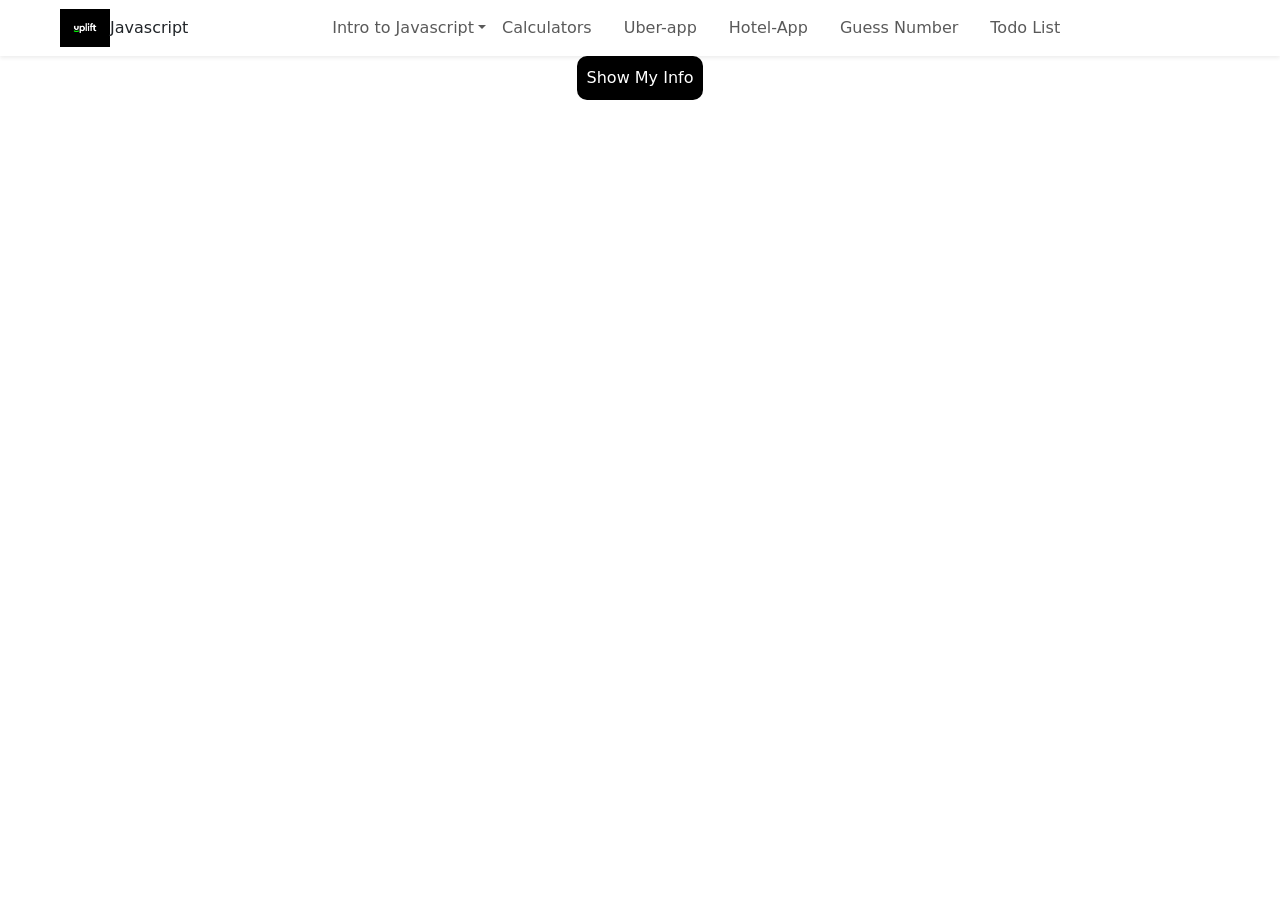
<file: index.html>
<!DOCTYPE html>
<html lang="en">

<head>
  <meta charset="UTF-8">
  <meta name="viewport" content="width=device-width, initial-scale=1.0">
  <title>My JavaScript Assignment</title>
  <link rel="stylesheet" href="style.css">
  <link href="https://cdn.jsdelivr.net/npm/bootstrap@5.3.0/dist/css/bootstrap.min.css" rel="stylesheet">
</head>

<body>
  <nav id="mainNavbar" class="navbar navbar-expand-lg bg-white shadow-sm fixed-top">
        <div class="container-fluid mx-5">
           <a href="index.html"> <img src="logo.jpeg" alt="logo" width="50" class="navbar-icon"></a>
        Javascript
      </a>
            <!-- Mobile Menu Toggler -->
            <button class="navbar-toggler d-lg-none" type="button" data-bs-toggle="offcanvas"
                data-bs-target="#mobileMenu">
                <span class="navbar-toggler-icon"></span>
            </button>

            <!-- Desktop Links -->
            <div class="collapse navbar-collapse d-lg-flex justify-content-center ms-auto align-items-center"
                id="navbarSupportedContent">
                <ul class="navbar-nav flex-row">
                    <li class="nav-item dropdown">
                        <a class="nav-link dropdown-toggle" href="#" data-bs-toggle="dropdown" id="navbarDropdown"
                            role="button">Intro to Javascript</a>
                        <ul class="dropdown-menu">
                            <li class="nav-item"><a class="dropdown-item" href="history.html">History of Javascript</a>
                            </li>
                            <li class="nav-item"><a class="dropdown-item" href="variable.html">Variables</a></li>
                            <!-- <li class="nav-item"><a class="dropdown-item" href="day4.html">Greetings</a></li> -->
                        </ul>
                    </li>
                    <!-- <li class="nav-item dropdown me-3">
                        <a class="nav-link dropdown-toggle" href="#" data-bs-toggle="dropdown" id="navbarDropdown"
                            role="button">Control Flow & Logic</a>
                        <ul class="dropdown-menu">
                            <li class="nav-item"><a class="dropdown-item" href="#">History of Javascript</a></li> -->
                            <!-- <li class="nav-item"><a class="dropdown-item" href="day5.html">Age & Grade Checker</a></li>
                            <li class="nav-item"><a class="dropdown-item" href="day12.html">Loops</a></li>
                        </ul>
                    </li> -->
                    
                    <li class="nav-item  me-3">
                        <a class="nav-link " href="calculator.html"  id="navbarDropdown">Calculators</a>
                        <ul class="dropdown-menu">
                            <!-- <li class="nav-item"><a class="dropdown-item" href="calculator.html">Simple Calculator-1</a></li> -->
                            <!-- <li class="nav-item"><a class="dropdown-item" href="invest.html"> Investment calculator
                                    Calculator</a></li>
                            <li class="nav-item"><a class="dropdown-item" href="loancal.html">Loan-Calculaor</a></li> -->
                        </ul>
                    </li>
                    <li class="nav-item dropdown me-3">
                      <a class="nav-link" href="uberapp.html">Uber-app</a>
                        <!-- <a class="nav-link dropdown-toggle" href="#" data-bs-toggle="dropdown" id="navbarDropdown"
                            role="button">Projects</a> -->
                        <ul class="dropdown-menu">
                            <!-- <li class="nav-item"><a class="dropdown-item" href="uberapp.html">Uber-app</a></li> -->
                            <!-- <li class="nav-item"><a class="dropdown-item" href="accomodation.html">Hotel-App</a></li>
                            <li class="nav-item"><a class="dropdown-item" href="gues.html">Guess Number</a></li> -->
                            <!-- <li class="nav-item"><a class="dropdown-item" href="To-dolist.html">To-do List App</a></li> -->
                        </ul>
                    </li>
                    <li class="nav-item dropdown me-3">
                      <a class="nav-link" href="accomodation.html">Hotel-App</a>
                        <!-- <a class="nav-link dropdown-toggle" href="#" data-bs-toggle="dropdown" id="navbarDropdown"
                            role="button">Projects</a> -->
                        <ul class="dropdown-menu">
                            <!-- <li class="nav-item"><a class="dropdown-item" href="uberapp.html">Uber-app</a></li> -->
                            <!-- <li class="nav-item"><a class="dropdown-item" href="accomodation.html">Hotel-App</a></li>
                            <li class="nav-item"><a class="dropdown-item" href="gues.html">Guess Number</a></li> -->
                            <!-- <li class="nav-item"><a class="dropdown-item" href="To-dolist.html">To-do List App</a></li> -->
                        </ul>
                    </li>
                     <li class="nav-item dropdown me-3">
                      <a class="nav-link" href="gues.html">Guess Number</a>
                        <!-- <a class="nav-link dropdown-toggle" href="#" data-bs-toggle="dropdown" id="navbarDropdown"
                            role="button">Projects</a> -->
                        <ul class="dropdown-menu">
                            <!-- <li class="nav-item"><a class="dropdown-item" href="uberapp.html">Uber-app</a></li> -->
                            <!-- <li class="nav-item"><a class="dropdown-item" href="accomodation.html">Hotel-App</a></li>
                            <li class="nav-item"><a class="dropdown-item" href="gues.html">Guess Number</a></li> -->
                            <!-- <li class="nav-item"><a class="dropdown-item" href="To-dolist.html">To-do List App</a></li> -->
                        </ul>
                    </li>
                    <li class="nav-item  me-3">
                        <a class="nav-link " href="todo.html"  id="navbarDropdown">Todo List</a>
                        <ul class="dropdown-menu">
                            <!-- <li class="nav-item"><a class="dropdown-item" href="calculator.html">Simple Calculator-1</a></li> -->
                            <!-- <li class="nav-item"><a class="dropdown-item" href="invest.html"> Investment calculator
                                    Calculator</a></li>
                            <li class="nav-item"><a class="dropdown-item" href="loancal.html">Loan-Calculaor</a></li> -->
                        </ul>
                    </li>
                    
                    <!-- <li class="nav-item dropdown me-3">
                        <a class="nav-link dropdown-toggle" href="#" data-bs-toggle="dropdown" id="navbarDropdown"
                            role="button">Others</a>
                        <ul class="dropdown-menu">
                            <li class="nav-item"><a class="dropdown-item" href="day14.html">Form-Validations</a></li>
                            <li class="nav-item"><a class="dropdown-item" href="colorGenerator.html">Interactive
                                    Generator</a></li>
                            <li class="nav-item"><a class="dropdown-item"
                                    href="destructuring.html">Array-Destructuring-Task</a></li>
                            <li class="nav-item"><a class="dropdown-item" href="day11.html">Guess
                                    My-Number-Game</a></li>
                            <li class="nav-item"><a class="dropdown-item" href="countDown.html">CountDown</a></li>
                        </ul>
                    </li> -->
                </ul>
            </div>
        </div>
    </nav>

    <!-- Offcanvas for Mobile -->
    <div class="offcanvas offcanvas-end text-bg-dark" tabindex="-1" id="mobileMenu">
        <div class="offcanvas-header">
            <h5 class="offcanvas-title">Menu</h5>
            <button type="button" class="btn-close btn-close-white" data-bs-dismiss="offcanvas"></button>
        </div>
        <div class="offcanvas-body">
            <ul class="navbar-nav">
                <li class="nav-item dropdown">
                    <a class="nav-link dropdown-toggle" href="#" data-bs-toggle="dropdown" id="navbarDropdown"
                        role="button">Intro to Javascript</a>
                    <ul class="dropdown-menu">
                        <li class="nav-item"><a class="dropdown-item" href="history.html">History of Javascript</a></li>
                        <li class="nav-item"><a class="dropdown-item" href="variable.html">Variables</a></li>
                        <!-- <li class="nav-item"><a class="dropdown-item" href="day4.html">Greetings</a></li> -->
                    </ul>
                </li>
                <!-- <li class="nav-item dropdown me-3">
                    <a class="nav-link dropdown-toggle" href="#" data-bs-toggle="dropdown" id="navbarDropdown"
                        role="button">Control Flow & Logic</a>
                    <ul class="dropdown-menu">
                        <li class="nav-item"><a class="dropdown-item" href="history.html">History of Javascript</a></li>
                        <li class="nav-item"><a class="dropdown-item" href="day5.html">Age & Grade Checker</a></li>
                        <li class="nav-item"><a class="dropdown-item" href="day12.html">Loops</a></li>
                    </ul>
                </li> -->
                <li class="nav-item dropdown me-3">
                    <a class="nav-linke" href="calculator.html">Calculators</a>
                    <ul class="dropdown-menu">
                        <!-- <li class="nav-item"><a class="dropdown-item" href="calculator.html">Simple Calculator-1</a></li> -->
                        <!-- <li class="nav-item"><a class="dropdown-item" href="invest.html"> Investment
                                Calculator</a></li>
                        <li class="nav-item"><a class="dropdown-item" href="loancal.html">Loan-Calculaor</a></li> -->
                    </ul>
                </li>
                <li class="nav-item dropdown me-3">
                  <a class="nav-link" href="uberapp.html">Uber-app</a>
                    <!-- <a class="nav-link dropdown-toggle" href="#" data-bs-toggle="dropdown" id="navbarDropdown"
                        role="button">Projects</a> -->
                    <ul class="dropdown-menu">
                        <li class="nav-item"><a class="dropdown-item" href="uberapp.html">Uber-app</a></li>
                        <li class="nav-item"><a class="dropdown-item" href="accomodation.html">Hotel-App</a></li>
                        <li class="nav-item"><a class="dropdown-item" href="gues.html">Guess Number</a></li>
                        <!-- <li class="nav-item"><a class="dropdown-item" href="To-dolist.html">To-do List App</a></li> -->
                    </ul>
                </li>
                 <li class="nav-item dropdown me-3">
                  <a class="nav-link" href="accomodation.html">Hotel-App</a>
                    <!-- <a class="nav-link dropdown-toggle" href="#" data-bs-toggle="dropdown" id="navbarDropdown"
                        role="button">Projects</a> -->
                    <ul class="dropdown-menu">
                        <li class="nav-item"><a class="dropdown-item" href="uberapp.html">Uber-app</a></li>
                        <li class="nav-item"><a class="dropdown-item" href="accomodation.html">Hotel-App</a></li>
                        <li class="nav-item"><a class="dropdown-item" href="gues.html">Guess Number</a></li>
                        <!-- <li class="nav-item"><a class="dropdown-item" href="To-dolist.html">To-do List App</a></li> -->
                    </ul>
                </li>
                <li class="nav-item dropdown me-3">
                  <a class="nav-link" href="gues.html">Guess Number</a>
                    <!-- <a class="nav-link dropdown-toggle" href="#" data-bs-toggle="dropdown" id="navbarDropdown"
                        role="button">Projects</a> -->
                    <ul class="dropdown-menu">
                        <li class="nav-item"><a class="dropdown-item" href="uberapp.html">Uber-app</a></li>
                        <li class="nav-item"><a class="dropdown-item" href="accomodation.html">Hotel-App</a></li>
                        <li class="nav-item"><a class="dropdown-item" href="gues.html">Guess Number</a></li>
                        <!-- <li class="nav-item"><a class="dropdown-item" href="To-dolist.html">To-do List App</a></li> -->
                    </ul>
                </li>
                <!-- <li class="nav-item dropdown me-3">
                    <a class="nav-link dropdown-toggle" href="#" data-bs-toggle="dropdown" id="navbarDropdown"
                        role="button">Others</a>
                    <ul class="dropdown-menu">
                        <li class="nav-item"><a class="dropdown-item" href="day14.html">Form-Validations</a></li>
                        <li class="nav-item"><a class="dropdown-item" href="colorGenerator.html">Interactive
                                Generator</a></li>
                        <li class="nav-item"><a class="dropdown-item"
                                href="destructuring.html">Array-Destructuring-Task</a></li>
                        <li class="nav-item"><a class="dropdown-item" href="day11.html">Guess My-Number-Game</a>
                        </li>
                        <li class="nav-item"><a class="dropdown-item" href="countDown.html">CountDown</a></li>
                    </ul>
                </li> -->
                  <li class="nav-item dropdown me-3">
                  <a class="nav-link" href="todo.html">Todo list</a>
                    <!-- <a class="nav-link dropdown-toggle" href="#" data-bs-toggle="dropdown" id="navbarDropdown"
                        role="button">Projects</a> -->
                    <ul class="dropdown-menu">
                        <li class="nav-item"><a class="dropdown-item" href="uberapp.html">Uber-app</a></li>
                        <li class="nav-item"><a class="dropdown-item" href="accomodation.html">Hotel-App</a></li>
                        <li class="nav-item"><a class="dropdown-item" href="gues.html">Guess Number</a></li>
                        <!-- <li class="nav-item"><a class="dropdown-item" href="To-dolist.html">To-do List App</a></li> -->
                    </ul>
                </li>
            </ul>
        </div>
    </div>

  <!-- Main Content -->

  <h1 class="Welcome">Welcome to Abdulbaset’s Page </h1>
  <div class="content">
    <button id="showBtn" class="bu">Show My Info</button>

    <div id="info" style="display: none;">
      <p id="gree"></p>
      <p id="thanks">Thank you for coming to my page!</p>
      <p id="location">Location: Ibadan, Nigeria 🇳🇬</p>
      <p>This page was created by <strong>Abdulbaset Onaolapo (Possible)</strong>.</p>
    </div>
  </div>

  <script>
    let mygreet = document.getElementById("gree")
    let weekday = ['sunday', 'Monday', 'Tuesday', 'Wednesday', 'Thursday', 'Frayday', 'Saturday']
    for (let i = 0; i < weekday.length; i++) {
      console.log(`Day ${i + 1}: ${weekday[i]}`)
    }

    let myhour = new Date().getHours()
    let day = new Date().getDay()

    let mysession;

    if (myhour < 12) {
      mysession = 'Morning'
    } else if (myhour < 16) {
      mysession = 'Afternoon'
    } else {
      mysession = 'evening'
    }

    if (day == 0) {
       mygreet.textContent =(`Good ${mysession}, Happy sunday`)
    } else if (day == 5) {
       mygreet.textContent =(`Good ${mysession}, TGIF`)
    } else if (day == 6) {
       mygreet.textContent =(`Good ${mysession}, Today is Saturday`)
    } else if (day >= 1 && day <= 4) {
       mygreet.textContent = (`Good ${mysession}, Today is ${weekday[day]}, Get up and work!`)
    }

  </script>
  <script src="script.js"></script>
  <script src="https://cdn.jsdelivr.net/npm/bootstrap@5.3.0/dist/js/bootstrap.bundle.min.js"></script>
</body>

</html>
</file>
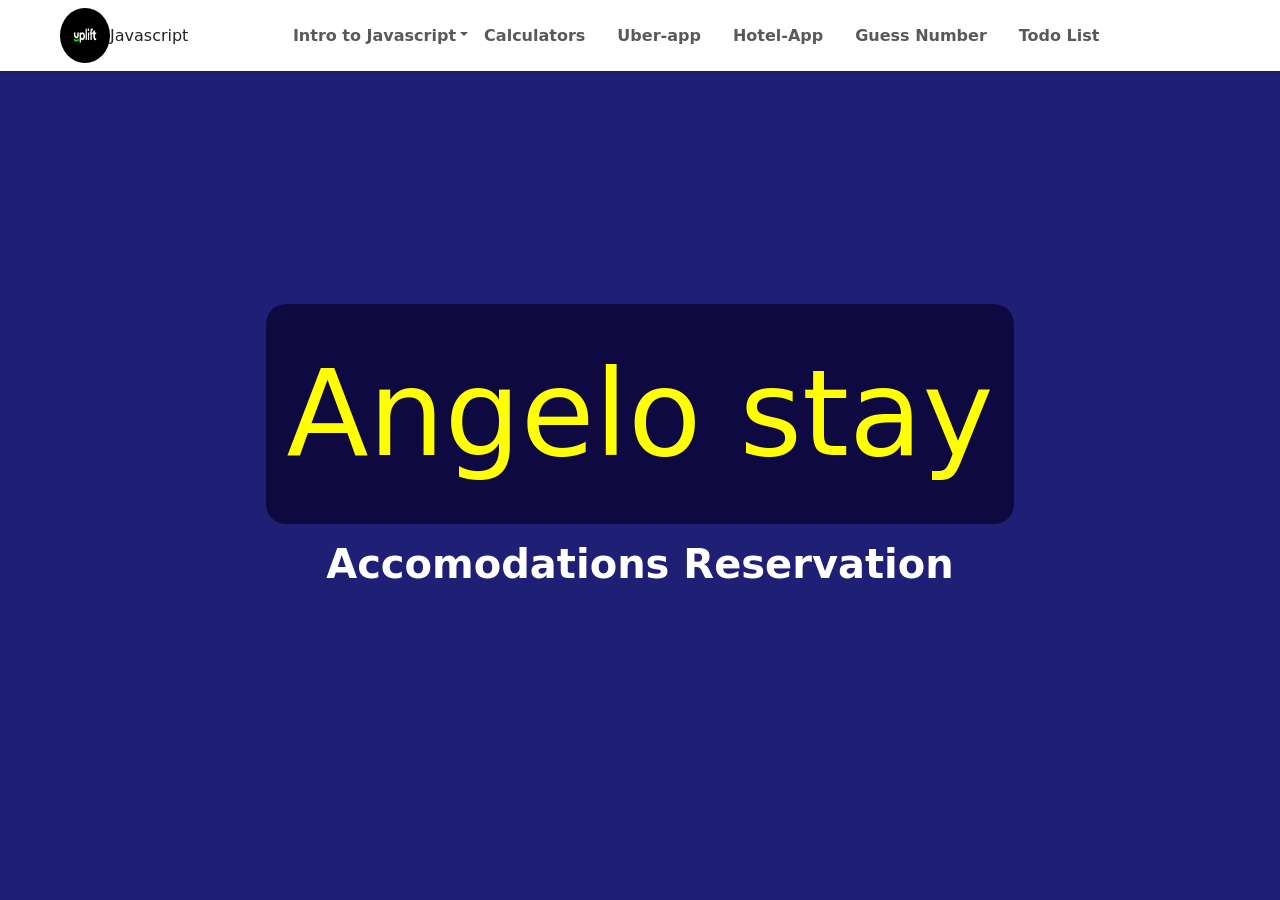
<file: accomodation.html>
<!DOCTYPE html>
<html lang="en">

<head>
    <meta charset="UTF-8">
    <meta name="viewport" content="width=device-width, initial-scale=1.0">
    <title>Hotel App</title>
    <link rel="stylesheet" href="hotel.css">
    <link href="https://cdn.jsdelivr.net/npm/bootstrap@5.3.2/dist/css/bootstrap.min.css" rel="stylesheet" />
    <link rel="stylesheet" href="https://cdn.jsdelivr.net/npm/bootstrap-icons@1.11.3/font/bootstrap-icons.css">
    <link rel="icon" href="1730746869006.jpg" type="image/jpg" />
</head>

<body id="all">
      <nav id="mainNavbar" class="navbar navbar-expand-lg bg-white shadow-sm fixed-top">
        <div class="container-fluid mx-5">
           <a href="index.html"> <img src="logo.jpeg" alt="logo" width="50" class="navbar-icon"></a>
        Javascript
      </a>
            <!-- Mobile Menu Toggler -->
            <button class="navbar-toggler d-lg-none" type="button" data-bs-toggle="offcanvas"
                data-bs-target="#mobileMenu">
                <span class="navbar-toggler-icon"></span>
            </button>

            <!-- Desktop Links -->
            <div class="collapse navbar-collapse d-lg-flex justify-content-center ms-auto align-items-center"
                id="navbarSupportedContent">
                <ul class="navbar-nav flex-row">
                    <li class="nav-item dropdown">
                        <a class="nav-link dropdown-toggle" href="#" data-bs-toggle="dropdown" id="navbarDropdown"
                            role="button">Intro to Javascript</a>
                        <ul class="dropdown-menu">
                            <li class="nav-item"><a class="dropdown-item" href="history.html">History of Javascript</a>
                            </li>
                            <li class="nav-item"><a class="dropdown-item" href="variable.html">Variables</a></li>
                            <!-- <li class="nav-item"><a class="dropdown-item" href="day4.html">Greetings</a></li> -->
                        </ul>
                    </li>
                    <!-- <li class="nav-item dropdown me-3">
                        <a class="nav-link dropdown-toggle" href="#" data-bs-toggle="dropdown" id="navbarDropdown"
                            role="button">Control Flow & Logic</a>
                        <ul class="dropdown-menu">
                            <li class="nav-item"><a class="dropdown-item" href="#">History of Javascript</a></li> -->
                            <!-- <li class="nav-item"><a class="dropdown-item" href="day5.html">Age & Grade Checker</a></li>
                            <li class="nav-item"><a class="dropdown-item" href="day12.html">Loops</a></li>
                        </ul>
                    </li> -->
                    
                    <li class="nav-item  me-3">
                        <a class="nav-link " href="calculator.html"  id="navbarDropdown">Calculators</a>
                        <ul class="dropdown-menu">
                            <!-- <li class="nav-item"><a class="dropdown-item" href="calculator.html">Simple Calculator-1</a></li> -->
                            <!-- <li class="nav-item"><a class="dropdown-item" href="invest.html"> Investment calculator
                                    Calculator</a></li>
                            <li class="nav-item"><a class="dropdown-item" href="loancal.html">Loan-Calculaor</a></li> -->
                        </ul>
                    </li>
                    <li class="nav-item dropdown me-3">
                      <a class="nav-link" href="uberapp.html">Uber-app</a>
                        <!-- <a class="nav-link dropdown-toggle" href="#" data-bs-toggle="dropdown" id="navbarDropdown"
                            role="button">Projects</a> -->
                        <ul class="dropdown-menu">
                            <!-- <li class="nav-item"><a class="dropdown-item" href="uberapp.html">Uber-app</a></li> -->
                            <!-- <li class="nav-item"><a class="dropdown-item" href="accomodation.html">Hotel-App</a></li>
                            <li class="nav-item"><a class="dropdown-item" href="gues.html">Guess Number</a></li> -->
                            <!-- <li class="nav-item"><a class="dropdown-item" href="To-dolist.html">To-do List App</a></li> -->
                        </ul>
                    </li>
                    <li class="nav-item dropdown me-3">
                      <a class="nav-link" href="accomodation.html">Hotel-App</a>
                        <!-- <a class="nav-link dropdown-toggle" href="#" data-bs-toggle="dropdown" id="navbarDropdown"
                            role="button">Projects</a> -->
                        <ul class="dropdown-menu">
                            <!-- <li class="nav-item"><a class="dropdown-item" href="uberapp.html">Uber-app</a></li> -->
                            <!-- <li class="nav-item"><a class="dropdown-item" href="accomodation.html">Hotel-App</a></li>
                            <li class="nav-item"><a class="dropdown-item" href="gues.html">Guess Number</a></li> -->
                            <!-- <li class="nav-item"><a class="dropdown-item" href="To-dolist.html">To-do List App</a></li> -->
                        </ul>
                    </li>
                     <li class="nav-item dropdown me-3">
                      <a class="nav-link" href="gues.html">Guess Number</a>
                        <!-- <a class="nav-link dropdown-toggle" href="#" data-bs-toggle="dropdown" id="navbarDropdown"
                            role="button">Projects</a> -->
                        <ul class="dropdown-menu">
                            <!-- <li class="nav-item"><a class="dropdown-item" href="uberapp.html">Uber-app</a></li> -->
                            <!-- <li class="nav-item"><a class="dropdown-item" href="accomodation.html">Hotel-App</a></li>
                            <li class="nav-item"><a class="dropdown-item" href="gues.html">Guess Number</a></li> -->
                            <!-- <li class="nav-item"><a class="dropdown-item" href="To-dolist.html">To-do List App</a></li> -->
                        </ul>
                    </li>
                    <li class="nav-item  me-3">
                        <a class="nav-link " href="todo.html"  id="navbarDropdown">Todo List</a>
                        <ul class="dropdown-menu">
                            <!-- <li class="nav-item"><a class="dropdown-item" href="calculator.html">Simple Calculator-1</a></li> -->
                            <!-- <li class="nav-item"><a class="dropdown-item" href="invest.html"> Investment calculator
                                    Calculator</a></li>
                            <li class="nav-item"><a class="dropdown-item" href="loancal.html">Loan-Calculaor</a></li> -->
                        </ul>
                    </li>
                    
                    <!-- <li class="nav-item dropdown me-3">
                        <a class="nav-link dropdown-toggle" href="#" data-bs-toggle="dropdown" id="navbarDropdown"
                            role="button">Others</a>
                        <ul class="dropdown-menu">
                            <li class="nav-item"><a class="dropdown-item" href="day14.html">Form-Validations</a></li>
                            <li class="nav-item"><a class="dropdown-item" href="colorGenerator.html">Interactive
                                    Generator</a></li>
                            <li class="nav-item"><a class="dropdown-item"
                                    href="destructuring.html">Array-Destructuring-Task</a></li>
                            <li class="nav-item"><a class="dropdown-item" href="day11.html">Guess
                                    My-Number-Game</a></li>
                            <li class="nav-item"><a class="dropdown-item" href="countDown.html">CountDown</a></li>
                        </ul>
                    </li> -->
                </ul>
            </div>
        </div>
    </nav>

    <!-- Offcanvas for Mobile -->
    <div class="offcanvas offcanvas-end text-bg-dark" tabindex="-1" id="mobileMenu">
        <div class="offcanvas-header">
            <h5 class="offcanvas-title">Menu</h5>
            <button type="button" class="btn-close btn-close-white" data-bs-dismiss="offcanvas"></button>
        </div>
        <div class="offcanvas-body">
            <ul class="navbar-nav">
                <li class="nav-item dropdown">
                    <a class="nav-link dropdown-toggle" href="#" data-bs-toggle="dropdown" id="navbarDropdown"
                        role="button">Intro to Javascript</a>
                    <ul class="dropdown-menu">
                        <li class="nav-item"><a class="dropdown-item" href="history.html">History of Javascript</a></li>
                        <li class="nav-item"><a class="dropdown-item" href="variable.html">Variables</a></li>
                        <!-- <li class="nav-item"><a class="dropdown-item" href="day4.html">Greetings</a></li> -->
                    </ul>
                </li>
                <!-- <li class="nav-item dropdown me-3">
                    <a class="nav-link dropdown-toggle" href="#" data-bs-toggle="dropdown" id="navbarDropdown"
                        role="button">Control Flow & Logic</a>
                    <ul class="dropdown-menu">
                        <li class="nav-item"><a class="dropdown-item" href="history.html">History of Javascript</a></li>
                        <li class="nav-item"><a class="dropdown-item" href="day5.html">Age & Grade Checker</a></li>
                        <li class="nav-item"><a class="dropdown-item" href="day12.html">Loops</a></li>
                    </ul>
                </li> -->
                <li class="nav-item dropdown me-3">
                    <a class="nav-linke" href="calculator.html">Calculators</a>
                    <ul class="dropdown-menu">
                        <!-- <li class="nav-item"><a class="dropdown-item" href="calculator.html">Simple Calculator-1</a></li> -->
                        <!-- <li class="nav-item"><a class="dropdown-item" href="invest.html"> Investment
                                Calculator</a></li>
                        <li class="nav-item"><a class="dropdown-item" href="loancal.html">Loan-Calculaor</a></li> -->
                    </ul>
                </li>
                <li class="nav-item dropdown me-3">
                  <a class="nav-link" href="uberapp.html">Uber-app</a>
                    <!-- <a class="nav-link dropdown-toggle" href="#" data-bs-toggle="dropdown" id="navbarDropdown"
                        role="button">Projects</a> -->
                    <ul class="dropdown-menu">
                        <li class="nav-item"><a class="dropdown-item" href="uberapp.html">Uber-app</a></li>
                        <li class="nav-item"><a class="dropdown-item" href="accomodation.html">Hotel-App</a></li>
                        <li class="nav-item"><a class="dropdown-item" href="gues.html">Guess Number</a></li>
                        <!-- <li class="nav-item"><a class="dropdown-item" href="To-dolist.html">To-do List App</a></li> -->
                    </ul>
                </li>
                 <li class="nav-item dropdown me-3">
                  <a class="nav-link" href="accomodation.html">Hotel-App</a>
                    <!-- <a class="nav-link dropdown-toggle" href="#" data-bs-toggle="dropdown" id="navbarDropdown"
                        role="button">Projects</a> -->
                    <ul class="dropdown-menu">
                        <li class="nav-item"><a class="dropdown-item" href="uberapp.html">Uber-app</a></li>
                        <li class="nav-item"><a class="dropdown-item" href="accomodation.html">Hotel-App</a></li>
                        <li class="nav-item"><a class="dropdown-item" href="gues.html">Guess Number</a></li>
                        <!-- <li class="nav-item"><a class="dropdown-item" href="To-dolist.html">To-do List App</a></li> -->
                    </ul>
                </li>
                <li class="nav-item dropdown me-3">
                  <a class="nav-link" href="gues.html">Guess Number</a>
                    <!-- <a class="nav-link dropdown-toggle" href="#" data-bs-toggle="dropdown" id="navbarDropdown"
                        role="button">Projects</a> -->
                    <ul class="dropdown-menu">
                        <li class="nav-item"><a class="dropdown-item" href="uberapp.html">Uber-app</a></li>
                        <li class="nav-item"><a class="dropdown-item" href="accomodation.html">Hotel-App</a></li>
                        <li class="nav-item"><a class="dropdown-item" href="gues.html">Guess Number</a></li>
                        <!-- <li class="nav-item"><a class="dropdown-item" href="To-dolist.html">To-do List App</a></li> -->
                    </ul>
                </li>
                <!-- <li class="nav-item dropdown me-3">
                    <a class="nav-link dropdown-toggle" href="#" data-bs-toggle="dropdown" id="navbarDropdown"
                        role="button">Others</a>
                    <ul class="dropdown-menu">
                        <li class="nav-item"><a class="dropdown-item" href="day14.html">Form-Validations</a></li>
                        <li class="nav-item"><a class="dropdown-item" href="colorGenerator.html">Interactive
                                Generator</a></li>
                        <li class="nav-item"><a class="dropdown-item"
                                href="destructuring.html">Array-Destructuring-Task</a></li>
                        <li class="nav-item"><a class="dropdown-item" href="day11.html">Guess My-Number-Game</a>
                        </li>
                        <li class="nav-item"><a class="dropdown-item" href="countDown.html">CountDown</a></li>
                    </ul>
                </li> -->
                  <li class="nav-item dropdown me-3">
                  <a class="nav-link" href="todo.html">Todo list</a>
                    <!-- <a class="nav-link dropdown-toggle" href="#" data-bs-toggle="dropdown" id="navbarDropdown"
                        role="button">Projects</a> -->
                    <ul class="dropdown-menu">
                        <li class="nav-item"><a class="dropdown-item" href="uberapp.html">Uber-app</a></li>
                        <li class="nav-item"><a class="dropdown-item" href="accomodation.html">Hotel-App</a></li>
                        <li class="nav-item"><a class="dropdown-item" href="gues.html">Guess Number</a></li>
                        <!-- <li class="nav-item"><a class="dropdown-item" href="To-dolist.html">To-do List App</a></li> -->
                    </ul>
                </li>
            </ul>
        </div>
    </div>

    <div id="firstHoteldiv">
        <div class="d-flex flex-column justify-content-center align-items-center">
            <p class="firstHotel mb-3 text-center">Angelo stay</p>
            <h1 class="text-center fw-bold">Accomodations Reservation</h1>
        </div>
    </div>
    <div id="loading1">
        <div id="allForm">
            <p class="text-center text-warning fw-bold">loading...</p>
            <div class="bg-white loading1C" style="width: 100%; max-width: 300px; height: 40px; border-radius: 10px;">
                <div style="background-color: yellow;width: 100%; max-width: 100px; height: 40px; border-radius: 10px;">
                </div>
            </div>
        </div>
    </div>
    <div id="loading2">
        <div id="allForm">
            <p class="text-center text-warning fw-bold">Please Wait</p>
            <div class="bg-white loading2C" style="width: 100%; max-width: 300px; height: 40px; border-radius: 10px;">
                <div
                    style="background-color: yellow; width: 100%; max-width: 200px; height: 40px; border-radius: 10px;">
                </div>
            </div>
        </div>
    </div>
    <div id="loading3">
        <div id="allForm">
            <p class="text-center text-warning fw-bold">Complete</p>
            <div class="bg-white loading3C" style="width: 100%; max-width: 300px; height: 40px; border-radius: 10px;">
                <div
                    style="background-color: yellow; width: 100%; max-width: 300px; height: 40px; border-radius: 10px;">
                </div>
            </div>
        </div>
    </div>
    <div id="hotelForm" class="container">
        <div class="mt-3">
            <h1 class="text-center fw-bold" style="color: yellow; margin-top: 180px;">WELCOME</h1>
            <div class="d-flex justify-content-center">
                <p class="provide text-center mt-3" style="font-weight: 800;">provide your name</p>
            </div>
            <label for="" style="color: yellow; font-weight: 800;" class="mx-5">First name</label><br>
            <div class="mx-5 mt-4">
                <input type="text" id="firstName"><br>
                <p id="error1" style="color: yellow;"></p>
            </div>
            <label for="" class="mt-3 mx-5" style="color: yellow; font-weight: 800;">Last name</label><br>
            <div class="mx-5 mt-4">
                <input type="text" id="lastName">
                <p id="error2" style="color: yellow;"></p>
            </div>
            <div class="text-center">
                <button
                    style="background-color: yellow; color: black; font-weight: 800; border: none; padding: 10px 20px;"
                    class=" rounded mt-5" id="next">
                    Next
                </button>
            </div>
        </div>
    </div>
    <div id="typeOfAccomodation" style="margin: auto;">
        <div class="d-flex flex-column justify-content-center align-items-center fhc">
            <p id="userName" class="text-center mt-4 mb-4"></p>
            <div class="type mt-5">
                <div class="d-flex flex-column justify-content-center align-items-center p-4">
                    <h4 class="text-center mb-4" style="font-weight: 800;">Type of Accomodation</h4>
                    <button id="freeAcc">
                        Free Accomodation
                    </button><br>
                    <button id="hotelAcc">
                        Hotel Accomodation
                    </button>
                </div>
            </div>
            <button id="accBack" class="rounded mt-4">
                back
            </button>
        </div>
    </div>
    <div id="forFree">
        <div class="d-flex flex-column justify-content-center align-items-center">
            <p class="mx-5" id="forFreeC"></p>
            <button id="returnToHome">
                back
            </button>
        </div>
    </div>
    <div id="forHotel" style="margin: auto;">
        <div class="d-flex flex-column justify-content-center align-items-center fhc">
            <p id="forHotelContent1" class="mt-4 text-center"></p>
            <div class="forHotelContent2 mt-5">
                <p style="font-size: 28px;" class="text-center">How long Will You be Staying with Us?</p>
                <p>please let us know the duration of your stay so we can serve you better</p>
                <div id="forHotelContent3">
                    <input type="date" id="duration" class="mx-3 my-3 rounded date">
                    <button id="dateButton">choose</button>
                </div>
                <p id="myPara" class="text-center rounded"></p>
            </div>
            <div class="text-center mt-5 gap-3">
                <button id="daysNext" class="rounded">
                    Next
                </button>
                <button id="daysBack" class="rounded">
                    Back
                </button>
            </div>
        </div>
    </div>
    <div id="typeOfRoom" style="margin: auto;">
        <div class="d-flex flex-column justify-content-center align-items-center tor" style="margin-top: 50px;">
            <p id="userNameRoom" class="text-center rounded mt-3"></p>
            <div class="allRoom rounded mt-3 d-flex flex-column justify-content-center align-items-center gap-3">
                <p class="mt-1 mb-3 pt-1" style="font-size:20px;">Select Room Type</p>
                <button class="rounded mx-auto" id="Standard">Standard-#12,000</button>
                <button class="rounded mx-auto" id="Emerald">Emerald-#24,000</button>
                <button class="rounded mx-auto" id="Supreme">Supreme-#48,000</button>
                <button class="rounded mx-auto" id="Presidential">Presidential-#96,000</button>
            </div>
            <p style="color: yellow; font-size: 28px; font-weight: 800; margin-top: 20px;" id="daysMany"></p>
            <div class="howMany rounded">
                <p id="howDays" class="text-center mt-3"></p>
            </div>
            <button id="roomBack" class="mt-3 rounded">
                back
            </button>
        </div>
    </div>
    <div id="StandardRoom" style="margin: auto;">
        <div class="text-center d-flex flex-column justify-content-center align-items-center strc">
            <div id="StandardRoomC" style="color: yellow;">

            </div>
            <div class="mt-3">
                <button id="cancel" class="mx-3">
                    Cancel
                </button>
                <button id="Continue" class="mx-3">
                    Continue
                </button>
            </div>
        </div>

    </div>
    <div id="ContinueSt" style="margin: auto;">
        <div class="continuecontent d-flex flex-column justify-content-center align-items-center">

            <p id="ContinueStContent" style="color: yellow; font-weight: 700;" class="mx-3 text-center">

            </p>
        </div>
    </div>
    <div id="EmeraldRoom" style="margin: auto;">
        <div class="text-center d-flex flex-column justify-content-center align-items-center erc">

            <div id="EmeraldRoomC" style="color: yellow;">

            </div>
            <div class="mt-3">
                <button id="cancelEmerald" class="mx-3">
                    Cancel
                </button>
                <button id="ContinueEmerald" class="mx-3">
                    Continue
                </button>
            </div>
        </div>

    </div>
    <div id="ContinueEmeraldC" style="margin: auto;">
        <div class="Emeraldcontent d-flex flex-column justify-content-center align-items-center">
            <p id="ContinueEmeraldContent" style="color: yellow; font-weight: 700;" class="mx-3 text-center">

            </p>
        </div>
    </div>
    <div id="SupremeRoom" style="margin: auto;">
        <div class="text-center d-flex flex-column justify-content-center align-items-center src">
            <div id="SupremeRoomC" style="color: yellow;">

            </div>
            <div class="mt-3">
                <button id="cancelSupreme" class="mx-3">
                    Cancel
                </button>
                <button id="continueSupreme" class="mx-3">
                    Continue
                </button>
            </div>
        </div>
    </div>

    <div id="ContinueSupremeC" style="margin: auto;">
        <div class="Supremecontent d-flex flex-column justify-content-center align-items-center">
            <p id="ContinueSupremeContent" style="color: yellow; font-weight: 700;" class="mx-3 text-center">

            </p>
        </div>
    </div>
    <div id="PresidentialRoom" style="margin: auto;">
        <div class="text-center d-flex flex-column justify-content-center align-items-center prc">
            <div id="PresidentialRoomC" style="color: yellow;" class="mx-3 text-center">

            </div>
            <div class="mt-3">
                <button id="cancelPresidential" class="mx-3">
                    Cancel
                </button>
                <button id="continuePresidential" class="mx-3">
                    Continue
                </button>
            </div>
        </div>
    </div>

    <div id="ContinuePresidentialC" style="margin: auto;">
        <div class="Presidentialcontent d-flex flex-column justify-content-center align-items-center">
            <p id="ContinuePresidentialContent" style="color: yellow; font-weight: 700;" class="mx-3 text-center">

            </p>
        </div>
    </div>
</body>
<script src="hotel.js"></script>
<script src="https://cdn.jsdelivr.net/npm/bootstrap@5.3.7/dist/js/bootstrap.bundle.min.js"
    integrity="sha384-ndDqU0Gzau9qJ1lfW4pNLlhNTkCfHzAVBReH9diLvGRem5+R9g2FzA8ZGN954O5Q"
    crossorigin="anonymous"></script>

</html>
</file>
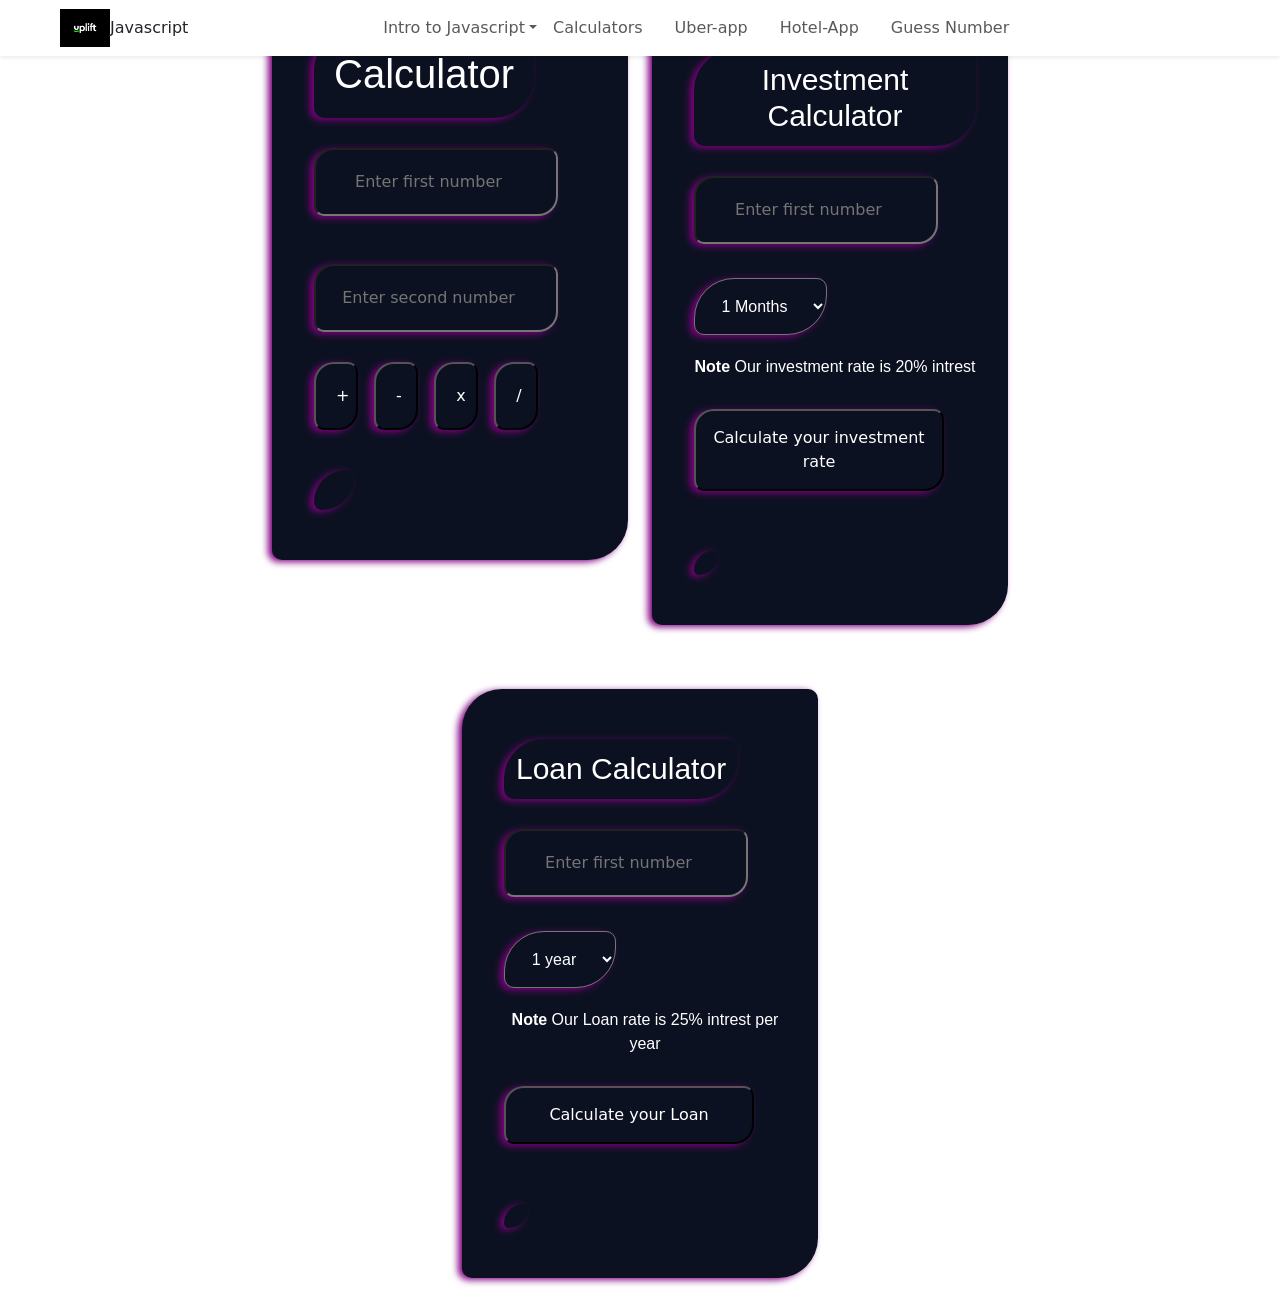
<file: calculator.html>
<!DOCTYPE html>
<html lang="en">

<head>
    <meta charset="UTF-8">
    <meta name="viewport" content="width=device-width, initial-scale=1.0">
    <title>calculator</title>
    <link rel="stylesheet" href="stle.css">
    <link href="https://cdn.jsdelivr.net/npm/bootstrap@5.3.8/dist/css/bootstrap.min.css" rel="stylesheet"
        integrity="sha384-sRIl4kxILFvY47J16cr9ZwB07vP4J8+LH7qKQnuqkuIAvNWLzeN8tE5YBujZqJLB" crossorigin="anonymous">
          <link href="https://cdn.jsdelivr.net/npm/bootstrap@5.3.2/dist/css/bootstrap.min.css" rel="stylesheet" />
    <link rel="stylesheet" href="https://cdn.jsdelivr.net/npm/bootstrap-icons@1.11.3/font/bootstrap-icons.css">
    <link rel="icon" href="1730746869006.jpg" type="image/jpg" />
</head>

<body>
      <nav id="mainNavbar" class="navbar navbar-expand-lg bg-white shadow-sm fixed-top">
        <div class="container-fluid mx-5">
           <a href="index.html"> <img src="logo.jpeg" alt="logo" width="50" class="navbar-icon"></a>
        Javascript
      </a>
            <!-- Mobile Menu Toggler -->
            <button class="navbar-toggler d-lg-none" type="button" data-bs-toggle="offcanvas"
                data-bs-target="#mobileMenu">
                <span class="navbar-toggler-icon"></span>
            </button>

            <!-- Desktop Links -->
            <div class="collapse navbar-collapse d-lg-flex justify-content-center ms-auto align-items-center"
                id="navbarSupportedContent">
                <ul class="navbar-nav flex-row">
                    <li class="nav-item dropdown">
                        <a class="nav-link dropdown-toggle" href="#" data-bs-toggle="dropdown" id="navbarDropdown"
                            role="button">Intro to Javascript</a>
                        <ul class="dropdown-menu">
                            <li class="nav-item"><a class="dropdown-item" href="history.html">History of Javascript</a>
                            </li>
                            <li class="nav-item"><a class="dropdown-item" href="variable.html">Variables</a></li>
                            <!-- <li class="nav-item"><a class="dropdown-item" href="day4.html">Greetings</a></li> -->
                        </ul>
                    </li>
                    <!-- <li class="nav-item dropdown me-3">
                        <a class="nav-link dropdown-toggle" href="#" data-bs-toggle="dropdown" id="navbarDropdown"
                            role="button">Control Flow & Logic</a>
                        <ul class="dropdown-menu">
                            <li class="nav-item"><a class="dropdown-item" href="#">History of Javascript</a></li> -->
                            <!-- <li class="nav-item"><a class="dropdown-item" href="day5.html">Age & Grade Checker</a></li>
                            <li class="nav-item"><a class="dropdown-item" href="day12.html">Loops</a></li>
                        </ul>
                    </li> -->
                    
                    <li class="nav-item  me-3">
                        <a class="nav-link " href="calculator.html"  id="navbarDropdown">Calculators</a>
                        <ul class="dropdown-menu">
                            <!-- <li class="nav-item"><a class="dropdown-item" href="calculator.html">Simple Calculator-1</a></li> -->
                            <!-- <li class="nav-item"><a class="dropdown-item" href="invest.html"> Investment calculator
                                    Calculator</a></li>
                            <li class="nav-item"><a class="dropdown-item" href="loancal.html">Loan-Calculaor</a></li> -->
                        </ul>
                    </li>
                    <li class="nav-item dropdown me-3">
                      <a class="nav-link" href="uberapp.html">Uber-app</a>
                        <!-- <a class="nav-link dropdown-toggle" href="#" data-bs-toggle="dropdown" id="navbarDropdown"
                            role="button">Projects</a> -->
                        <ul class="dropdown-menu">
                            <!-- <li class="nav-item"><a class="dropdown-item" href="uberapp.html">Uber-app</a></li> -->
                            <!-- <li class="nav-item"><a class="dropdown-item" href="accomodation.html">Hotel-App</a></li>
                            <li class="nav-item"><a class="dropdown-item" href="gues.html">Guess Number</a></li> -->
                            <!-- <li class="nav-item"><a class="dropdown-item" href="To-dolist.html">To-do List App</a></li> -->
                        </ul>
                    </li>
                    <li class="nav-item dropdown me-3">
                      <a class="nav-link" href="accomodation.html">Hotel-App</a>
                        <!-- <a class="nav-link dropdown-toggle" href="#" data-bs-toggle="dropdown" id="navbarDropdown"
                            role="button">Projects</a> -->
                        <ul class="dropdown-menu">
                            <!-- <li class="nav-item"><a class="dropdown-item" href="uberapp.html">Uber-app</a></li> -->
                            <!-- <li class="nav-item"><a class="dropdown-item" href="accomodation.html">Hotel-App</a></li>
                            <li class="nav-item"><a class="dropdown-item" href="gues.html">Guess Number</a></li> -->
                            <!-- <li class="nav-item"><a class="dropdown-item" href="To-dolist.html">To-do List App</a></li> -->
                        </ul>
                    </li>
                     <li class="nav-item dropdown me-3">
                      <a class="nav-link" href="gues.html">Guess Number</a>
                        <!-- <a class="nav-link dropdown-toggle" href="#" data-bs-toggle="dropdown" id="navbarDropdown"
                            role="button">Projects</a> -->
                        <ul class="dropdown-menu">
                            <!-- <li class="nav-item"><a class="dropdown-item" href="uberapp.html">Uber-app</a></li> -->
                            <!-- <li class="nav-item"><a class="dropdown-item" href="accomodation.html">Hotel-App</a></li>
                            <li class="nav-item"><a class="dropdown-item" href="gues.html">Guess Number</a></li> -->
                            <!-- <li class="nav-item"><a class="dropdown-item" href="To-dolist.html">To-do List App</a></li> -->
                        </ul>
                    </li>
                    
                    <!-- <li class="nav-item dropdown me-3">
                        <a class="nav-link dropdown-toggle" href="#" data-bs-toggle="dropdown" id="navbarDropdown"
                            role="button">Others</a>
                        <ul class="dropdown-menu">
                            <li class="nav-item"><a class="dropdown-item" href="day14.html">Form-Validations</a></li>
                            <li class="nav-item"><a class="dropdown-item" href="colorGenerator.html">Interactive
                                    Generator</a></li>
                            <li class="nav-item"><a class="dropdown-item"
                                    href="destructuring.html">Array-Destructuring-Task</a></li>
                            <li class="nav-item"><a class="dropdown-item" href="day11.html">Guess
                                    My-Number-Game</a></li>
                            <li class="nav-item"><a class="dropdown-item" href="countDown.html">CountDown</a></li>
                        </ul>
                    </li> -->
                </ul>
            </div>
        </div>
    </nav>

    <!-- Offcanvas for Mobile -->
    <div class="offcanvas offcanvas-end text-bg-dark" tabindex="-1" id="mobileMenu">
        <div class="offcanvas-header">
            <h5 class="offcanvas-title">Menu</h5>
            <button type="button" class="btn-close btn-close-white" data-bs-dismiss="offcanvas"></button>
        </div>
        <div class="offcanvas-body">
            <ul class="navbar-nav">
                <li class="nav-item dropdown">
                    <a class="nav-link dropdown-toggle" href="#" data-bs-toggle="dropdown" id="navbarDropdown"
                        role="button">Intro to Javascript</a>
                    <ul class="dropdown-menu">
                        <li class="nav-item"><a class="dropdown-item" href="history.html">History of Javascript</a></li>
                        <li class="nav-item"><a class="dropdown-item" href="variable.html">Variables</a></li>
                        <!-- <li class="nav-item"><a class="dropdown-item" href="day4.html">Greetings</a></li> -->
                    </ul>
                </li>
                <!-- <li class="nav-item dropdown me-3">
                    <a class="nav-link dropdown-toggle" href="#" data-bs-toggle="dropdown" id="navbarDropdown"
                        role="button">Control Flow & Logic</a>
                    <ul class="dropdown-menu">
                        <li class="nav-item"><a class="dropdown-item" href="history.html">History of Javascript</a></li>
                        <li class="nav-item"><a class="dropdown-item" href="day5.html">Age & Grade Checker</a></li>
                        <li class="nav-item"><a class="dropdown-item" href="day12.html">Loops</a></li>
                    </ul>
                </li> -->
                <li class="nav-item dropdown me-3">
                    <a class="nav-linke" href="calculator.html">Calculators</a>
                    <ul class="dropdown-menu">
                        <!-- <li class="nav-item"><a class="dropdown-item" href="calculator.html">Simple Calculator-1</a></li> -->
                        <!-- <li class="nav-item"><a class="dropdown-item" href="invest.html"> Investment
                                Calculator</a></li>
                        <li class="nav-item"><a class="dropdown-item" href="loancal.html">Loan-Calculaor</a></li> -->
                    </ul>
                </li>
                <li class="nav-item dropdown me-3">
                  <a class="nav-link" href="uberapp.html">Uber-app</a>
                    <!-- <a class="nav-link dropdown-toggle" href="#" data-bs-toggle="dropdown" id="navbarDropdown"
                        role="button">Projects</a> -->
                    <ul class="dropdown-menu">
                        <li class="nav-item"><a class="dropdown-item" href="uberapp.html">Uber-app</a></li>
                        <li class="nav-item"><a class="dropdown-item" href="accomodation.html">Hotel-App</a></li>
                        <li class="nav-item"><a class="dropdown-item" href="gues.html">Guess Number</a></li>
                        <!-- <li class="nav-item"><a class="dropdown-item" href="To-dolist.html">To-do List App</a></li> -->
                    </ul>
                </li>
                 <li class="nav-item dropdown me-3">
                  <a class="nav-link" href="accomodation.html">Hotel-App</a>
                    <!-- <a class="nav-link dropdown-toggle" href="#" data-bs-toggle="dropdown" id="navbarDropdown"
                        role="button">Projects</a> -->
                    <ul class="dropdown-menu">
                        <li class="nav-item"><a class="dropdown-item" href="uberapp.html">Uber-app</a></li>
                        <li class="nav-item"><a class="dropdown-item" href="accomodation.html">Hotel-App</a></li>
                        <li class="nav-item"><a class="dropdown-item" href="gues.html">Guess Number</a></li>
                        <!-- <li class="nav-item"><a class="dropdown-item" href="To-dolist.html">To-do List App</a></li> -->
                    </ul>
                </li>
                <li class="nav-item dropdown me-3">
                  <a class="nav-link" href="gues.html">Guess Number</a>
                    <!-- <a class="nav-link dropdown-toggle" href="#" data-bs-toggle="dropdown" id="navbarDropdown"
                        role="button">Projects</a> -->
                    <ul class="dropdown-menu">
                        <li class="nav-item"><a class="dropdown-item" href="uberapp.html">Uber-app</a></li>
                        <li class="nav-item"><a class="dropdown-item" href="accomodation.html">Hotel-App</a></li>
                        <li class="nav-item"><a class="dropdown-item" href="gues.html">Guess Number</a></li>
                        <!-- <li class="nav-item"><a class="dropdown-item" href="To-dolist.html">To-do List App</a></li> -->
                    </ul>
                </li>
                <!-- <li class="nav-item dropdown me-3">
                    <a class="nav-link dropdown-toggle" href="#" data-bs-toggle="dropdown" id="navbarDropdown"
                        role="button">Others</a>
                    <ul class="dropdown-menu">
                        <li class="nav-item"><a class="dropdown-item" href="day14.html">Form-Validations</a></li>
                        <li class="nav-item"><a class="dropdown-item" href="colorGenerator.html">Interactive
                                Generator</a></li>
                        <li class="nav-item"><a class="dropdown-item"
                                href="destructuring.html">Array-Destructuring-Task</a></li>
                        <li class="nav-item"><a class="dropdown-item" href="day11.html">Guess My-Number-Game</a>
                        </li>
                        <li class="nav-item"><a class="dropdown-item" href="countDown.html">CountDown</a></li>
                    </ul>
                </li> -->
            </ul>
        </div>
    </div>









    <div class="container">
        <div class="row justify-content-md-center">

            <div class="col-12 col-md-4 mb-3">
                <div class="back container">
                    <h1>Calculator</h1>
                    <input id="firstno" type="number" placeholder="Enter first number"><br><br>
                    <span id="symbol" class="logo"></span><br>
                    <input id="secondno" type="number" placeholder="Enter second number"><br>
                    <button class="plus" value="plus">+</button>
                    <button class="plus" value="sub">-</button>
                    <button class="plus" value="mut">x</button>
                    <button class="plus" value="div">/</button>
                    <h1 id="myresult"></h1>
                </div>
            </div>

            <div class="col-12 col-md-4 mb-3">
                <div class="container sec">
                    <h1>Investment Calculator</h1>
                    <input id="investAmount" type="number" placeholder="Enter first number"><br><br>

                    <select id="investYears">
                        <option value="1">1 Months</option>
                        <option value="2">2 Months</option>
                        <option value="3">3 Months</option>
                        <option value="4">4 Months</option>
                        <option value="5">5 Months</option>
                        <option value="6">6 Months</option>
                        <option value="7">7 Months</option>
                        <option value="8">8 Months</option>
                        <option value="9">9 Months</option>
                        <option value="10">10 Months</option>
                        <option value="11">11 Months</option>
                        <option value="12">12 Months</option>
                    </select>

                    <p><b>Note</b> Our investment rate is 20% intrest</p>
                    <button onclick="calculateInvestment()">Calculate your investment rate</button>
                    <h1 id="investResult"></h1>
                </div>
            </div>

        </div>
    </div>

    <br><br>

    <div class="container">
        <div class="row justify-content-md-center">

            <div class="col-12 col-md-4 mb-3">
                <div class="container sec">
                    <h1>Loan Calculator</h1>
                    <input id="loanAmount" type="number" placeholder="Enter first number"><br><br>

                    <select id="loanYears">
                        <option value="1">1 year</option>
                        <option value="2">2 year</option>
                        <option value="3">3 year</option>
                        <option value="4">4 year</option>
                        <option value="5">5 year</option>
                        <option value="6">6 year</option>
                        <option value="7">7 year</option>
                        <option value="8">8 year</option>
                        <option value="9">9 year</option>
                        <option value="10">10 year</option>
                        <option value="11">11 year</option>
                        <option value="12">12 year</option>
                    </select>

                    <p><b>Note</b> Our Loan rate is 25% intrest per year</p>
                    <button onclick="loan()">Calculate your Loan</button>
                    <h1 id="loanResult"></h1>
                </div>
            </div>
<!-- 
            <div class="col-md-auto">
                Variable width content
            </div>

            <div class="col-12 col-md-4 mb-3">
                3 of 3
            </div>

        </div> -->

        <!-- <div class="row">
            <div class="col-12 col-md">
                1 of 3
            </div>

            <div class="col-md-auto">
                Variable width content
            </div>

            <div class="col-12 col-md-2">
                3 of 3
            </div>
        </div> -->
    </div>

    <script src="cal.js"></script>
    <script src="https://cdn.jsdelivr.net/npm/bootstrap@5.3.7/dist/js/bootstrap.bundle.min.js"
    integrity="sha384-ndDqU0Gzau9qJ1lfW4pNLlhNTkCfHzAVBReH9diLvGRem5+R9g2FzA8ZGN954O5Q"
    crossorigin="anonymous"></script>


</body>

</html>
</file>
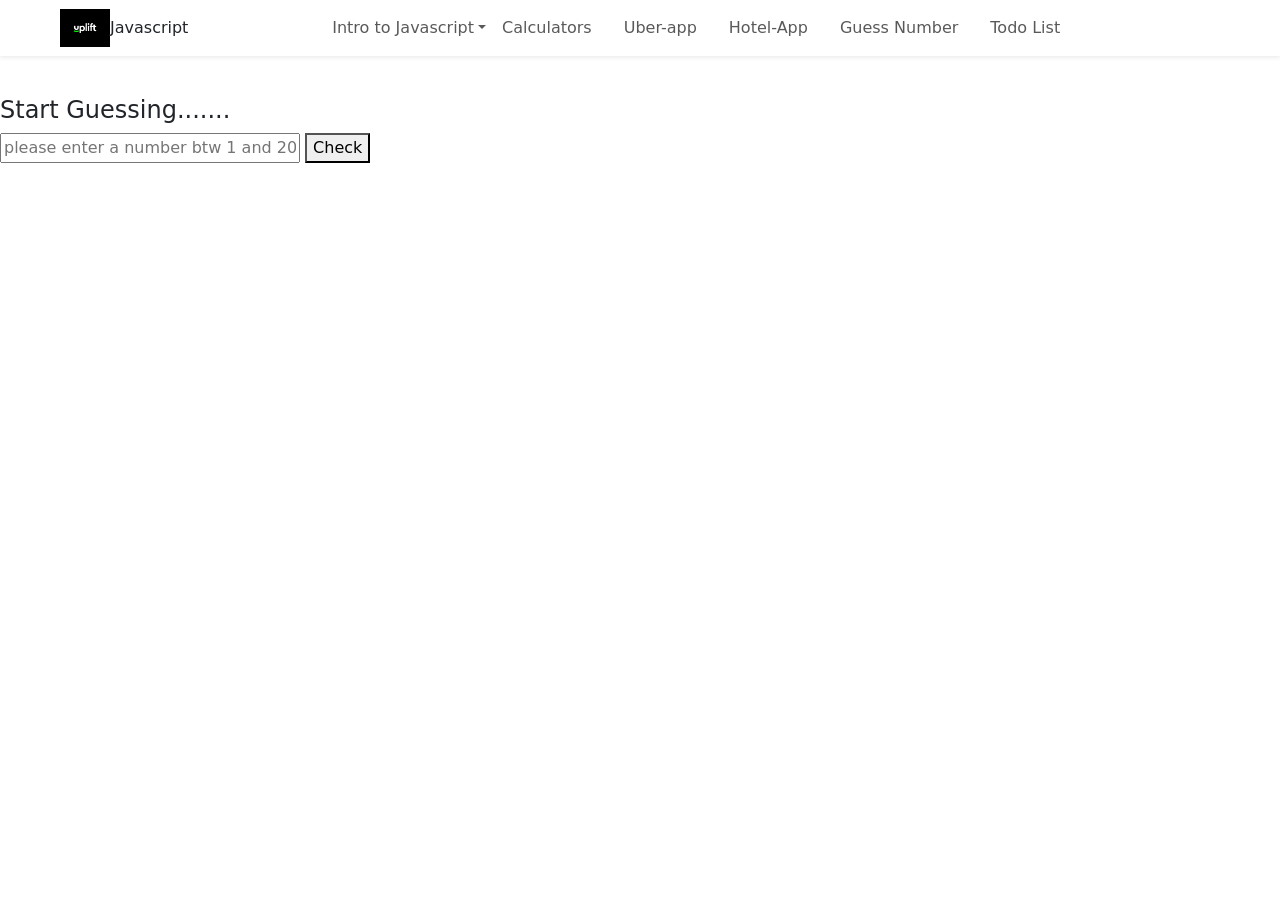
<file: gues.html>
<!DOCTYPE html>
<html lang="en">
<head>
    <meta charset="UTF-8">
    <meta name="viewport" content="width=device-width, initial-scale=1.0">
    <title>Guess</title>
        <link rel="stylesheet" href="stle.css">
    <link href="https://cdn.jsdelivr.net/npm/bootstrap@5.3.8/dist/css/bootstrap.min.css" rel="stylesheet"
        integrity="sha384-sRIl4kxILFvY47J16cr9ZwB07vP4J8+LH7qKQnuqkuIAvNWLzeN8tE5YBujZqJLB" crossorigin="anonymous">
          <link href="https://cdn.jsdelivr.net/npm/bootstrap@5.3.2/dist/css/bootstrap.min.css" rel="stylesheet" />
    <link rel="stylesheet" href="https://cdn.jsdelivr.net/npm/bootstrap-icons@1.11.3/font/bootstrap-icons.css">
    <link rel="icon" href="1730746869006.jpg" type="image/jpg" />
</head>
<body>
     <nav id="mainNavbar" class="navbar navbar-expand-lg bg-white shadow-sm fixed-top">
        <div class="container-fluid mx-5">
           <a href="index.html"> <img src="logo.jpeg" alt="logo" width="50" class="navbar-icon"></a>
        Javascript
      </a>
            <!-- Mobile Menu Toggler -->
            <button class="navbar-toggler d-lg-none" type="button" data-bs-toggle="offcanvas"
                data-bs-target="#mobileMenu">
                <span class="navbar-toggler-icon"></span>
            </button>

            <!-- Desktop Links -->
            <div class="collapse navbar-collapse d-lg-flex justify-content-center ms-auto align-items-center"
                id="navbarSupportedContent">
                <ul class="navbar-nav flex-row">
                    <li class="nav-item dropdown">
                        <a class="nav-link dropdown-toggle" href="#" data-bs-toggle="dropdown" id="navbarDropdown"
                            role="button">Intro to Javascript</a>
                        <ul class="dropdown-menu">
                            <li class="nav-item"><a class="dropdown-item" href="history.html">History of Javascript</a>
                            </li>
                            <li class="nav-item"><a class="dropdown-item" href="variable.html">Variables</a></li>
                            <!-- <li class="nav-item"><a class="dropdown-item" href="day4.html">Greetings</a></li> -->
                        </ul>
                    </li>
                    <!-- <li class="nav-item dropdown me-3">
                        <a class="nav-link dropdown-toggle" href="#" data-bs-toggle="dropdown" id="navbarDropdown"
                            role="button">Control Flow & Logic</a>
                        <ul class="dropdown-menu">
                            <li class="nav-item"><a class="dropdown-item" href="#">History of Javascript</a></li> -->
                            <!-- <li class="nav-item"><a class="dropdown-item" href="day5.html">Age & Grade Checker</a></li>
                            <li class="nav-item"><a class="dropdown-item" href="day12.html">Loops</a></li>
                        </ul>
                    </li> -->
                    
                    <li class="nav-item  me-3">
                        <a class="nav-link " href="calculator.html"  id="navbarDropdown">Calculators</a>
                        <ul class="dropdown-menu">
                            <!-- <li class="nav-item"><a class="dropdown-item" href="calculator.html">Simple Calculator-1</a></li> -->
                            <!-- <li class="nav-item"><a class="dropdown-item" href="invest.html"> Investment calculator
                                    Calculator</a></li>
                            <li class="nav-item"><a class="dropdown-item" href="loancal.html">Loan-Calculaor</a></li> -->
                        </ul>
                    </li>
                    <li class="nav-item dropdown me-3">
                      <a class="nav-link" href="uberapp.html">Uber-app</a>
                        <!-- <a class="nav-link dropdown-toggle" href="#" data-bs-toggle="dropdown" id="navbarDropdown"
                            role="button">Projects</a> -->
                        <ul class="dropdown-menu">
                            <!-- <li class="nav-item"><a class="dropdown-item" href="uberapp.html">Uber-app</a></li> -->
                            <!-- <li class="nav-item"><a class="dropdown-item" href="accomodation.html">Hotel-App</a></li>
                            <li class="nav-item"><a class="dropdown-item" href="gues.html">Guess Number</a></li> -->
                            <!-- <li class="nav-item"><a class="dropdown-item" href="To-dolist.html">To-do List App</a></li> -->
                        </ul>
                    </li>
                    <li class="nav-item dropdown me-3">
                      <a class="nav-link" href="accomodation.html">Hotel-App</a>
                        <!-- <a class="nav-link dropdown-toggle" href="#" data-bs-toggle="dropdown" id="navbarDropdown"
                            role="button">Projects</a> -->
                        <ul class="dropdown-menu">
                            <!-- <li class="nav-item"><a class="dropdown-item" href="uberapp.html">Uber-app</a></li> -->
                            <!-- <li class="nav-item"><a class="dropdown-item" href="accomodation.html">Hotel-App</a></li>
                            <li class="nav-item"><a class="dropdown-item" href="gues.html">Guess Number</a></li> -->
                            <!-- <li class="nav-item"><a class="dropdown-item" href="To-dolist.html">To-do List App</a></li> -->
                        </ul>
                    </li>
                     <li class="nav-item dropdown me-3">
                      <a class="nav-link" href="gues.html">Guess Number</a>
                        <!-- <a class="nav-link dropdown-toggle" href="#" data-bs-toggle="dropdown" id="navbarDropdown"
                            role="button">Projects</a> -->
                        <ul class="dropdown-menu">
                            <!-- <li class="nav-item"><a class="dropdown-item" href="uberapp.html">Uber-app</a></li> -->
                            <!-- <li class="nav-item"><a class="dropdown-item" href="accomodation.html">Hotel-App</a></li>
                            <li class="nav-item"><a class="dropdown-item" href="gues.html">Guess Number</a></li> -->
                            <!-- <li class="nav-item"><a class="dropdown-item" href="To-dolist.html">To-do List App</a></li> -->
                        </ul>
                    </li>
                    <li class="nav-item  me-3">
                        <a class="nav-link " href="todo.html"  id="navbarDropdown">Todo List</a>
                        <ul class="dropdown-menu">
                            <!-- <li class="nav-item"><a class="dropdown-item" href="calculator.html">Simple Calculator-1</a></li> -->
                            <!-- <li class="nav-item"><a class="dropdown-item" href="invest.html"> Investment calculator
                                    Calculator</a></li>
                            <li class="nav-item"><a class="dropdown-item" href="loancal.html">Loan-Calculaor</a></li> -->
                        </ul>
                    </li>
                    
                    <!-- <li class="nav-item dropdown me-3">
                        <a class="nav-link dropdown-toggle" href="#" data-bs-toggle="dropdown" id="navbarDropdown"
                            role="button">Others</a>
                        <ul class="dropdown-menu">
                            <li class="nav-item"><a class="dropdown-item" href="day14.html">Form-Validations</a></li>
                            <li class="nav-item"><a class="dropdown-item" href="colorGenerator.html">Interactive
                                    Generator</a></li>
                            <li class="nav-item"><a class="dropdown-item"
                                    href="destructuring.html">Array-Destructuring-Task</a></li>
                            <li class="nav-item"><a class="dropdown-item" href="day11.html">Guess
                                    My-Number-Game</a></li>
                            <li class="nav-item"><a class="dropdown-item" href="countDown.html">CountDown</a></li>
                        </ul>
                    </li> -->
                </ul>
            </div>
        </div>
    </nav>

    <!-- Offcanvas for Mobile -->
    <div class="offcanvas offcanvas-end text-bg-dark" tabindex="-1" id="mobileMenu">
        <div class="offcanvas-header">
            <h5 class="offcanvas-title">Menu</h5>
            <button type="button" class="btn-close btn-close-white" data-bs-dismiss="offcanvas"></button>
        </div>
        <div class="offcanvas-body">
            <ul class="navbar-nav">
                <li class="nav-item dropdown">
                    <a class="nav-link dropdown-toggle" href="#" data-bs-toggle="dropdown" id="navbarDropdown"
                        role="button">Intro to Javascript</a>
                    <ul class="dropdown-menu">
                        <li class="nav-item"><a class="dropdown-item" href="history.html">History of Javascript</a></li>
                        <li class="nav-item"><a class="dropdown-item" href="variable.html">Variables</a></li>
                        <!-- <li class="nav-item"><a class="dropdown-item" href="day4.html">Greetings</a></li> -->
                    </ul>
                </li>
                <!-- <li class="nav-item dropdown me-3">
                    <a class="nav-link dropdown-toggle" href="#" data-bs-toggle="dropdown" id="navbarDropdown"
                        role="button">Control Flow & Logic</a>
                    <ul class="dropdown-menu">
                        <li class="nav-item"><a class="dropdown-item" href="history.html">History of Javascript</a></li>
                        <li class="nav-item"><a class="dropdown-item" href="day5.html">Age & Grade Checker</a></li>
                        <li class="nav-item"><a class="dropdown-item" href="day12.html">Loops</a></li>
                    </ul>
                </li> -->
                <li class="nav-item dropdown me-3">
                    <a class="nav-linke" href="calculator.html">Calculators</a>
                    <ul class="dropdown-menu">
                        <!-- <li class="nav-item"><a class="dropdown-item" href="calculator.html">Simple Calculator-1</a></li> -->
                        <!-- <li class="nav-item"><a class="dropdown-item" href="invest.html"> Investment
                                Calculator</a></li>
                        <li class="nav-item"><a class="dropdown-item" href="loancal.html">Loan-Calculaor</a></li> -->
                    </ul>
                </li>
                <li class="nav-item dropdown me-3">
                  <a class="nav-link" href="uberapp.html">Uber-app</a>
                    <!-- <a class="nav-link dropdown-toggle" href="#" data-bs-toggle="dropdown" id="navbarDropdown"
                        role="button">Projects</a> -->
                    <ul class="dropdown-menu">
                        <li class="nav-item"><a class="dropdown-item" href="uberapp.html">Uber-app</a></li>
                        <li class="nav-item"><a class="dropdown-item" href="accomodation.html">Hotel-App</a></li>
                        <li class="nav-item"><a class="dropdown-item" href="gues.html">Guess Number</a></li>
                        <!-- <li class="nav-item"><a class="dropdown-item" href="To-dolist.html">To-do List App</a></li> -->
                    </ul>
                </li>
                 <li class="nav-item dropdown me-3">
                  <a class="nav-link" href="accomodation.html">Hotel-App</a>
                    <!-- <a class="nav-link dropdown-toggle" href="#" data-bs-toggle="dropdown" id="navbarDropdown"
                        role="button">Projects</a> -->
                    <ul class="dropdown-menu">
                        <li class="nav-item"><a class="dropdown-item" href="uberapp.html">Uber-app</a></li>
                        <li class="nav-item"><a class="dropdown-item" href="accomodation.html">Hotel-App</a></li>
                        <li class="nav-item"><a class="dropdown-item" href="gues.html">Guess Number</a></li>
                        <!-- <li class="nav-item"><a class="dropdown-item" href="To-dolist.html">To-do List App</a></li> -->
                    </ul>
                </li>
                <li class="nav-item dropdown me-3">
                  <a class="nav-link" href="gues.html">Guess Number</a>
                    <!-- <a class="nav-link dropdown-toggle" href="#" data-bs-toggle="dropdown" id="navbarDropdown"
                        role="button">Projects</a> -->
                    <ul class="dropdown-menu">
                        <li class="nav-item"><a class="dropdown-item" href="uberapp.html">Uber-app</a></li>
                        <li class="nav-item"><a class="dropdown-item" href="accomodation.html">Hotel-App</a></li>
                        <li class="nav-item"><a class="dropdown-item" href="gues.html">Guess Number</a></li>
                        <!-- <li class="nav-item"><a class="dropdown-item" href="To-dolist.html">To-do List App</a></li> -->
                    </ul>
                </li>
                <!-- <li class="nav-item dropdown me-3">
                    <a class="nav-link dropdown-toggle" href="#" data-bs-toggle="dropdown" id="navbarDropdown"
                        role="button">Others</a>
                    <ul class="dropdown-menu">
                        <li class="nav-item"><a class="dropdown-item" href="day14.html">Form-Validations</a></li>
                        <li class="nav-item"><a class="dropdown-item" href="colorGenerator.html">Interactive
                                Generator</a></li>
                        <li class="nav-item"><a class="dropdown-item"
                                href="destructuring.html">Array-Destructuring-Task</a></li>
                        <li class="nav-item"><a class="dropdown-item" href="day11.html">Guess My-Number-Game</a>
                        </li>
                        <li class="nav-item"><a class="dropdown-item" href="countDown.html">CountDown</a></li>
                    </ul>
                </li> -->
                  <li class="nav-item dropdown me-3">
                  <a class="nav-link" href="todo.html">Todo list</a>
                    <!-- <a class="nav-link dropdown-toggle" href="#" data-bs-toggle="dropdown" id="navbarDropdown"
                        role="button">Projects</a> -->
                    <ul class="dropdown-menu">
                        <li class="nav-item"><a class="dropdown-item" href="uberapp.html">Uber-app</a></li>
                        <li class="nav-item"><a class="dropdown-item" href="accomodation.html">Hotel-App</a></li>
                        <li class="nav-item"><a class="dropdown-item" href="gues.html">Guess Number</a></li>
                        <!-- <li class="nav-item"><a class="dropdown-item" href="To-dolist.html">To-do List App</a></li> -->
                    </ul>
                </li>
            </ul>
        </div>
    </div>















    <br><br><br><br>


    <h4 id="Startguesing">Start Guessing.......</h4>
    <input id="mygues" placeholder="please enter a number btw 1 and 20" style="width: 300px;">
    <button id="myguesbtn">Check</button>
    <h3 id="result"></h3>
    <h2 id="myscore"></h2>
    <h1 id="myhighestscore"></h1>


    <script>
























        let mygues =document.getElementById("mygues").value;
        let myguesbtn =document.getElementById("myguesbtn");
        let result =document.getElementById("result");
        let myscore = document.getElementById("myscore")
        let mysecritnumber = Math.trunc((Math.random()*20)+1)
        console.log(mysecritnumber)
        let score = 20
        let highestcore=0
        
        function delet(){
            score =score -4
            document.getElementById("mygues").value=''
            document.getElementById("mygues").focus
            if(score==0){
                result.innerHTML=`GAME OVER. THE number was ${mysecritnumber}`
                let body = document.querySelector('body')
                result.style.color='white'
                body.style.background='red'
                document.getElementById("mygues").disabled='disabled'
            }
            
        }
        

        
        function guessegine(){
            let mygues= Number(document.getElementById('mygues').value)
            if(mygues==''){
                result.innerHTML='you have to type a number'
                result.style.color='red'
                delet()
            }
            else if(mygues<1 || mygues>20){
                result.innerHTML='your number should not more than 20 or less than 1'
                result.style.color='red'
                delet()
            }
            else if(isNaN(mygues)){
                result.innerHTML='YOu have to input a number '
                result.style.color='red'
                delet()
            }
            else if(mygues<mysecritnumber){
                result.innerHTML='your result is too low'
                result.style.color='blue'
                delet()
            }
            else if(mygues>mysecritnumber){
                result.innerHTML='your result is too high'
                result.style.color='gold'
                delet()
            }
            else{
                result.innerHTML=`correct the number is ${mysecritnumber}`
                let body = document.querySelector('body')
                myscore.innerHTML=`You got ${score}`
                body.style.color='white'
                body.style.background='green'
            }
            if(score>highestcore){
                                     
            }
        }
        myguesbtn.addEventListener('click',guessegine)

        let a = prompt(`what is your name`)
        let username= a && `visitor`
        console.log(`welcome ${username}`)



        let r=0;
        let name = r ?? `guest`;
        console.log(name);
        let namee = r || `guest`;
        console.log(namee  )
    </script>
     <script src="https://cdn.jsdelivr.net/npm/bootstrap@5.3.7/dist/js/bootstrap.bundle.min.js"
    integrity="sha384-ndDqU0Gzau9qJ1lfW4pNLlhNTkCfHzAVBReH9diLvGRem5+R9g2FzA8ZGN954O5Q"
    crossorigin="anonymous"></script>

</body>
</html>
</file>
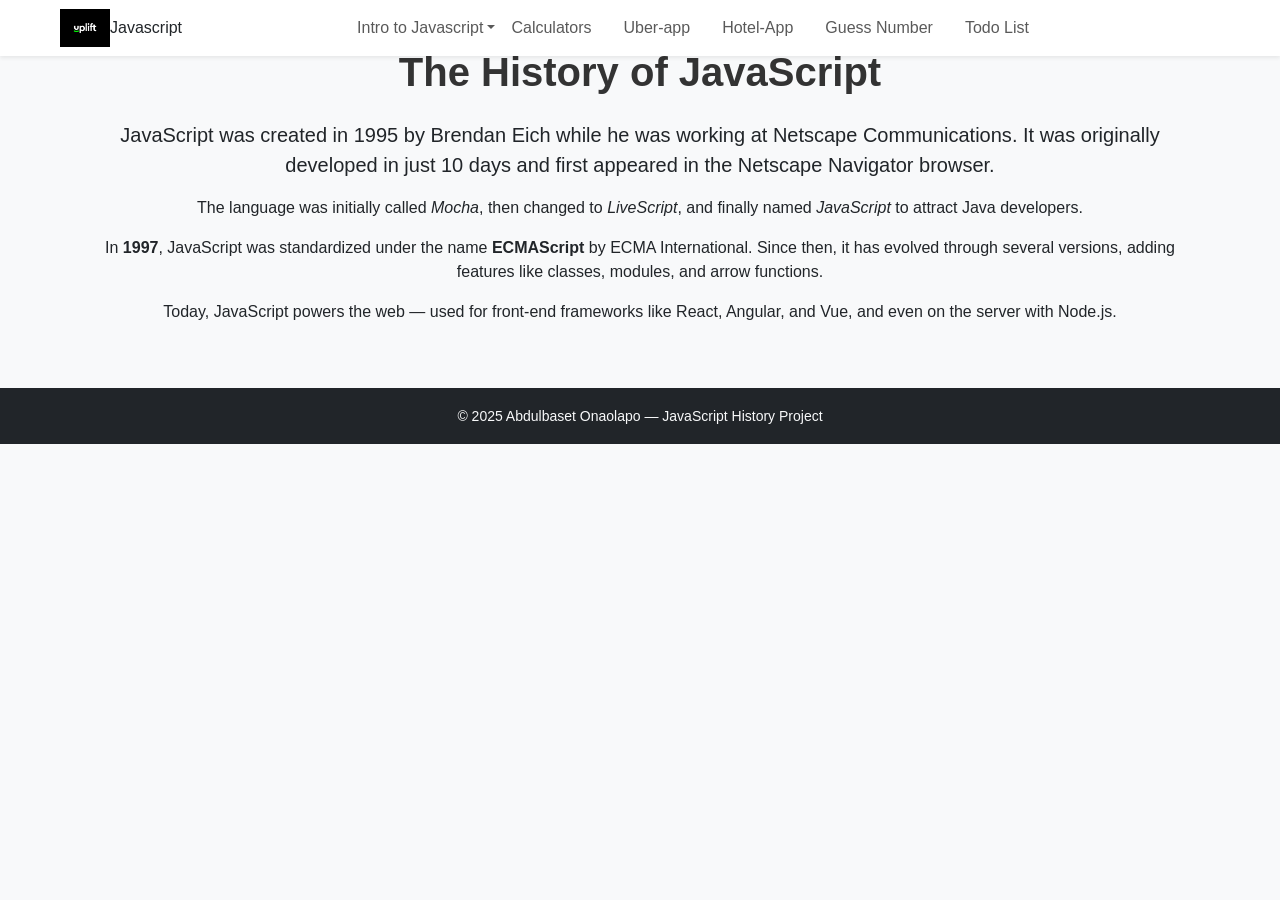
<file: history.html>
<!DOCTYPE html>
<html lang="en">
<head>
  <meta charset="UTF-8">
  <meta name="viewport" content="width=device-width, initial-scale=1.0">
  <title>JavaScript History</title>
  <link href="https://cdn.jsdelivr.net/npm/bootstrap@5.3.3/dist/css/bootstrap.min.css" rel="stylesheet">
  <link rel="stylesheet" href="style.css">
</head>
<body>
  <!-- Navbar -->
   <nav id="mainNavbar" class="navbar navbar-expand-lg bg-white shadow-sm fixed-top">
        <div class="container-fluid mx-5">
           <a href="index.html"> <img src="logo.jpeg" alt="logo" width="50" class="navbar-icon"></a>
        Javascript
      </a>
            <!-- Mobile Menu Toggler -->
            <button class="navbar-toggler d-lg-none" type="button" data-bs-toggle="offcanvas"
                data-bs-target="#mobileMenu">
                <span class="navbar-toggler-icon"></span>
            </button>

            <!-- Desktop Links -->
            <div class="collapse navbar-collapse d-lg-flex justify-content-center ms-auto align-items-center"
                id="navbarSupportedContent">
                <ul class="navbar-nav flex-row">
                    <li class="nav-item dropdown">
                        <a class="nav-link dropdown-toggle" href="#" data-bs-toggle="dropdown" id="navbarDropdown"
                            role="button">Intro to Javascript</a>
                        <ul class="dropdown-menu">
                            <li class="nav-item"><a class="dropdown-item" href="history.html">History of Javascript</a>
                            </li>
                            <li class="nav-item"><a class="dropdown-item" href="variable.html">Variables</a></li>
                            <!-- <li class="nav-item"><a class="dropdown-item" href="day4.html">Greetings</a></li> -->
                        </ul>
                    </li>
                    <!-- <li class="nav-item dropdown me-3">
                        <a class="nav-link dropdown-toggle" href="#" data-bs-toggle="dropdown" id="navbarDropdown"
                            role="button">Control Flow & Logic</a>
                        <ul class="dropdown-menu">
                            <li class="nav-item"><a class="dropdown-item" href="#">History of Javascript</a></li> -->
                            <!-- <li class="nav-item"><a class="dropdown-item" href="day5.html">Age & Grade Checker</a></li>
                            <li class="nav-item"><a class="dropdown-item" href="day12.html">Loops</a></li>
                        </ul>
                    </li> -->
                    
                    <li class="nav-item  me-3">
                        <a class="nav-link " href="calculator.html"  id="navbarDropdown">Calculators</a>
                        <ul class="dropdown-menu">
                            <!-- <li class="nav-item"><a class="dropdown-item" href="calculator.html">Simple Calculator-1</a></li> -->
                            <!-- <li class="nav-item"><a class="dropdown-item" href="invest.html"> Investment calculator
                                    Calculator</a></li>
                            <li class="nav-item"><a class="dropdown-item" href="loancal.html">Loan-Calculaor</a></li> -->
                        </ul>
                    </li>
                    <li class="nav-item dropdown me-3">
                      <a class="nav-link" href="uberapp.html">Uber-app</a>
                        <!-- <a class="nav-link dropdown-toggle" href="#" data-bs-toggle="dropdown" id="navbarDropdown"
                            role="button">Projects</a> -->
                        <ul class="dropdown-menu">
                            <!-- <li class="nav-item"><a class="dropdown-item" href="uberapp.html">Uber-app</a></li> -->
                            <!-- <li class="nav-item"><a class="dropdown-item" href="accomodation.html">Hotel-App</a></li>
                            <li class="nav-item"><a class="dropdown-item" href="gues.html">Guess Number</a></li> -->
                            <!-- <li class="nav-item"><a class="dropdown-item" href="To-dolist.html">To-do List App</a></li> -->
                        </ul>
                    </li>
                    <li class="nav-item dropdown me-3">
                      <a class="nav-link" href="accomodation.html">Hotel-App</a>
                        <!-- <a class="nav-link dropdown-toggle" href="#" data-bs-toggle="dropdown" id="navbarDropdown"
                            role="button">Projects</a> -->
                        <ul class="dropdown-menu">
                            <!-- <li class="nav-item"><a class="dropdown-item" href="uberapp.html">Uber-app</a></li> -->
                            <!-- <li class="nav-item"><a class="dropdown-item" href="accomodation.html">Hotel-App</a></li>
                            <li class="nav-item"><a class="dropdown-item" href="gues.html">Guess Number</a></li> -->
                            <!-- <li class="nav-item"><a class="dropdown-item" href="To-dolist.html">To-do List App</a></li> -->
                        </ul>
                    </li>
                     <li class="nav-item dropdown me-3">
                      <a class="nav-link" href="gues.html">Guess Number</a>
                        <!-- <a class="nav-link dropdown-toggle" href="#" data-bs-toggle="dropdown" id="navbarDropdown"
                            role="button">Projects</a> -->
                        <ul class="dropdown-menu">
                            <!-- <li class="nav-item"><a class="dropdown-item" href="uberapp.html">Uber-app</a></li> -->
                            <!-- <li class="nav-item"><a class="dropdown-item" href="accomodation.html">Hotel-App</a></li>
                            <li class="nav-item"><a class="dropdown-item" href="gues.html">Guess Number</a></li> -->
                            <!-- <li class="nav-item"><a class="dropdown-item" href="To-dolist.html">To-do List App</a></li> -->
                        </ul>
                    </li>
                    <li class="nav-item  me-3">
                        <a class="nav-link " href="todo.html"  id="navbarDropdown">Todo List</a>
                        <ul class="dropdown-menu">
                            <!-- <li class="nav-item"><a class="dropdown-item" href="calculator.html">Simple Calculator-1</a></li> -->
                            <!-- <li class="nav-item"><a class="dropdown-item" href="invest.html"> Investment calculator
                                    Calculator</a></li>
                            <li class="nav-item"><a class="dropdown-item" href="loancal.html">Loan-Calculaor</a></li> -->
                        </ul>
                    </li>
                    
                    <!-- <li class="nav-item dropdown me-3">
                        <a class="nav-link dropdown-toggle" href="#" data-bs-toggle="dropdown" id="navbarDropdown"
                            role="button">Others</a>
                        <ul class="dropdown-menu">
                            <li class="nav-item"><a class="dropdown-item" href="day14.html">Form-Validations</a></li>
                            <li class="nav-item"><a class="dropdown-item" href="colorGenerator.html">Interactive
                                    Generator</a></li>
                            <li class="nav-item"><a class="dropdown-item"
                                    href="destructuring.html">Array-Destructuring-Task</a></li>
                            <li class="nav-item"><a class="dropdown-item" href="day11.html">Guess
                                    My-Number-Game</a></li>
                            <li class="nav-item"><a class="dropdown-item" href="countDown.html">CountDown</a></li>
                        </ul>
                    </li> -->
                </ul>
            </div>
        </div>
    </nav>

    <!-- Offcanvas for Mobile -->
    <div class="offcanvas offcanvas-end text-bg-dark" tabindex="-1" id="mobileMenu">
        <div class="offcanvas-header">
            <h5 class="offcanvas-title">Menu</h5>
            <button type="button" class="btn-close btn-close-white" data-bs-dismiss="offcanvas"></button>
        </div>
        <div class="offcanvas-body">
            <ul class="navbar-nav">
                <li class="nav-item dropdown">
                    <a class="nav-link dropdown-toggle" href="#" data-bs-toggle="dropdown" id="navbarDropdown"
                        role="button">Intro to Javascript</a>
                    <ul class="dropdown-menu">
                        <li class="nav-item"><a class="dropdown-item" href="history.html">History of Javascript</a></li>
                        <li class="nav-item"><a class="dropdown-item" href="variable.html">Variables</a></li>
                        <!-- <li class="nav-item"><a class="dropdown-item" href="day4.html">Greetings</a></li> -->
                    </ul>
                </li>
                <!-- <li class="nav-item dropdown me-3">
                    <a class="nav-link dropdown-toggle" href="#" data-bs-toggle="dropdown" id="navbarDropdown"
                        role="button">Control Flow & Logic</a>
                    <ul class="dropdown-menu">
                        <li class="nav-item"><a class="dropdown-item" href="history.html">History of Javascript</a></li>
                        <li class="nav-item"><a class="dropdown-item" href="day5.html">Age & Grade Checker</a></li>
                        <li class="nav-item"><a class="dropdown-item" href="day12.html">Loops</a></li>
                    </ul>
                </li> -->
                <li class="nav-item dropdown me-3">
                    <a class="nav-linke" href="calculator.html">Calculators</a>
                    <ul class="dropdown-menu">
                        <!-- <li class="nav-item"><a class="dropdown-item" href="calculator.html">Simple Calculator-1</a></li> -->
                        <!-- <li class="nav-item"><a class="dropdown-item" href="invest.html"> Investment
                                Calculator</a></li>
                        <li class="nav-item"><a class="dropdown-item" href="loancal.html">Loan-Calculaor</a></li> -->
                    </ul>
                </li>
                <li class="nav-item dropdown me-3">
                  <a class="nav-link" href="uberapp.html">Uber-app</a>
                    <!-- <a class="nav-link dropdown-toggle" href="#" data-bs-toggle="dropdown" id="navbarDropdown"
                        role="button">Projects</a> -->
                    <ul class="dropdown-menu">
                        <li class="nav-item"><a class="dropdown-item" href="uberapp.html">Uber-app</a></li>
                        <li class="nav-item"><a class="dropdown-item" href="accomodation.html">Hotel-App</a></li>
                        <li class="nav-item"><a class="dropdown-item" href="gues.html">Guess Number</a></li>
                        <!-- <li class="nav-item"><a class="dropdown-item" href="To-dolist.html">To-do List App</a></li> -->
                    </ul>
                </li>
                 <li class="nav-item dropdown me-3">
                  <a class="nav-link" href="accomodation.html">Hotel-App</a>
                    <!-- <a class="nav-link dropdown-toggle" href="#" data-bs-toggle="dropdown" id="navbarDropdown"
                        role="button">Projects</a> -->
                    <ul class="dropdown-menu">
                        <li class="nav-item"><a class="dropdown-item" href="uberapp.html">Uber-app</a></li>
                        <li class="nav-item"><a class="dropdown-item" href="accomodation.html">Hotel-App</a></li>
                        <li class="nav-item"><a class="dropdown-item" href="gues.html">Guess Number</a></li>
                        <!-- <li class="nav-item"><a class="dropdown-item" href="To-dolist.html">To-do List App</a></li> -->
                    </ul>
                </li>
                <li class="nav-item dropdown me-3">
                  <a class="nav-link" href="gues.html">Guess Number</a>
                    <!-- <a class="nav-link dropdown-toggle" href="#" data-bs-toggle="dropdown" id="navbarDropdown"
                        role="button">Projects</a> -->
                    <ul class="dropdown-menu">
                        <li class="nav-item"><a class="dropdown-item" href="uberapp.html">Uber-app</a></li>
                        <li class="nav-item"><a class="dropdown-item" href="accomodation.html">Hotel-App</a></li>
                        <li class="nav-item"><a class="dropdown-item" href="gues.html">Guess Number</a></li>
                        <!-- <li class="nav-item"><a class="dropdown-item" href="To-dolist.html">To-do List App</a></li> -->
                    </ul>
                </li>
                <!-- <li class="nav-item dropdown me-3">
                    <a class="nav-link dropdown-toggle" href="#" data-bs-toggle="dropdown" id="navbarDropdown"
                        role="button">Others</a>
                    <ul class="dropdown-menu">
                        <li class="nav-item"><a class="dropdown-item" href="day14.html">Form-Validations</a></li>
                        <li class="nav-item"><a class="dropdown-item" href="colorGenerator.html">Interactive
                                Generator</a></li>
                        <li class="nav-item"><a class="dropdown-item"
                                href="destructuring.html">Array-Destructuring-Task</a></li>
                        <li class="nav-item"><a class="dropdown-item" href="day11.html">Guess My-Number-Game</a>
                        </li>
                        <li class="nav-item"><a class="dropdown-item" href="countDown.html">CountDown</a></li>
                    </ul>
                </li> -->
                  <li class="nav-item dropdown me-3">
                  <a class="nav-link" href="todo.html">Todo list</a>
                    <!-- <a class="nav-link dropdown-toggle" href="#" data-bs-toggle="dropdown" id="navbarDropdown"
                        role="button">Projects</a> -->
                    <ul class="dropdown-menu">
                        <li class="nav-item"><a class="dropdown-item" href="uberapp.html">Uber-app</a></li>
                        <li class="nav-item"><a class="dropdown-item" href="accomodation.html">Hotel-App</a></li>
                        <li class="nav-item"><a class="dropdown-item" href="gues.html">Guess Number</a></li>
                        <!-- <li class="nav-item"><a class="dropdown-item" href="To-dolist.html">To-do List App</a></li> -->
                    </ul>
                </li>
            </ul>
        </div>
    </div>


  <!-- Content Section -->
  <section class="history-section py-5">
    <div class="container text-center">
      <h1 class="fw-bold mb-4">The History of JavaScript</h1>
      <p class="lead">
        JavaScript was created in <strong>1995</strong> by <strong>Brendan Eich</strong> while he was working at <strong>Netscape Communications</strong>. 
        It was originally developed in just 10 days and first appeared in the Netscape Navigator browser.
      </p>
      <p>
        The language was initially called <em>Mocha</em>, then changed to <em>LiveScript</em>, and finally named <em>JavaScript</em> to attract Java developers.
      </p>
      <p>
        In <strong>1997</strong>, JavaScript was standardized under the name <strong>ECMAScript</strong> by ECMA International. 
        Since then, it has evolved through several versions, adding features like classes, modules, and arrow functions.
      </p>
      <p>
        Today, JavaScript powers the web — used for front-end frameworks like React, Angular, and Vue, and even on the server with Node.js.
      </p>
    </div>
  </section>

    <footer class="bg-dark text-light text-center py-3">
    <small>© 2025 Abdulbaset Onaolapo — JavaScript History Project</small>
  </footer>

  <!-- ✅ Bootstrap JS bundle (needed for navbar toggle) -->
  <script src="https://cdn.jsdelivr.net/npm/bootstrap@5.3.3/dist/js/bootstrap.bundle.min.js"></script>
</body>
</html>
</file>
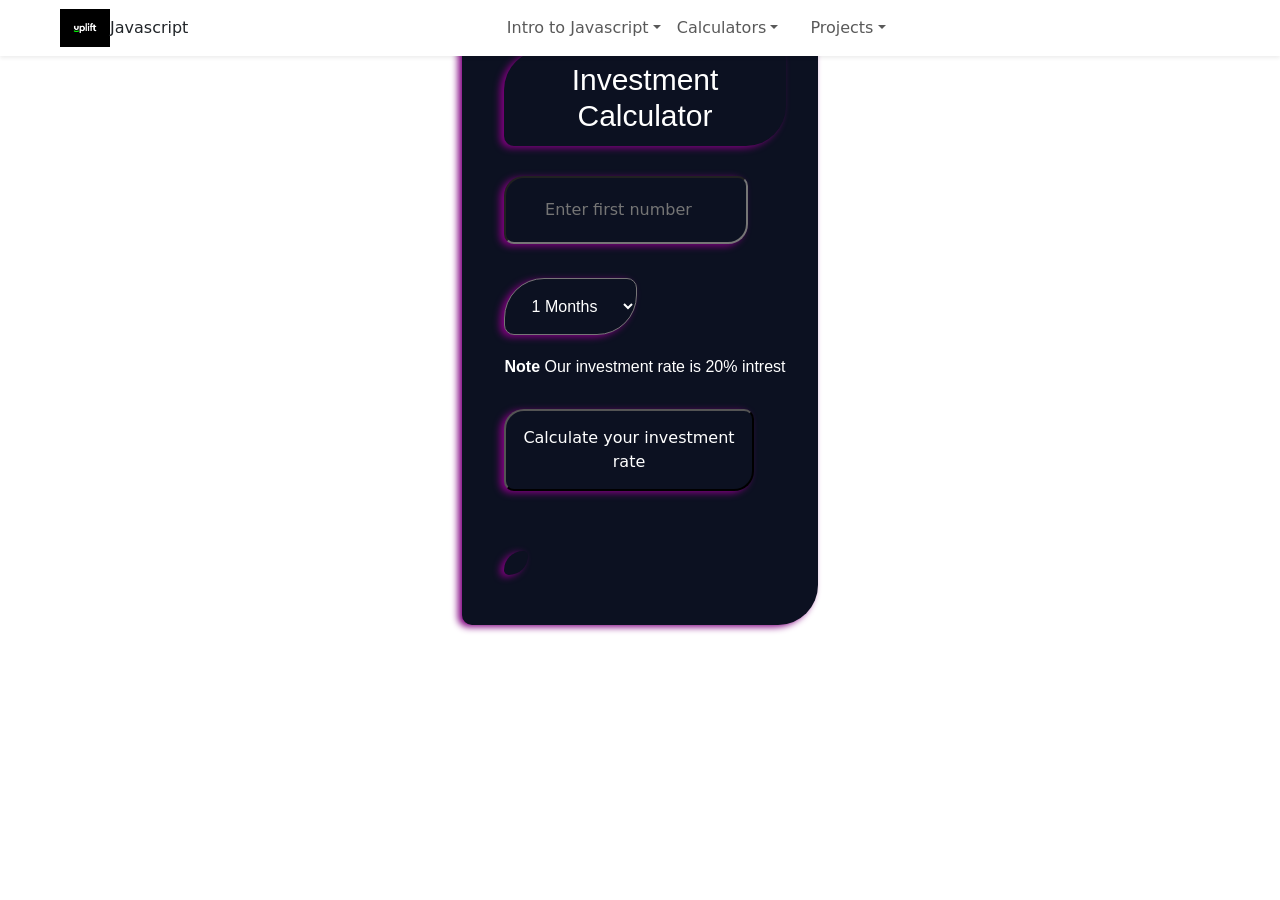
<file: invest.html>
<!DOCTYPE html>
<html lang="en">

<head>
    <meta charset="UTF-8">
    <meta name="viewport" content="width=device-width, initial-scale=1.0">
    <title>Document</title>
    <link rel="stylesheet" href="stle.css">
    <link href="https://cdn.jsdelivr.net/npm/bootstrap@5.3.8/dist/css/bootstrap.min.css" rel="stylesheet"
        integrity="sha384-sRIl4kxILFvY47J16cr9ZwB07vP4J8+LH7qKQnuqkuIAvNWLzeN8tE5YBujZqJLB" crossorigin="anonymous">
          <link href="https://cdn.jsdelivr.net/npm/bootstrap@5.3.2/dist/css/bootstrap.min.css" rel="stylesheet" />
    <link rel="stylesheet" href="https://cdn.jsdelivr.net/npm/bootstrap-icons@1.11.3/font/bootstrap-icons.css">
    <link rel="icon" href="1730746869006.jpg" type="image/jpg" />
</head>

<body>
     <nav id="mainNavbar" class="navbar navbar-expand-lg bg-white shadow-sm fixed-top">
        <div class="container-fluid mx-5">
           <a href="accomodation.html"> <img src="logo.jpeg" alt="logo" width="50" class="navbar-icon"></a>
        Javascript
      </a>
            <!-- Mobile Menu Toggler -->
            <button class="navbar-toggler d-lg-none" type="button" data-bs-toggle="offcanvas"
                data-bs-target="#mobileMenu">
                <span class="navbar-toggler-icon"></span>
            </button>

            <!-- Desktop Links -->
            <div class="collapse navbar-collapse d-lg-flex justify-content-center ms-auto align-items-center"
                id="navbarSupportedContent">
                <ul class="navbar-nav flex-row">
                    <li class="nav-item dropdown">
                        <a class="nav-link dropdown-toggle" href="#" data-bs-toggle="dropdown" id="navbarDropdown"
                            role="button">Intro to Javascript</a>
                        <ul class="dropdown-menu">
                            <li class="nav-item"><a class="dropdown-item" href="history.html">History of Javascript</a>
                            </li>
                            <li class="nav-item"><a class="dropdown-item" href="variable.html">Variables</a></li>
                            <!-- <li class="nav-item"><a class="dropdown-item" href="day4.html">Greetings</a></li> -->
                        </ul>
                    </li>
                    <!-- <li class="nav-item dropdown me-3">
                        <a class="nav-link dropdown-toggle" href="#" data-bs-toggle="dropdown" id="navbarDropdown"
                            role="button">Control Flow & Logic</a>
                        <ul class="dropdown-menu">
                            <li class="nav-item"><a class="dropdown-item" href="#">History of Javascript</a></li> -->
                            <!-- <li class="nav-item"><a class="dropdown-item" href="day5.html">Age & Grade Checker</a></li>
                            <li class="nav-item"><a class="dropdown-item" href="day12.html">Loops</a></li>
                        </ul>
                    </li> -->
                    <li class="nav-item dropdown me-3">
                        <a class="nav-link dropdown-toggle" href="#" data-bs-toggle="dropdown" id="navbarDropdown"
                            role="button">Calculators</a>
                        <ul class="dropdown-menu">
                            <li class="nav-item"><a class="dropdown-item" href="simplecal.html">Simple Calculator-1</a></li>
                            <li class="nav-item"><a class="dropdown-item" href="invest.html"> Investment calculator
                                    Calculator</a></li>
                            <li class="nav-item"><a class="dropdown-item" href="loancal.html">Loan-Calculaor</a></li>
                        </ul>
                    </li>
                    <li class="nav-item dropdown me-3">
                        <a class="nav-link dropdown-toggle" href="#" data-bs-toggle="dropdown" id="navbarDropdown"
                            role="button">Projects</a>
                        <ul class="dropdown-menu">
                            <li class="nav-item"><a class="dropdown-item" href="uberapp.html">Uber-app</a></li>
                            <li class="nav-item"><a class="dropdown-item" href="#">Hotel-App</a></li>
                            <!-- <li class="nav-item"><a class="dropdown-item" href="To-dolist.html">To-do List App</a></li> -->
                        </ul>
                    </li>
                    <!-- <li class="nav-item dropdown me-3">
                        <a class="nav-link dropdown-toggle" href="#" data-bs-toggle="dropdown" id="navbarDropdown"
                            role="button">Others</a>
                        <ul class="dropdown-menu">
                            <li class="nav-item"><a class="dropdown-item" href="day14.html">Form-Validations</a></li>
                            <li class="nav-item"><a class="dropdown-item" href="colorGenerator.html">Interactive
                                    Generator</a></li>
                            <li class="nav-item"><a class="dropdown-item"
                                    href="destructuring.html">Array-Destructuring-Task</a></li>
                            <li class="nav-item"><a class="dropdown-item" href="day11.html">Guess
                                    My-Number-Game</a></li>
                            <li class="nav-item"><a class="dropdown-item" href="countDown.html">CountDown</a></li>
                        </ul>
                    </li> -->
                </ul>
            </div>
        </div>
    </nav>

    <!-- Offcanvas for Mobile -->
    <div class="offcanvas offcanvas-end text-bg-dark" tabindex="-1" id="mobileMenu">
        <div class="offcanvas-header">
            <h5 class="offcanvas-title">Menu</h5>
            <button type="button" class="btn-close btn-close-white" data-bs-dismiss="offcanvas"></button>
        </div>
        <div class="offcanvas-body">
            <ul class="navbar-nav">
                <li class="nav-item dropdown">
                    <a class="nav-link dropdown-toggle" href="#" data-bs-toggle="dropdown" id="navbarDropdown"
                        role="button">Intro to Javascript</a>
                    <ul class="dropdown-menu">
                        <li class="nav-item"><a class="dropdown-item" href="history.html">History of Javascript</a></li>
                        <li class="nav-item"><a class="dropdown-item" href="variable.html">Variables</a></li>
                        <!-- <li class="nav-item"><a class="dropdown-item" href="day4.html">Greetings</a></li> -->
                    </ul>
                </li>
                <!-- <li class="nav-item dropdown me-3">
                    <a class="nav-link dropdown-toggle" href="#" data-bs-toggle="dropdown" id="navbarDropdown"
                        role="button">Control Flow & Logic</a>
                    <ul class="dropdown-menu">
                        <li class="nav-item"><a class="dropdown-item" href="history.html">History of Javascript</a></li>
                        <li class="nav-item"><a class="dropdown-item" href="day5.html">Age & Grade Checker</a></li>
                        <li class="nav-item"><a class="dropdown-item" href="day12.html">Loops</a></li>
                    </ul>
                </li> -->
                <li class="nav-item dropdown me-3">
                    <a class="nav-link dropdown-toggle" href="#" data-bs-toggle="dropdown" id="navbarDropdown"
                        role="button">Calculators</a>
                    <ul class="dropdown-menu">
                        <li class="nav-item"><a class="dropdown-item" href="simplecal.html">Simple Calculator-1</a></li>
                        <li class="nav-item"><a class="dropdown-item" href="invest.html"> Investment
                                Calculator</a></li>
                        <li class="nav-item"><a class="dropdown-item" href="loancal.html">Loan-Calculaor</a></li>
                    </ul>
                </li>
                <li class="nav-item dropdown me-3">
                    <a class="nav-link dropdown-toggle" href="#" data-bs-toggle="dropdown" id="navbarDropdown"
                        role="button">Projects</a>
                    <ul class="dropdown-menu">
                        <li class="nav-item"><a class="dropdown-item" href="uberapp.html">Uber-app</a></li>
                        <li class="nav-item"><a class="dropdown-item" href="accomodation.html">Hotel-App</a></li>
                        <!-- <li class="nav-item"><a class="dropdown-item" href="To-dolist.html">To-do List App</a></li> -->
                    </ul>
                </li>
                <!-- <li class="nav-item dropdown me-3">
                    <a class="nav-link dropdown-toggle" href="#" data-bs-toggle="dropdown" id="navbarDropdown"
                        role="button">Others</a>
                    <ul class="dropdown-menu">
                        <li class="nav-item"><a class="dropdown-item" href="day14.html">Form-Validations</a></li>
                        <li class="nav-item"><a class="dropdown-item" href="colorGenerator.html">Interactive
                                Generator</a></li>
                        <li class="nav-item"><a class="dropdown-item"
                                href="destructuring.html">Array-Destructuring-Task</a></li>
                        <li class="nav-item"><a class="dropdown-item" href="day11.html">Guess My-Number-Game</a>
                        </li>
                        <li class="nav-item"><a class="dropdown-item" href="countDown.html">CountDown</a></li>
                    </ul>
                </li> -->
            </ul>
        </div>
    </div>
    <!-- <div class="back container">
        <h1>Calculator</h1>
        <input id="firstno" type="number" placeholder="Enter first number"><br><br>
        <span id="symbol" class="logo"></span><br>
        <input id="secondno" type="number" placeholder="Enter second number"><br>
        <button onclick="addition()">+</button>
        <button onclick="sub()">-</button>
        <button onclick="mut()">x</button>
        <button onclick="div()">/</button>
        <h1 id="myresult"></h1>
    </div> -->
    <!-- <div class="container ">
        <h1>Investment Calculator</h1>
        <input id="inv" type="number" placeholder="Enter first number"><br><br>
        <span id="symbol" class="logo"></span><br>
        <select id="">
            <option value="1">1 Months</option>
            <option value="2">2 Months</option>
            <option value="3">3 Months</option>
            <option value="4">4 Months</option>
            <option value="5">5 Months</option>
            <option value="6">6 Months</option>
            <option value="7">7 Months</option>
            <option value="8">8 Months</option>
            <option value="9">9 Months</option>
            <option value="10">10 Months</option>
            <option value="11">11 Months</option>
            <option value="12">12 Months</option>
        </select>
        <p><b>Note</b> Our investment rate is 20% intrest</p>
        <button onclick="addition()">Calculate your investment rate</button>
        <h1 id="myresult"></h1> -->

    <div class="container ">
        <div class="row justify-content-md-center">
            <!-- <div class="col-4">
                <div class="back container">
                    <h1>Calculator</h1>
                    <input id="firstno" type="number" placeholder="Enter first number"><br><br>
                    <span id="symbol" class="logo"></span><br>
                    <input id="secondno" type="number" placeholder="Enter second number"><br>
                    <button  class="plus" value="plus">+</button>
                    <button class="plus" value="sub">-</button>
                    <button class="plus" value="mut">x</button>
                    <button class="plus" value="div">/</button>
                    <h1 id="myresult"></h1>
                </div>
            </div> -->
            <div class="col-4">
                <div class="container sec">
                    <h1>Investment Calculator</h1>
                    <input id="investAmount" type="number" placeholder="Enter first number"><br><br>
                    <!-- <span id="symbol" class="logo"></span><br> -->
                    <select id="investYears">
                        <option value="1">1 Months</option>
                        <option value="2">2 Months</option>
                        <option value="3">3 Months</option>
                        <option value="4">4 Months</option>
                        <option value="5">5 Months</option>
                        <option value="6">6 Months</option>
                        <option value="7">7 Months</option>
                        <option value="8">8 Months</option>
                        <option value="9">9 Months</option>
                        <option value="10">10 Months</option>
                        <option value="11">11 Months</option>
                        <option value="12">12 Months</option>
                    </select>
                    <p><b>Note</b> Our investment rate is 20% intrest</p>
                    <button onclick="calculateInvestment()">Calculate your investment rate</button>
                    <h1 id="investResult"></h1>
                </div>
            </div>
        </div>
    </div><br><br>
    <!-- <div class="container">
        <div class="row justify-content-md-center">
            <div class="col-4">
               <div class="container sec">
                    <h1>Loan Calculator</h1>
                    <input id="loanAmount" type="number" placeholder="Enter first number"><br><br> -->
                    <!-- <span id="symbol" class="logo"></span><br> -->
                    <!-- <select id="loanYears">
                        <option value="1">1 year</option>
                        <option value="2">2 year</option>
                        <option value="3">3 year</option>
                        <option value="4">4 year</option>
                        <option value="5">5 year</option>
                        <option value="6">6 year</option>
                        <option value="7">7 year</option>
                        <option value="8">8 year</option>
                        <option value="9">9 year</option>
                        <option value="10">10 year</option>
                        <option value="11">11 year</option> -->
                        <!-- <option value="12">12 year</option>
                    </select>
                    <p><b>Note</b> Our Loan rate is 25% intrest per year</p>
                    <button onclick="loan()">Calculate your Loan</button>
                    <h1 id="loanResult"></h1>
                </div> -->
            <!-- </div>
            <div class="col-md-auto">
                Variable width content
            </div>
            <div class="col-4">
                3 of 3
            </div>
        </div>
        <div class="row">
            <div class="col">
                1 of 3
            </div>
            <div class="col-md-auto">
                Variable width content
            </div>
            <div class="col col-lg-2">
                3 of 3
            </div> -->
        </div>
    </div>








    <script src="cal.js"></script>
    <script src="https://cdn.jsdelivr.net/npm/bootstrap@5.3.7/dist/js/bootstrap.bundle.min.js"
    integrity="sha384-ndDqU0Gzau9qJ1lfW4pNLlhNTkCfHzAVBReH9diLvGRem5+R9g2FzA8ZGN954O5Q"
    crossorigin="anonymous"></script>

    <!-- <script src="https://cdn.jsdelivr.net/npm/@popperjs/core@2.11.8/dist/umd/popper.min.js"
        integrity="sha384-I7E8VVD/ismYTF4hNIPjVp/Zjvgyol6VFvRkX/vR+Vc4jQkC+hVqc2pM8ODewa9r"
        crossorigin="anonymous"></script>
    <script src="https://cdn.jsdelivr.net/npm/bootstrap@5.3.8/dist/js/bootstrap.min.js"
        integrity="sha384-G/EV+4j2dNv+tEPo3++6LCgdCROaejBqfUeNjuKAiuXbjrxilcCdDz6ZAVfHWe1Y"
        crossorigin="anonymous"></script>
         -->
</body>

</html>
</file>
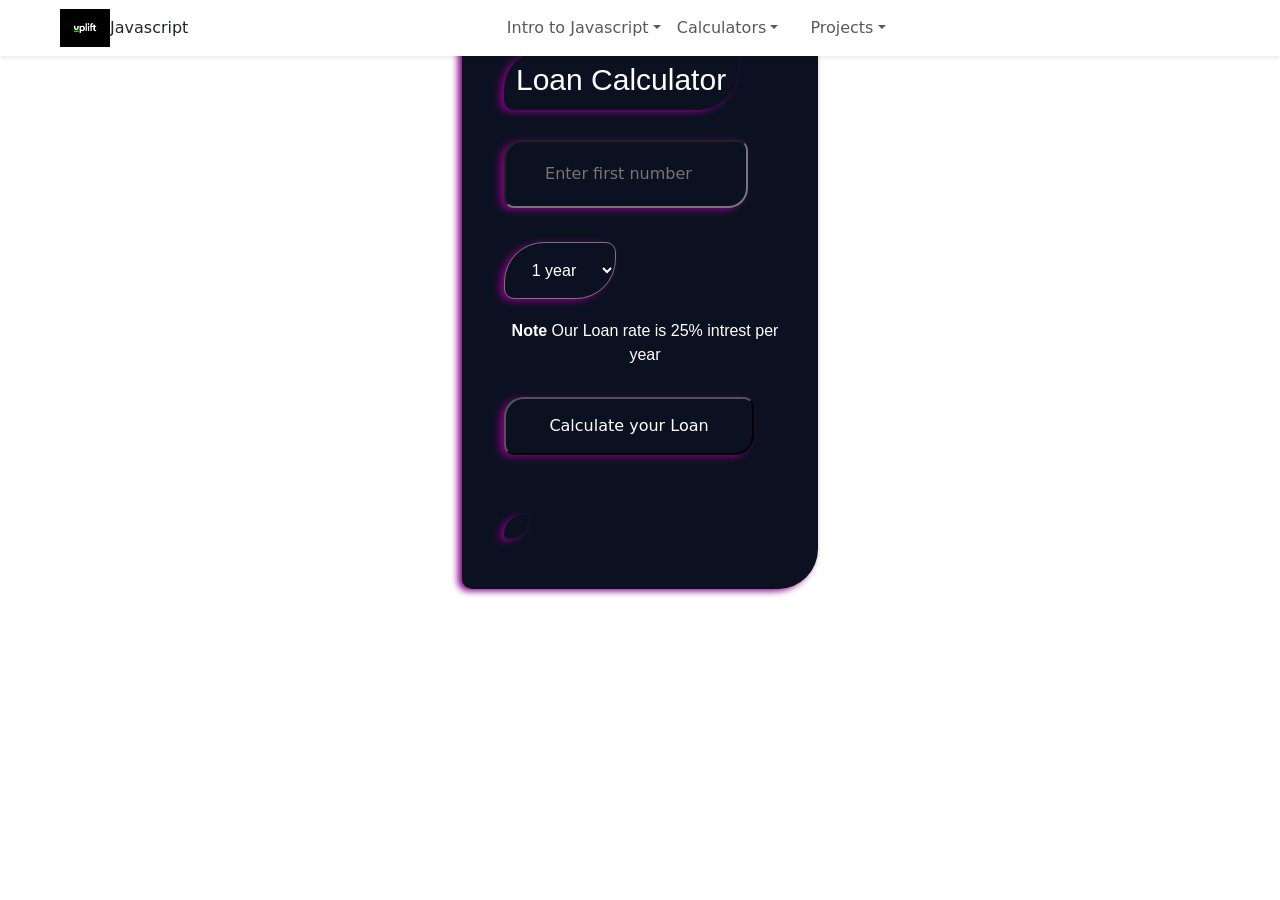
<file: loancal.html>
<!DOCTYPE html>
<html lang="en">

<head>
    <meta charset="UTF-8">
    <meta name="viewport" content="width=device-width, initial-scale=1.0">
    <title>Document</title>
    <link rel="stylesheet" href="stle.css">
    <link href="https://cdn.jsdelivr.net/npm/bootstrap@5.3.8/dist/css/bootstrap.min.css" rel="stylesheet"
        integrity="sha384-sRIl4kxILFvY47J16cr9ZwB07vP4J8+LH7qKQnuqkuIAvNWLzeN8tE5YBujZqJLB" crossorigin="anonymous">
          <link href="https://cdn.jsdelivr.net/npm/bootstrap@5.3.2/dist/css/bootstrap.min.css" rel="stylesheet" />
    <link rel="stylesheet" href="https://cdn.jsdelivr.net/npm/bootstrap-icons@1.11.3/font/bootstrap-icons.css">
    <link rel="icon" href="1730746869006.jpg" type="image/jpg" />
</head>

<body>
     <nav id="mainNavbar" class="navbar navbar-expand-lg bg-white shadow-sm fixed-top">
        <div class="container-fluid mx-5">
            <a href="accomodation.html"> <img src="logo.jpeg" alt="logo" width="50" class="navbar-icon"></a>
        Javascript
      </a>
            <!-- Mobile Menu Toggler -->
            <button class="navbar-toggler d-lg-none" type="button" data-bs-toggle="offcanvas"
                data-bs-target="#mobileMenu">
                <span class="navbar-toggler-icon"></span>
            </button>

            <!-- Desktop Links -->
            <div class="collapse navbar-collapse d-lg-flex justify-content-center ms-auto align-items-center"
                id="navbarSupportedContent">
                <ul class="navbar-nav flex-row">
                    <li class="nav-item dropdown">
                        <a class="nav-link dropdown-toggle" href="#" data-bs-toggle="dropdown" id="navbarDropdown"
                            role="button">Intro to Javascript</a>
                        <ul class="dropdown-menu">
                            <li class="nav-item"><a class="dropdown-item" href="history.html">History of Javascript</a>
                            </li>
                            <li class="nav-item"><a class="dropdown-item" href="variable.html">Variables</a></li>
                            <!-- <li class="nav-item"><a class="dropdown-item" href="day4.html">Greetings</a></li> -->
                        </ul>
                    </li>
                    <!-- <li class="nav-item dropdown me-3">
                        <a class="nav-link dropdown-toggle" href="#" data-bs-toggle="dropdown" id="navbarDropdown"
                            role="button">Control Flow & Logic</a>
                        <ul class="dropdown-menu">
                            <li class="nav-item"><a class="dropdown-item" href="#">History of Javascript</a></li> -->
                            <!-- <li class="nav-item"><a class="dropdown-item" href="day5.html">Age & Grade Checker</a></li>
                            <li class="nav-item"><a class="dropdown-item" href="day12.html">Loops</a></li>
                        </ul>
                    </li> -->
                    <li class="nav-item dropdown me-3">
                        <a class="nav-link dropdown-toggle" href="#" data-bs-toggle="dropdown" id="navbarDropdown"
                            role="button">Calculators</a>
                        <ul class="dropdown-menu">
                            <li class="nav-item"><a class="dropdown-item" href="simplecal.html">Simple Calculator-1</a></li>
                            <li class="nav-item"><a class="dropdown-item" href="invest.html"> Investment calculator
                                    Calculator</a></li>
                            <li class="nav-item"><a class="dropdown-item" href="loancal.html">Loan-Calculaor</a></li>
                        </ul>
                    </li>
                    <li class="nav-item dropdown me-3">
                        <a class="nav-link dropdown-toggle" href="#" data-bs-toggle="dropdown" id="navbarDropdown"
                            role="button">Projects</a>
                        <ul class="dropdown-menu">
                            <li class="nav-item"><a class="dropdown-item" href="uberapp.html">Uber-app</a></li>
                            <li class="nav-item"><a class="dropdown-item" href="accomodation.html">Hotel-App</a></li>
                            <!-- <li class="nav-item"><a class="dropdown-item" href="To-dolist.html">To-do List App</a></li> -->
                        </ul>
                    </li>
                    <!-- <li class="nav-item dropdown me-3">
                        <a class="nav-link dropdown-toggle" href="#" data-bs-toggle="dropdown" id="navbarDropdown"
                            role="button">Others</a>
                        <ul class="dropdown-menu">
                            <li class="nav-item"><a class="dropdown-item" href="day14.html">Form-Validations</a></li>
                            <li class="nav-item"><a class="dropdown-item" href="colorGenerator.html">Interactive
                                    Generator</a></li>
                            <li class="nav-item"><a class="dropdown-item"
                                    href="destructuring.html">Array-Destructuring-Task</a></li>
                            <li class="nav-item"><a class="dropdown-item" href="day11.html">Guess
                                    My-Number-Game</a></li>
                            <li class="nav-item"><a class="dropdown-item" href="countDown.html">CountDown</a></li>
                        </ul> -->
                    <!-- </li> --> 
                </ul>
            </div>
        </div>
    </nav>

    <!-- Offcanvas for Mobile -->
    <div class="offcanvas offcanvas-end text-bg-dark" tabindex="-1" id="mobileMenu">
        <div class="offcanvas-header">
            <h5 class="offcanvas-title">Menu</h5>
            <button type="button" class="btn-close btn-close-white" data-bs-dismiss="offcanvas"></button>
        </div>
        <div class="offcanvas-body">
            <ul class="navbar-nav">
                <li class="nav-item dropdown">
                    <a class="nav-link dropdown-toggle" href="#" data-bs-toggle="dropdown" id="navbarDropdown"
                        role="button">Intro to Javascript</a>
                    <ul class="dropdown-menu">
                        <li class="nav-item"><a class="dropdown-item" href="history.html">History of Javascript</a></li>
                        <li class="nav-item"><a class="dropdown-item" href="variable.html">Variables</a></li>
                        <!-- <li class="nav-item"><a class="dropdown-item" href="day4.html">Greetings</a></li> -->
                    </ul>
                </li>
                <!-- <li class="nav-item dropdown me-3">
                    <a class="nav-link dropdown-toggle" href="#" data-bs-toggle="dropdown" id="navbarDropdown"
                        role="button">Control Flow & Logic</a>
                    <ul class="dropdown-menu">
                        <li class="nav-item"><a class="dropdown-item" href="#">History of Javascript</a></li> -->
                        <!-- <li class="nav-item"><a class="dropdown-item" href="day5.html">Age & Grade Checker</a></li>
                        <li class="nav-item"><a class="dropdown-item" href="day12.html">Loops</a></li>
                    </ul>
                </li> -->
                <li class="nav-item dropdown me-3">
                    <a class="nav-link dropdown-toggle" href="#" data-bs-toggle="dropdown" id="navbarDropdown"
                        role="button">Calculators</a>
                    <ul class="dropdown-menu">
                        <li class="nav-item"><a class="dropdown-item" href="simplecal.html">Simple Calculator-1</a></li>
                        <li class="nav-item"><a class="dropdown-item" href="invest.html"> Investment
                                Calculator</a></li>
                        <li class="nav-item"><a class="dropdown-item" href="loancal.html">Loan-Calculaor</a></li>
                    </ul>
                </li>
                <li class="nav-item dropdown me-3">
                    <a class="nav-link dropdown-toggle" href="#" data-bs-toggle="dropdown" id="navbarDropdown"
                        role="button">Projects</a>
                    <ul class="dropdown-menu">
                        <li class="nav-item"><a class="dropdown-item" href="uberapp.html">Uber-app</a></li>
                        <li class="nav-item"><a class="dropdown-item" href="accomodation.html">Hotel-App</a></li>
                        <!-- <li class="nav-item"><a class="dropdown-item" href="To-dolist.html">To-do List App</a></li> -->
                    </ul>
                </li>
                
            </ul>
        </div>
    </div>
    <!-- <div class="back container">
        <h1>Calculator</h1>
        <input id="firstno" type="number" placeholder="Enter first number"><br><br>
        <span id="symbol" class="logo"></span><br>
        <input id="secondno" type="number" placeholder="Enter second number"><br>
        <button onclick="addition()">+</button>
        <button onclick="sub()">-</button>
        <button onclick="mut()">x</button>
        <button onclick="div()">/</button>
        <h1 id="myresult"></h1>
    </div> -->
    <!-- <div class="container ">
        <h1>Investment Calculator</h1>
        <input id="inv" type="number" placeholder="Enter first number"><br><br>
        <span id="symbol" class="logo"></span><br>
        <select id="">
            <option value="1">1 Months</option>
            <option value="2">2 Months</option>
            <option value="3">3 Months</option>
            <option value="4">4 Months</option>
            <option value="5">5 Months</option>
            <option value="6">6 Months</option>
            <option value="7">7 Months</option>
            <option value="8">8 Months</option>
            <option value="9">9 Months</option>
            <option value="10">10 Months</option>
            <option value="11">11 Months</option>
            <option value="12">12 Months</option>
        </select>
        <p><b>Note</b> Our investment rate is 20% intrest</p>
        <button onclick="addition()">Calculate your investment rate</button>
        <h1 id="myresult"></h1> -->

    <!-- <div class="container ">
        <div class="row justify-content-md-center">
            <div class="col-4">
                <div class="back container">
                    <h1>Calculator</h1>
                    <input id="firstno" type="number" placeholder="Enter first number"><br><br>
                    <span id="symbol" class="logo"></span><br>
                    <input id="secondno" type="number" placeholder="Enter second number"><br>
                    <button  class="plus" value="plus">+</button>
                    <button class="plus" value="sub">-</button>
                    <button class="plus" value="mut">x</button>
                    <button class="plus" value="div">/</button>
                    <h1 id="myresult"></h1>
                </div>
            </div> -->
            <!-- <div class="col-4">
                <div class="container sec">
                    <h1>Investment Calculator</h1>
                    <input id="investAmount" type="number" placeholder="Enter first number"><br><br> -->
                    <!-- <span id="symbol" class="logo"></span><br> -->
                    <!-- <select id="investYears">
                        <option value="1">1 Months</option>
                        <option value="2">2 Months</option>
                        <option value="3">3 Months</option>
                        <option value="4">4 Months</option>
                        <option value="5">5 Months</option>
                        <option value="6">6 Months</option>
                        <option value="7">7 Months</option>
                        <option value="8">8 Months</option>
                        <option value="9">9 Months</option>
                        <option value="10">10 Months</option>
                        <option value="11">11 Months</option>
                        <option value="12">12 Months</option>
                    </select> -->
                    <!-- <p><b>Note</b> Our investment rate is 20% intrest</p>
                    <button onclick="calculateInvestment()">Calculate your investment rate</button>
                    <h1 id="investResult"></h1>
                </div>
            </div>
        </div>
    </div><br><br> -->
    <div class="container">
        <div class="row justify-content-md-center">
            <div class="col-4">
               <div class="container sec">
                    <h1>Loan Calculator</h1>
                    <input id="loanAmount" type="number" placeholder="Enter first number"><br><br>
                    <!-- <span id="symbol" class="logo"></span><br> -->
                    <select id="loanYears">
                        <option value="1">1 year</option>
                        <option value="2">2 year</option>
                        <option value="3">3 year</option>
                        <option value="4">4 year</option>
                        <option value="5">5 year</option>
                        <option value="6">6 year</option>
                        <option value="7">7 year</option>
                        <option value="8">8 year</option>
                        <option value="9">9 year</option>
                        <option value="10">10 year</option>
                        <option value="11">11 year</option>
                        <option value="12">12 year</option>
                    </select>
                    <p><b>Note</b> Our Loan rate is 25% intrest per year</p>
                    <button onclick="loan()">Calculate your Loan</button>
                    <h1 id="loanResult"></h1>
                </div>
            </div>
            <!-- <div class="col-md-auto">
                Variable width content -->
            <!-- </div>
            <div class="col-4">
                3 of 3
            </div>
        </div>
        <div class="row">
            <div class="col">
                1 of 3
            </div>
            <div class="col-md-auto">
                Variable width content
            </div>
            <div class="col col-lg-2">
                3 of 3
            </div> -->
        </div>
    </div>








    <script src="cal.js"></script>
    <script src="https://cdn.jsdelivr.net/npm/bootstrap@5.3.7/dist/js/bootstrap.bundle.min.js"
    integrity="sha384-ndDqU0Gzau9qJ1lfW4pNLlhNTkCfHzAVBReH9diLvGRem5+R9g2FzA8ZGN954O5Q"
    crossorigin="anonymous"></script>
    <!-- <script src="https://cdn.jsdelivr.net/npm/@popperjs/core@2.11.8/dist/umd/popper.min.js"
        integrity="sha384-I7E8VVD/ismYTF4hNIPjVp/Zjvgyol6VFvRkX/vR+Vc4jQkC+hVqc2pM8ODewa9r"
        crossorigin="anonymous"></script>
    <script src="https://cdn.jsdelivr.net/npm/bootstrap@5.3.8/dist/js/bootstrap.min.js"
        integrity="sha384-G/EV+4j2dNv+tEPo3++6LCgdCROaejBqfUeNjuKAiuXbjrxilcCdDz6ZAVfHWe1Y"
        crossorigin="anonymous"></script>
         -->
</body>

</html>
</file>
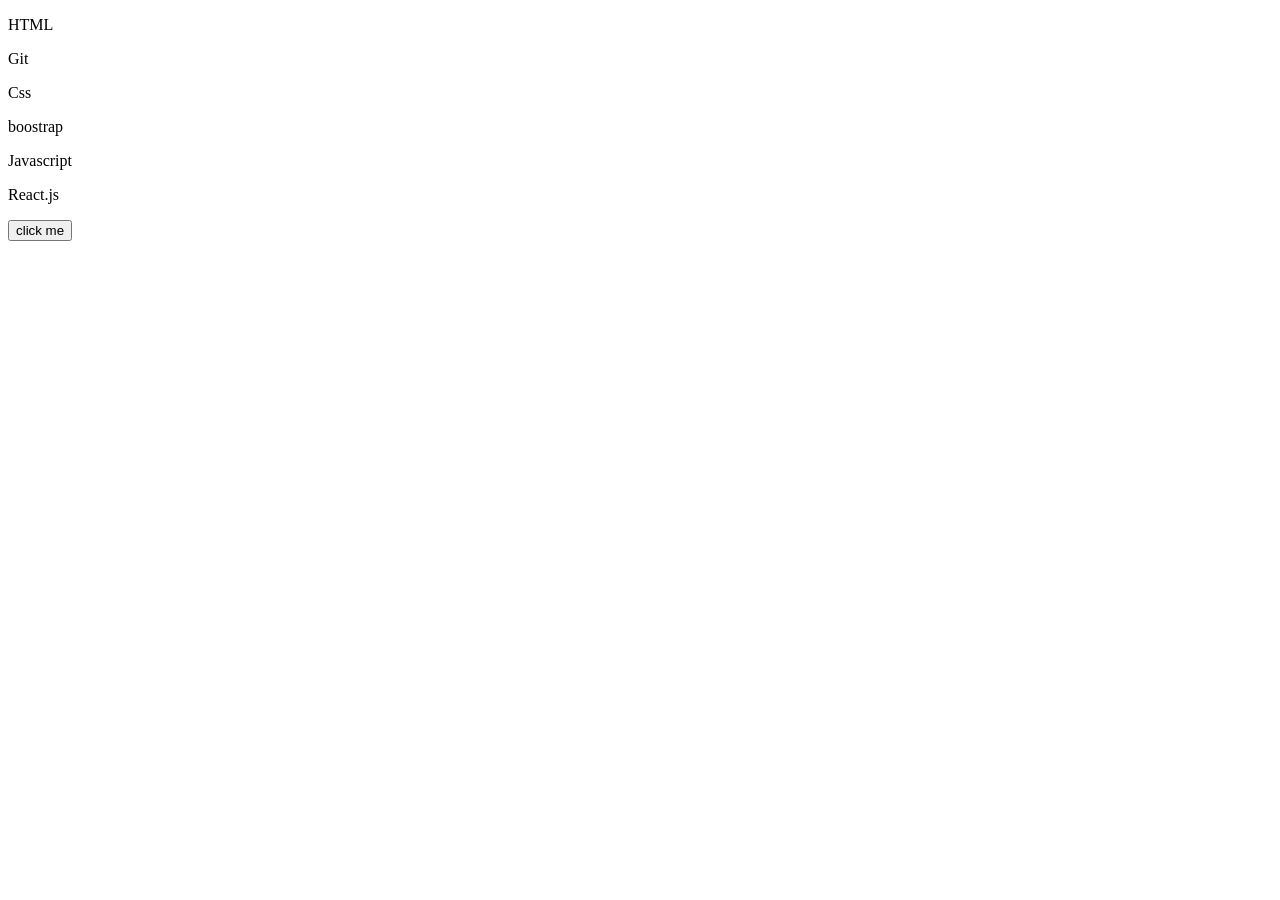
<file: loop.html>
<!DOCTYPE html>
<html lang="en">
<head>
    <meta charset="UTF-8">
    <meta name="viewport" content="width=device-width, initial-scale=1.0">
    <title>Document</title>
</head>
<body>
    





    <p>HTML</p>
    <p>Git</p>
    <p>Css</p>
    <p>boostrap</p>
    <p>Javascript</p>
    <p>React.js</p>
    <button onclick="basit()">click me</button>
    



















    <script src="loop.js"></script>
</body>
</html>
</file>
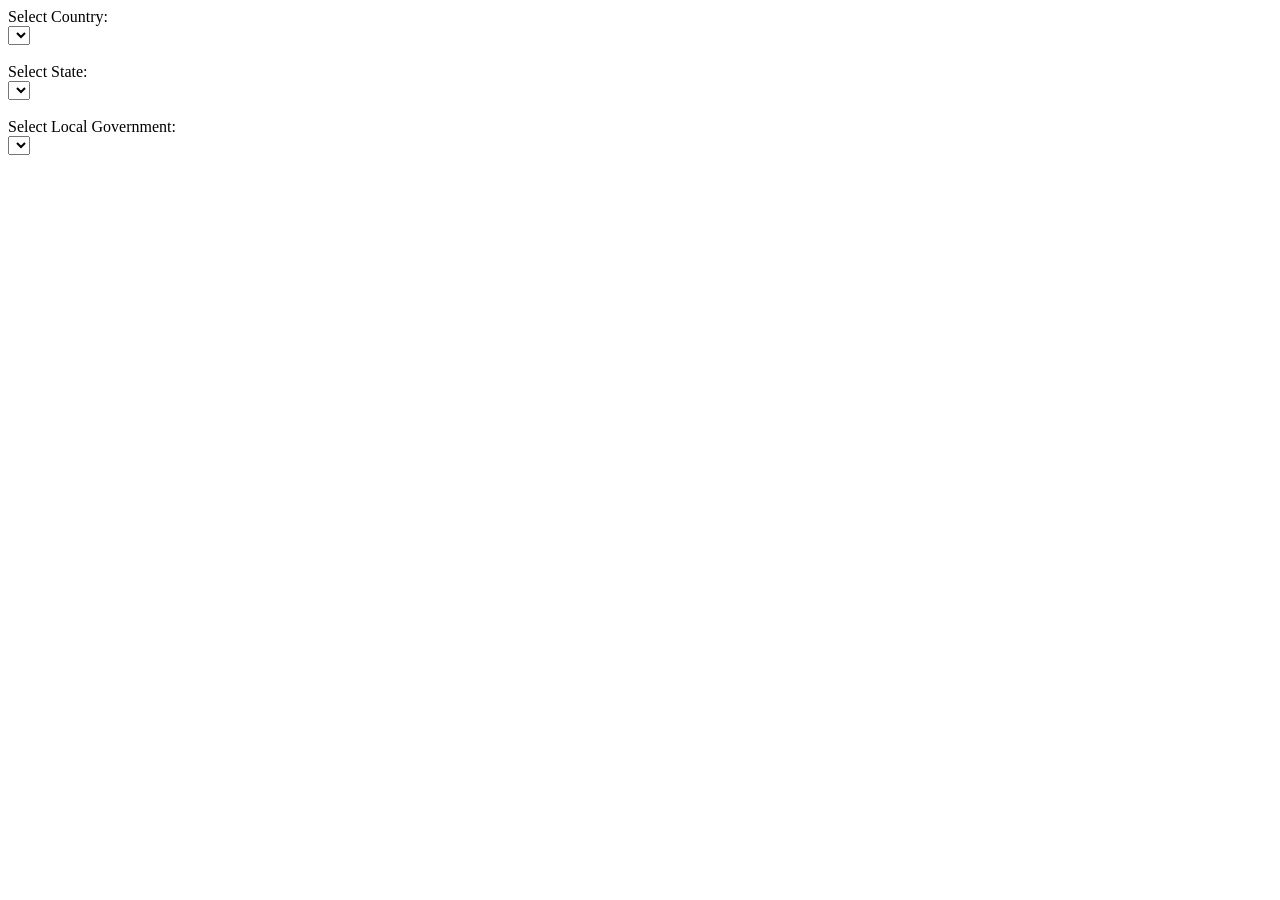
<file: new.html>
<!DOCTYPE html>
<html lang="en">

<head>
    <meta charset="UTF-8">
    <meta name="viewport" content="width=device-width, initial-scale=1.0">
    <title>FORM</title>
</head>

<body>
    <label>Select Country:</label><br>
    <select name="" id="selectCountry">
        <option value="Select Country"></option>
    </select><br><br>

    <label>Select State:</label><br>
    <select name="" id="selectState">
        <option value="Select Country"></option>
    </select><br><br>

    <label>Select Local Government:</label><br>
    <select name="" id="selectLGA">
        <option value="Select Local Government"></option>
    </select><br><br>

    <script>
        let selectCountry = document.getElementById('selectCountry');
        let selectState = document.getElementById('selectState');
        let selectLGA = document.getElementById('selectLGA');

        async function fetchCountry() {
            const response = await fetch("https://countriesnow.space/api/v0.1/countries");
            const result = await response.json();
            console.log(result);
        }
        fetchCountry();
    </script>
</body>

</html>
</file>
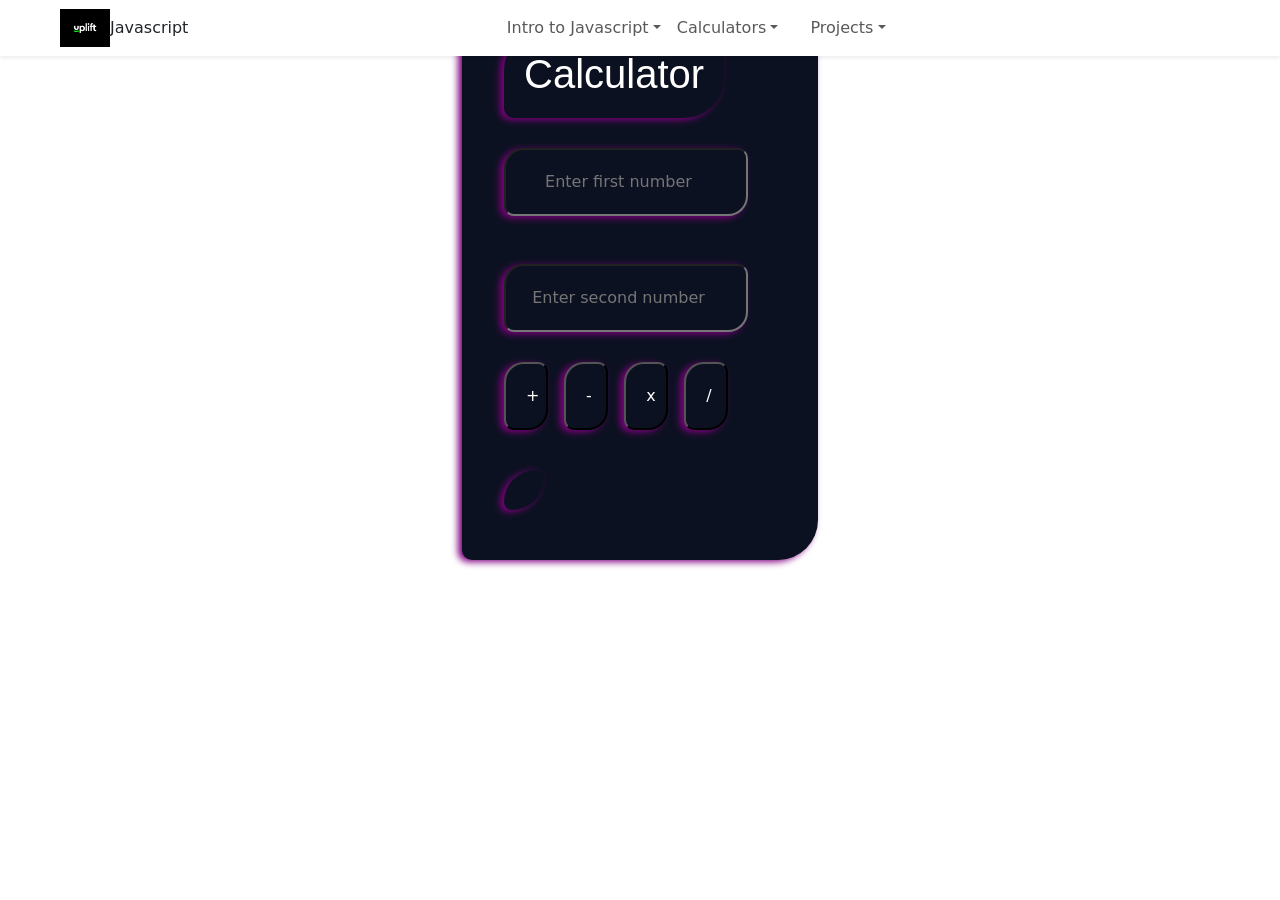
<file: simplecal.html>
<!DOCTYPE html>
<html lang="en">

<head>
    <meta charset="UTF-8">
    <meta name="viewport" content="width=device-width, initial-scale=1.0">
    <title>Document</title>
    <link rel="stylesheet" href="stle.css">
    <link href="https://cdn.jsdelivr.net/npm/bootstrap@5.3.8/dist/css/bootstrap.min.css" rel="stylesheet"
        integrity="sha384-sRIl4kxILFvY47J16cr9ZwB07vP4J8+LH7qKQnuqkuIAvNWLzeN8tE5YBujZqJLB" crossorigin="anonymous">
          <link href="https://cdn.jsdelivr.net/npm/bootstrap@5.3.2/dist/css/bootstrap.min.css" rel="stylesheet" />
    <link rel="stylesheet" href="https://cdn.jsdelivr.net/npm/bootstrap-icons@1.11.3/font/bootstrap-icons.css">
    <link rel="icon" href="1730746869006.jpg" type="image/jpg" />
</head>

<body>
     <nav id="mainNavbar" class="navbar navbar-expand-lg bg-white shadow-sm fixed-top">
        <div class="container-fluid mx-5">
            <a href="accomodation.html"> <img src="logo.jpeg" alt="logo" width="50" class="navbar-icon"></a>
        Javascript
      </a>
            <!-- Mobile Menu Toggler -->
            <button class="navbar-toggler d-lg-none" type="button" data-bs-toggle="offcanvas"
                data-bs-target="#mobileMenu">
                <span class="navbar-toggler-icon"></span>
            </button>

            <!-- Desktop Links -->
            <div class="collapse navbar-collapse d-lg-flex justify-content-center ms-auto align-items-center"
                id="navbarSupportedContent">
                <ul class="navbar-nav flex-row">
                    <li class="nav-item dropdown">
                        <a class="nav-link dropdown-toggle" href="#" data-bs-toggle="dropdown" id="navbarDropdown"
                            role="button">Intro to Javascript</a>
                        <ul class="dropdown-menu">
                            <li class="nav-item"><a class="dropdown-item" href="history.html">History of Javascript</a>
                            </li>
                            <li class="nav-item"><a class="dropdown-item" href="variable.html">Variables</a></li>
                            <!-- <li class="nav-item"><a class="dropdown-item" href="day4.html">Greetings</a></li> -->
                        </ul>
                    </li>
                    <!-- <li class="nav-item dropdown me-3">
                        <a class="nav-link dropdown-toggle" href="#" data-bs-toggle="dropdown" id="navbarDropdown"
                            role="button">Control Flow & Logic</a>
                        <ul class="dropdown-menu">
                            <li class="nav-item"><a class="dropdown-item" href="#">History of Javascript</a></li> -->
                            <!-- <li class="nav-item"><a class="dropdown-item" href="day5.html">Age & Grade Checker</a></li>
                            <li class="nav-item"><a class="dropdown-item" href="day12.html">Loops</a></li>
                        </ul>
                    </li> -->
                    <li class="nav-item dropdown me-3">
                        <a class="nav-link dropdown-toggle" href="#" data-bs-toggle="dropdown" id="navbarDropdown"
                            role="button">Calculators</a>
                        <ul class="dropdown-menu">
                            <li class="nav-item"><a class="dropdown-item" href="simplecal.html">Simple Calculator-1</a></li>
                            <li class="nav-item"><a class="dropdown-item" href="invest.html"> Investment calculator
                                    Calculator</a></li>
                            <li class="nav-item"><a class="dropdown-item" href="loancal.html">Loan-Calculaor</a></li>
                        </ul>
                    </li>
                    <li class="nav-item dropdown me-3">
                        <a class="nav-link dropdown-toggle" href="#" data-bs-toggle="dropdown" id="navbarDropdown"
                            role="button">Projects</a>
                        <ul class="dropdown-menu">
                            <li class="nav-item"><a class="dropdown-item" href="uberapp.html">Uber-app</a></li>
                            <li class="nav-item"><a class="dropdown-item" href="accomodation.html">Hotel-App</a></li>
                            <!-- <li class="nav-item"><a class="dropdown-item" href="To-dolist.html">To-do List App</a></li> -->
                        </ul>
                    </li>
                    <!-- <li class="nav-item dropdown me-3">
                        <a class="nav-link dropdown-toggle" href="#" data-bs-toggle="dropdown" id="navbarDropdown"
                            role="button">Others</a>
                        <ul class="dropdown-menu">
                            <li class="nav-item"><a class="dropdown-item" href="day14.html">Form-Validations</a></li>
                            <li class="nav-item"><a class="dropdown-item" href="colorGenerator.html">Interactive
                                    Generator</a></li>
                            <li class="nav-item"><a class="dropdown-item"
                                    href="destructuring.html">Array-Destructuring-Task</a></li>
                            <li class="nav-item"><a class="dropdown-item" href="day11.html">Guess
                                    My-Number-Game</a></li>
                            <li class="nav-item"><a class="dropdown-item" href="countDown.html">CountDown</a></li>
                        </ul>
                    </li> -->
                </ul>
            </div>
        </div>
    </nav>

    <!-- Offcanvas for Mobile -->
    <div class="offcanvas offcanvas-end text-bg-dark" tabindex="-1" id="mobileMenu">
        <div class="offcanvas-header">
            <h5 class="offcanvas-title">Menu</h5>
            <button type="button" class="btn-close btn-close-white" data-bs-dismiss="offcanvas"></button>
        </div>
        <div class="offcanvas-body">
            <ul class="navbar-nav">
                <li class="nav-item dropdown">
                    <a class="nav-link dropdown-toggle" href="#" data-bs-toggle="dropdown" id="navbarDropdown"
                        role="button">Intro to Javascript</a>
                    <ul class="dropdown-menu">
                        <li class="nav-item"><a class="dropdown-item" href="history.css">History of Javascript</a></li>
                        <li class="nav-item"><a class="dropdown-item" href="variable.html">Variables</a></li>
                        <!-- <li class="nav-item"><a class="dropdown-item" href="day4.html">Greetings</a></li> -->
                    </ul>
                </li>
                <!-- <li class="nav-item dropdown me-3">
                    <a class="nav-link dropdown-toggle" href="#" data-bs-toggle="dropdown" id="navbarDropdown"
                        role="button">Control Flow & Logic</a>
                    <ul class="dropdown-menu">
                        <li class="nav-item"><a class="dropdown-item" href="#">History of Javascript</a></li> -->
                        <!-- <li class="nav-item"><a class="dropdown-item" href="day5.html">Age & Grade Checker</a></li>
                        <li class="nav-item"><a class="dropdown-item" href="day12.html">Loops</a></li>
                    </ul>
                </li> -->
                <li class="nav-item dropdown me-3">
                    <a class="nav-link dropdown-toggle" href="#" data-bs-toggle="dropdown" id="navbarDropdown"
                        role="button">Calculators</a>
                    <ul class="dropdown-menu">
                        <li class="nav-item"><a class="dropdown-item" href="simplecal.html">Simple Calculator-1</a></li>
                        <li class="nav-item"><a class="dropdown-item" href="invest.html"> invest
                                Calculator</a></li>
                        <li class="nav-item"><a class="dropdown-item" href="loancal.html">Loan-Calculaor</a></li>
                    </ul>
                </li>
                <li class="nav-item dropdown me-3">
                    <a class="nav-link dropdown-toggle" href="#" data-bs-toggle="dropdown" id="navbarDropdown"
                        role="button">Projects</a>
                    <ul class="dropdown-menu">
                        <li class="nav-item"><a class="dropdown-item" href="uberapp.html">Uber-app</a></li>
                        <li class="nav-item"><a class="dropdown-item" href="accomodation.html">Hotel-App</a></li>
                        <!-- <li class="nav-item"><a class="dropdown-item" href="To-dolist.html">To-do List App</a></li> -->
                    </ul>
                </li>
                <!-- <li class="nav-item dropdown me-3">
                    <a class="nav-link dropdown-toggle" href="#" data-bs-toggle="dropdown" id="navbarDropdown"
                        role="button">Others</a>
                    <ul class="dropdown-menu">
                        <li class="nav-item"><a class="dropdown-item" href="day14.html">Form-Validations</a></li>
                        <li class="nav-item"><a class="dropdown-item" href="colorGenerator.html">Interactive
                                Generator</a></li>
                        <li class="nav-item"><a class="dropdown-item"
                                href="destructuring.html">Array-Destructuring-Task</a></li>
                        <li class="nav-item"><a class="dropdown-item" href="day11.html">Guess My-Number-Game</a>
                        </li>
                        <li class="nav-item"><a class="dropdown-item" href="countDown.html">CountDown</a></li>
                    </ul>
                </li> -->
            </ul>
        </div>
    </div>
    <!-- <div class="back container">
        <h1>Calculator</h1>
        <input id="firstno" type="number" placeholder="Enter first number"><br><br>
        <span id="symbol" class="logo"></span><br>
        <input id="secondno" type="number" placeholder="Enter second number"><br>
        <button onclick="addition()">+</button>
        <button onclick="sub()">-</button>
        <button onclick="mut()">x</button>
        <button onclick="div()">/</button>
        <h1 id="myresult"></h1>
    </div> -->
    <!-- <div class="container ">
        <h1>Investment Calculator</h1>
        <input id="inv" type="number" placeholder="Enter first number"><br><br>
        <span id="symbol" class="logo"></span><br>
        <select id="">
            <option value="1">1 Months</option>
            <option value="2">2 Months</option>
            <option value="3">3 Months</option>
            <option value="4">4 Months</option>
            <option value="5">5 Months</option>
            <option value="6">6 Months</option>
            <option value="7">7 Months</option>
            <option value="8">8 Months</option>
            <option value="9">9 Months</option>
            <option value="10">10 Months</option>
            <option value="11">11 Months</option>
            <option value="12">12 Months</option>
        </select>
        <p><b>Note</b> Our investment rate is 20% intrest</p>
        <button onclick="addition()">Calculate your investment rate</button>
        <h1 id="myresult"></h1> -->

    <div class="container ">
        <div class="row justify-content-md-center">
            <div class="col-4">
                <div class="back container">
                    <h1>Calculator</h1>
                    <input id="firstno" type="number" placeholder="Enter first number"><br><br>
                    <span id="symbol" class="logo"></span><br>
                    <input id="secondno" type="number" placeholder="Enter second number"><br>
                    <button  class="plus" value="plus">+</button>
                    <button class="plus" value="sub">-</button>
                    <button class="plus" value="mut">x</button>
                    <button class="plus" value="div">/</button>
                    <h1 id="myresult"></h1>
                </div>
            </div>
            <!-- <div class="col-4">
                <div class="container sec">
                    <h1>Investment Calculator</h1>
                    <input id="investAmount" type="number" placeholder="Enter first number"><br><br>
                    <span id="symbol" class="logo"></span><br> -->
                    <!-- <select id="investYears">
                        <option value="1">1 Months</option>
                        <option value="2">2 Months</option>
                        <option value="3">3 Months</option>
                        <option value="4">4 Months</option>
                        <option value="5">5 Months</option>
                        <option value="6">6 Months</option>
                        <option value="7">7 Months</option>
                        <option value="8">8 Months</option>
                        <option value="9">9 Months</option>
                        <option value="10">10 Months</option>
                        <option value="11">11 Months</option>
                        <option value="12">12 Months</option>
                    </select> -->
                    <!-- <p><b>Note</b> Our investment rate is 20% intrest</p>
                    <button onclick="calculateInvestment()">Calculate your investment rate</button>
                    <h1 id="investResult"></h1>
                </div> -->
            <!-- </div> -->
        </div>
    <!-- </div><br><br>
    <div class="container">
        <div class="row justify-content-md-center">
            <div class="col-4">
               <div class="container sec">
                    <h1>Loan Calculator</h1>
                    <input id="loanAmount" type="number" placeholder="Enter first number"><br><br>
                    <span id="symbol" class="logo"></span><br> -->
                    <!-- <select id="loanYears">
                        <option value="1">1 year</option>
                        <option value="2">2 year</option>
                        <option value="3">3 year</option>
                        <option value="4">4 year</option>
                        <option value="5">5 year</option>
                        <option value="6">6 year</option>
                        <option value="7">7 year</option>
                        <option value="8">8 year</option>
                        <option value="9">9 year</option>
                        <option value="10">10 year</option>
                        <option value="11">11 year</option>
                        <option value="12">12 year</option>
                    </select> -->
                    <!-- <p><b>Note</b> Our Loan rate is 25% intrest per year</p>
                    <button onclick="loan()">Calculate your Loan</button>
                    <h1 id="loanResult"></h1>
                </div>
            </div> -->
            <!-- <div class="col-md-auto">
                Variable width content
            </div>
            <div class="col-4">
                3 of 3
            </div>
        </div>
        <div class="row"> -->
            <!-- <div class="col">
                1 of 3
            </div>
            <div class="col-md-auto">
                Variable width content
            </div>
            <div class="col col-lg-2">
                3 of 3
            </div> -->
        </div>
    </div>








    <script src="cal.js"></script>
    <script src="https://cdn.jsdelivr.net/npm/bootstrap@5.3.7/dist/js/bootstrap.bundle.min.js"
    integrity="sha384-ndDqU0Gzau9qJ1lfW4pNLlhNTkCfHzAVBReH9diLvGRem5+R9g2FzA8ZGN954O5Q"
    crossorigin="anonymous"></script>
    <!-- <script src="https://cdn.jsdelivr.net/npm/@popperjs/core@2.11.8/dist/umd/popper.min.js"
        integrity="sha384-I7E8VVD/ismYTF4hNIPjVp/Zjvgyol6VFvRkX/vR+Vc4jQkC+hVqc2pM8ODewa9r"
        crossorigin="anonymous"></script>
    <script src="https://cdn.jsdelivr.net/npm/bootstrap@5.3.8/dist/js/bootstrap.min.js"
        integrity="sha384-G/EV+4j2dNv+tEPo3++6LCgdCROaejBqfUeNjuKAiuXbjrxilcCdDz6ZAVfHWe1Y"
        crossorigin="anonymous"></script>
         -->
</body>

</html>
</file>
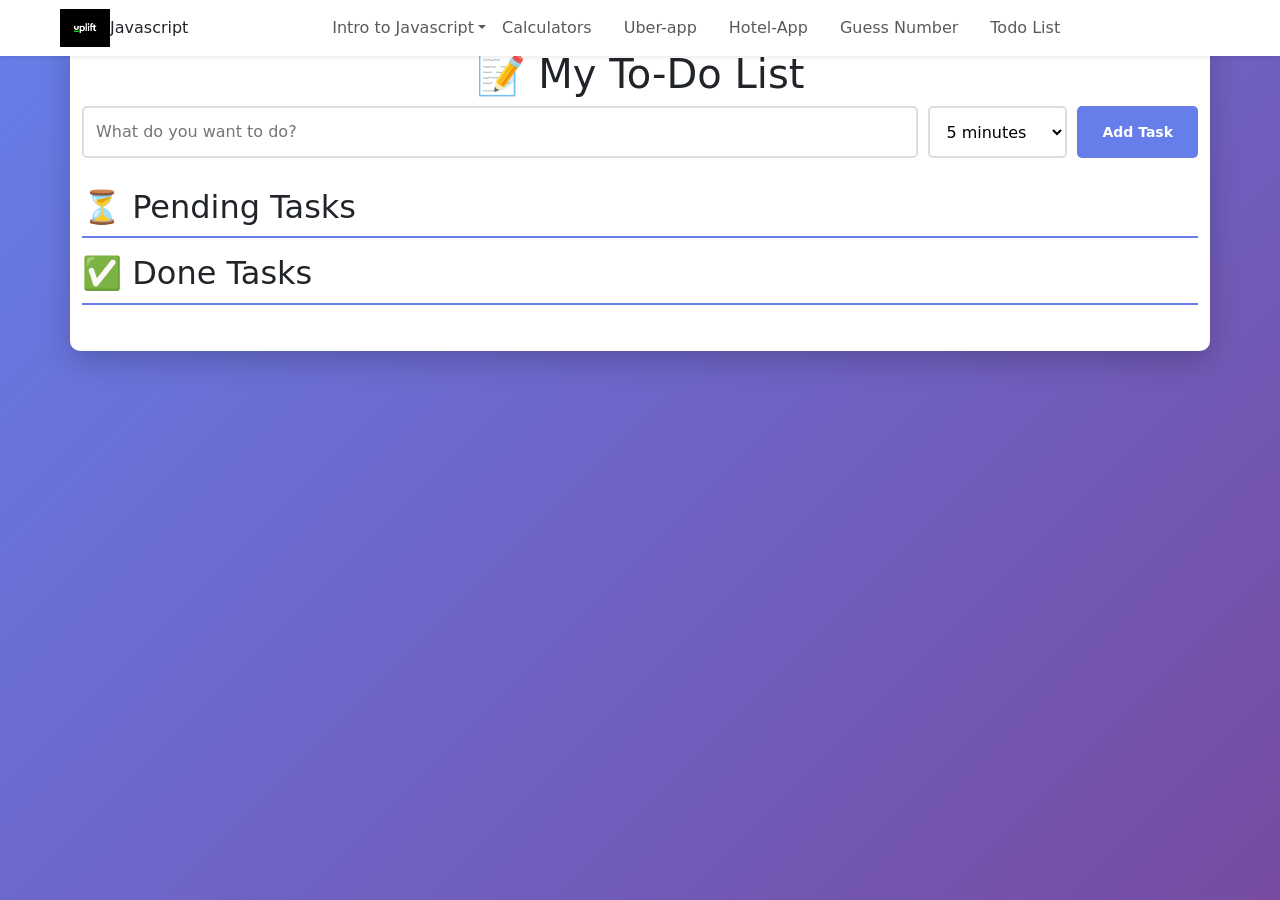
<file: todo.html>
<!DOCTYPE html>
<html lang="en">
<head>
    <meta charset="UTF-8">
    <meta name="viewport" content="width=device-width, initial-scale=1.0">
    <title>My To-Do List</title>
    <link rel="stylesheet" href="todo.css">
    <link href="https://cdn.jsdelivr.net/npm/bootstrap@5.3.2/dist/css/bootstrap.min.css" rel="stylesheet" />
    <link rel="stylesheet" href="https://cdn.jsdelivr.net/npm/bootstrap-icons@1.11.3/font/bootstrap-icons.css">
    <link rel="icon" href="1730746869006.jpg" type="image/jpg" />
</head>
<body>
    <nav id="mainNavbar" class="navbar navbar-expand-lg bg-white shadow-sm fixed-top">
        <div class="container-fluid mx-5">
           <a href="index.html"> <img src="logo.jpeg" alt="logo" width="50" class="navbar-icon"></a>
        Javascript
      </a>
            <!-- Mobile Menu Toggler -->
            <button class="navbar-toggler d-lg-none" type="button" data-bs-toggle="offcanvas"
                data-bs-target="#mobileMenu">
                <span class="navbar-toggler-icon"></span>
            </button>

            <!-- Desktop Links -->
            <div class="collapse navbar-collapse d-lg-flex justify-content-center ms-auto align-items-center"
                id="navbarSupportedContent">
                <ul class="navbar-nav flex-row">
                    <li class="nav-item dropdown">
                        <a class="nav-link dropdown-toggle" href="#" data-bs-toggle="dropdown" id="navbarDropdown"
                            role="button">Intro to Javascript</a>
                        <ul class="dropdown-menu">
                            <li class="nav-item"><a class="dropdown-item" href="history.html">History of Javascript</a>
                            </li>
                            <li class="nav-item"><a class="dropdown-item" href="variable.html">Variables</a></li>
                            <!-- <li class="nav-item"><a class="dropdown-item" href="day4.html">Greetings</a></li> -->
                        </ul>
                    </li>
                    <!-- <li class="nav-item dropdown me-3">
                        <a class="nav-link dropdown-toggle" href="#" data-bs-toggle="dropdown" id="navbarDropdown"
                            role="button">Control Flow & Logic</a>
                        <ul class="dropdown-menu">
                            <li class="nav-item"><a class="dropdown-item" href="#">History of Javascript</a></li> -->
                            <!-- <li class="nav-item"><a class="dropdown-item" href="day5.html">Age & Grade Checker</a></li>
                            <li class="nav-item"><a class="dropdown-item" href="day12.html">Loops</a></li>
                        </ul>
                    </li> -->
                    
                    <li class="nav-item  me-3">
                        <a class="nav-link " href="calculator.html"  id="navbarDropdown">Calculators</a>
                        <ul class="dropdown-menu">
                            <!-- <li class="nav-item"><a class="dropdown-item" href="calculator.html">Simple Calculator-1</a></li> -->
                            <!-- <li class="nav-item"><a class="dropdown-item" href="invest.html"> Investment calculator
                                    Calculator</a></li>
                            <li class="nav-item"><a class="dropdown-item" href="loancal.html">Loan-Calculaor</a></li> -->
                        </ul>
                    </li>
                    <li class="nav-item dropdown me-3">
                      <a class="nav-link" href="uberapp.html">Uber-app</a>
                        <!-- <a class="nav-link dropdown-toggle" href="#" data-bs-toggle="dropdown" id="navbarDropdown"
                            role="button">Projects</a> -->
                        <ul class="dropdown-menu">
                            <!-- <li class="nav-item"><a class="dropdown-item" href="uberapp.html">Uber-app</a></li> -->
                            <!-- <li class="nav-item"><a class="dropdown-item" href="accomodation.html">Hotel-App</a></li>
                            <li class="nav-item"><a class="dropdown-item" href="gues.html">Guess Number</a></li> -->
                            <!-- <li class="nav-item"><a class="dropdown-item" href="To-dolist.html">To-do List App</a></li> -->
                        </ul>
                    </li>
                    <li class="nav-item dropdown me-3">
                      <a class="nav-link" href="accomodation.html">Hotel-App</a>
                        <!-- <a class="nav-link dropdown-toggle" href="#" data-bs-toggle="dropdown" id="navbarDropdown"
                            role="button">Projects</a> -->
                        <ul class="dropdown-menu">
                            <!-- <li class="nav-item"><a class="dropdown-item" href="uberapp.html">Uber-app</a></li> -->
                            <!-- <li class="nav-item"><a class="dropdown-item" href="accomodation.html">Hotel-App</a></li>
                            <li class="nav-item"><a class="dropdown-item" href="gues.html">Guess Number</a></li> -->
                            <!-- <li class="nav-item"><a class="dropdown-item" href="To-dolist.html">To-do List App</a></li> -->
                        </ul>
                    </li>
                     <li class="nav-item dropdown me-3">
                      <a class="nav-link" href="gues.html">Guess Number</a>
                        <!-- <a class="nav-link dropdown-toggle" href="#" data-bs-toggle="dropdown" id="navbarDropdown"
                            role="button">Projects</a> -->
                        <ul class="dropdown-menu">
                            <!-- <li class="nav-item"><a class="dropdown-item" href="uberapp.html">Uber-app</a></li> -->
                            <!-- <li class="nav-item"><a class="dropdown-item" href="accomodation.html">Hotel-App</a></li>
                            <li class="nav-item"><a class="dropdown-item" href="gues.html">Guess Number</a></li> -->
                            <!-- <li class="nav-item"><a class="dropdown-item" href="To-dolist.html">To-do List App</a></li> -->
                        </ul>
                    </li>
                    <li class="nav-item  me-3">
                        <a class="nav-link " href="todo.html"  id="navbarDropdown">Todo List</a>
                        <ul class="dropdown-menu">
                            <!-- <li class="nav-item"><a class="dropdown-item" href="calculator.html">Simple Calculator-1</a></li> -->
                            <!-- <li class="nav-item"><a class="dropdown-item" href="invest.html"> Investment calculator
                                    Calculator</a></li>
                            <li class="nav-item"><a class="dropdown-item" href="loancal.html">Loan-Calculaor</a></li> -->
                        </ul>
                    </li>
                    
                    <!-- <li class="nav-item dropdown me-3">
                        <a class="nav-link dropdown-toggle" href="#" data-bs-toggle="dropdown" id="navbarDropdown"
                            role="button">Others</a>
                        <ul class="dropdown-menu">
                            <li class="nav-item"><a class="dropdown-item" href="day14.html">Form-Validations</a></li>
                            <li class="nav-item"><a class="dropdown-item" href="colorGenerator.html">Interactive
                                    Generator</a></li>
                            <li class="nav-item"><a class="dropdown-item"
                                    href="destructuring.html">Array-Destructuring-Task</a></li>
                            <li class="nav-item"><a class="dropdown-item" href="day11.html">Guess
                                    My-Number-Game</a></li>
                            <li class="nav-item"><a class="dropdown-item" href="countDown.html">CountDown</a></li>
                        </ul>
                    </li> -->
                </ul>
            </div>
        </div>
    </nav>

    <!-- Offcanvas for Mobile -->
    <div class="offcanvas offcanvas-end text-bg-dark" tabindex="-1" id="mobileMenu">
        <div class="offcanvas-header">
            <h5 class="offcanvas-title">Menu</h5>
            <button type="button" class="btn-close btn-close-white" data-bs-dismiss="offcanvas"></button>
        </div>
        <div class="offcanvas-body">
            <ul class="navbar-nav">
                <li class="nav-item dropdown">
                    <a class="nav-link dropdown-toggle" href="#" data-bs-toggle="dropdown" id="navbarDropdown"
                        role="button">Intro to Javascript</a>
                    <ul class="dropdown-menu">
                        <li class="nav-item"><a class="dropdown-item" href="history.html">History of Javascript</a></li>
                        <li class="nav-item"><a class="dropdown-item" href="variable.html">Variables</a></li>
                        <!-- <li class="nav-item"><a class="dropdown-item" href="day4.html">Greetings</a></li> -->
                    </ul>
                </li>
                <!-- <li class="nav-item dropdown me-3">
                    <a class="nav-link dropdown-toggle" href="#" data-bs-toggle="dropdown" id="navbarDropdown"
                        role="button">Control Flow & Logic</a>
                    <ul class="dropdown-menu">
                        <li class="nav-item"><a class="dropdown-item" href="history.html">History of Javascript</a></li>
                        <li class="nav-item"><a class="dropdown-item" href="day5.html">Age & Grade Checker</a></li>
                        <li class="nav-item"><a class="dropdown-item" href="day12.html">Loops</a></li>
                    </ul>
                </li> -->
                <li class="nav-item dropdown me-3">
                    <a class="nav-linke" href="calculator.html">Calculators</a>
                    <ul class="dropdown-menu">
                        <!-- <li class="nav-item"><a class="dropdown-item" href="calculator.html">Simple Calculator-1</a></li> -->
                        <!-- <li class="nav-item"><a class="dropdown-item" href="invest.html"> Investment
                                Calculator</a></li>
                        <li class="nav-item"><a class="dropdown-item" href="loancal.html">Loan-Calculaor</a></li> -->
                    </ul>
                </li>
                <li class="nav-item dropdown me-3">
                  <a class="nav-link" href="uberapp.html">Uber-app</a>
                    <!-- <a class="nav-link dropdown-toggle" href="#" data-bs-toggle="dropdown" id="navbarDropdown"
                        role="button">Projects</a> -->
                    <ul class="dropdown-menu">
                        <li class="nav-item"><a class="dropdown-item" href="uberapp.html">Uber-app</a></li>
                        <li class="nav-item"><a class="dropdown-item" href="accomodation.html">Hotel-App</a></li>
                        <li class="nav-item"><a class="dropdown-item" href="gues.html">Guess Number</a></li>
                        <!-- <li class="nav-item"><a class="dropdown-item" href="To-dolist.html">To-do List App</a></li> -->
                    </ul>
                </li>
                 <li class="nav-item dropdown me-3">
                  <a class="nav-link" href="accomodation.html">Hotel-App</a>
                    <!-- <a class="nav-link dropdown-toggle" href="#" data-bs-toggle="dropdown" id="navbarDropdown"
                        role="button">Projects</a> -->
                    <ul class="dropdown-menu">
                        <li class="nav-item"><a class="dropdown-item" href="uberapp.html">Uber-app</a></li>
                        <li class="nav-item"><a class="dropdown-item" href="accomodation.html">Hotel-App</a></li>
                        <li class="nav-item"><a class="dropdown-item" href="gues.html">Guess Number</a></li>
                        <!-- <li class="nav-item"><a class="dropdown-item" href="To-dolist.html">To-do List App</a></li> -->
                    </ul>
                </li>
                <li class="nav-item dropdown me-3">
                  <a class="nav-link" href="gues.html">Guess Number</a>
                    <!-- <a class="nav-link dropdown-toggle" href="#" data-bs-toggle="dropdown" id="navbarDropdown"
                        role="button">Projects</a> -->
                    <ul class="dropdown-menu">
                        <li class="nav-item"><a class="dropdown-item" href="uberapp.html">Uber-app</a></li>
                        <li class="nav-item"><a class="dropdown-item" href="accomodation.html">Hotel-App</a></li>
                        <li class="nav-item"><a class="dropdown-item" href="gues.html">Guess Number</a></li>
                        <!-- <li class="nav-item"><a class="dropdown-item" href="To-dolist.html">To-do List App</a></li> -->
                    </ul>
                </li>
                <!-- <li class="nav-item dropdown me-3">
                    <a class="nav-link dropdown-toggle" href="#" data-bs-toggle="dropdown" id="navbarDropdown"
                        role="button">Others</a>
                    <ul class="dropdown-menu">
                        <li class="nav-item"><a class="dropdown-item" href="day14.html">Form-Validations</a></li>
                        <li class="nav-item"><a class="dropdown-item" href="colorGenerator.html">Interactive
                                Generator</a></li>
                        <li class="nav-item"><a class="dropdown-item"
                                href="destructuring.html">Array-Destructuring-Task</a></li>
                        <li class="nav-item"><a class="dropdown-item" href="day11.html">Guess My-Number-Game</a>
                        </li>
                        <li class="nav-item"><a class="dropdown-item" href="countDown.html">CountDown</a></li>
                    </ul>
                </li> -->
                  <li class="nav-item dropdown me-3">
                  <a class="nav-link" href="todo.html">Todo list</a>
                    <!-- <a class="nav-link dropdown-toggle" href="#" data-bs-toggle="dropdown" id="navbarDropdown"
                        role="button">Projects</a> -->
                    <ul class="dropdown-menu">
                        <li class="nav-item"><a class="dropdown-item" href="uberapp.html">Uber-app</a></li>
                        <li class="nav-item"><a class="dropdown-item" href="accomodation.html">Hotel-App</a></li>
                        <li class="nav-item"><a class="dropdown-item" href="gues.html">Guess Number</a></li>
                        <!-- <li class="nav-item"><a class="dropdown-item" href="To-dolist.html">To-do List App</a></li> -->
                    </ul>
                </li>
            </ul>
        </div>
    </div>

    <div class="container">
        <h1>📝 My To-Do List</h1>
        
        <!-- Input Section -->
        <div class="input-section">
            <input type="text" id="taskInput" placeholder="What do you want to do?">
            <select id="durationInput">
                <option value="5">5 minutes</option>
                <option value="15">15 minutes</option>
                <option value="30">30 minutes</option>
                <option value="60">1 hour</option>
                <option value="120">2 hours</option>
            </select>
            <button id="addBtn">Add Task</button>
        </div>

        <!-- Pending Tasks Section -->
        <div class="section">
            <h2>⏳ Pending Tasks</h2>
            <ul id="pendingList" class="task-list">
                <!-- Tasks will appear here -->
            </ul>
        </div>

        <!-- Done Tasks Section -->
        <div class="section">
            <h2>✅ Done Tasks</h2>
            <ul id="doneList" class="task-list">
                <!-- Completed tasks will appear here -->
            </ul>
        </div>
    </div>

    <script src="todo.js"></script>
</body>
</html>
</file>
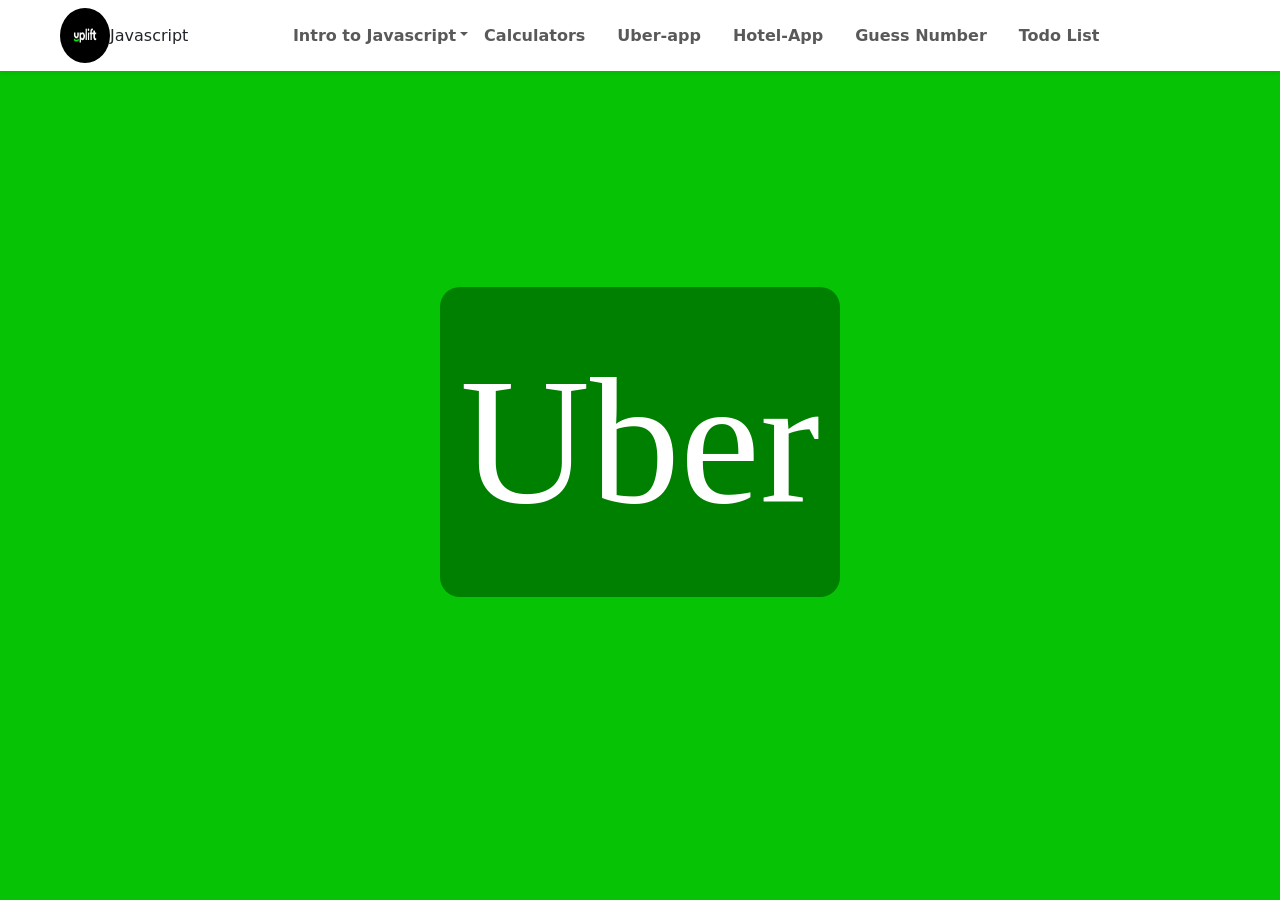
<file: uberapp.html>
<!DOCTYPE html>
<html lang="en">

<head>
  <meta charset="UTF-8">
  <meta name="viewport" content="width=device-width, initial-scale=1.0">
  <title>Js Assignment</title>
  <link rel="stylesheet" href="uberapp.css">
  <link href="https://cdn.jsdelivr.net/npm/bootstrap@5.3.2/dist/css/bootstrap.min.css" rel="stylesheet" />
  <link rel="stylesheet" href="https://cdn.jsdelivr.net/npm/bootstrap-icons@1.11.3/font/bootstrap-icons.css">
  <link rel="icon" href="1730746869006.jpg" type="image/jpg" />
</head>

<body id="all">
    <nav id="mainNavbar" class="navbar navbar-expand-lg bg-white shadow-sm fixed-top">
        <div class="container-fluid mx-5">
           <a href="index.html"> <img src="logo.jpeg" alt="logo" width="50" class="navbar-icon"></a>
        Javascript
      </a>
            <!-- Mobile Menu Toggler -->
            <button class="navbar-toggler d-lg-none" type="button" data-bs-toggle="offcanvas"
                data-bs-target="#mobileMenu">
                <span class="navbar-toggler-icon"></span>
            </button>

            <!-- Desktop Links -->
            <div class="collapse navbar-collapse d-lg-flex justify-content-center ms-auto align-items-center"
                id="navbarSupportedContent">
                <ul class="navbar-nav flex-row">
                    <li class="nav-item dropdown">
                        <a class="nav-link dropdown-toggle" href="#" data-bs-toggle="dropdown" id="navbarDropdown"
                            role="button">Intro to Javascript</a>
                        <ul class="dropdown-menu">
                            <li class="nav-item"><a class="dropdown-item" href="history.html">History of Javascript</a>
                            </li>
                            <li class="nav-item"><a class="dropdown-item" href="variable.html">Variables</a></li>
                            <!-- <li class="nav-item"><a class="dropdown-item" href="day4.html">Greetings</a></li> -->
                        </ul>
                    </li>
                    <!-- <li class="nav-item dropdown me-3">
                        <a class="nav-link dropdown-toggle" href="#" data-bs-toggle="dropdown" id="navbarDropdown"
                            role="button">Control Flow & Logic</a>
                        <ul class="dropdown-menu">
                            <li class="nav-item"><a class="dropdown-item" href="#">History of Javascript</a></li> -->
                            <!-- <li class="nav-item"><a class="dropdown-item" href="day5.html">Age & Grade Checker</a></li>
                            <li class="nav-item"><a class="dropdown-item" href="day12.html">Loops</a></li>
                        </ul>
                    </li> -->
                    
                    <li class="nav-item  me-3">
                        <a class="nav-link " href="calculator.html"  id="navbarDropdown">Calculators</a>
                        <ul class="dropdown-menu">
                            <!-- <li class="nav-item"><a class="dropdown-item" href="calculator.html">Simple Calculator-1</a></li> -->
                            <!-- <li class="nav-item"><a class="dropdown-item" href="invest.html"> Investment calculator
                                    Calculator</a></li>
                            <li class="nav-item"><a class="dropdown-item" href="loancal.html">Loan-Calculaor</a></li> -->
                        </ul>
                    </li>
                    <li class="nav-item dropdown me-3">
                      <a class="nav-link" href="uberapp.html">Uber-app</a>
                        <!-- <a class="nav-link dropdown-toggle" href="#" data-bs-toggle="dropdown" id="navbarDropdown"
                            role="button">Projects</a> -->
                        <ul class="dropdown-menu">
                            <!-- <li class="nav-item"><a class="dropdown-item" href="uberapp.html">Uber-app</a></li> -->
                            <!-- <li class="nav-item"><a class="dropdown-item" href="accomodation.html">Hotel-App</a></li>
                            <li class="nav-item"><a class="dropdown-item" href="gues.html">Guess Number</a></li> -->
                            <!-- <li class="nav-item"><a class="dropdown-item" href="To-dolist.html">To-do List App</a></li> -->
                        </ul>
                    </li>
                    <li class="nav-item dropdown me-3">
                      <a class="nav-link" href="accomodation.html">Hotel-App</a>
                        <!-- <a class="nav-link dropdown-toggle" href="#" data-bs-toggle="dropdown" id="navbarDropdown"
                            role="button">Projects</a> -->
                        <ul class="dropdown-menu">
                            <!-- <li class="nav-item"><a class="dropdown-item" href="uberapp.html">Uber-app</a></li> -->
                            <!-- <li class="nav-item"><a class="dropdown-item" href="accomodation.html">Hotel-App</a></li>
                            <li class="nav-item"><a class="dropdown-item" href="gues.html">Guess Number</a></li> -->
                            <!-- <li class="nav-item"><a class="dropdown-item" href="To-dolist.html">To-do List App</a></li> -->
                        </ul>
                    </li>
                     <li class="nav-item dropdown me-3">
                      <a class="nav-link" href="gues.html">Guess Number</a>
                        <!-- <a class="nav-link dropdown-toggle" href="#" data-bs-toggle="dropdown" id="navbarDropdown"
                            role="button">Projects</a> -->
                        <ul class="dropdown-menu">
                            <!-- <li class="nav-item"><a class="dropdown-item" href="uberapp.html">Uber-app</a></li> -->
                            <!-- <li class="nav-item"><a class="dropdown-item" href="accomodation.html">Hotel-App</a></li>
                            <li class="nav-item"><a class="dropdown-item" href="gues.html">Guess Number</a></li> -->
                            <!-- <li class="nav-item"><a class="dropdown-item" href="To-dolist.html">To-do List App</a></li> -->
                        </ul>
                    </li>
                    <li class="nav-item  me-3">
                        <a class="nav-link " href="todo.html"  id="navbarDropdown">Todo List</a>
                        <ul class="dropdown-menu">
                            <!-- <li class="nav-item"><a class="dropdown-item" href="calculator.html">Simple Calculator-1</a></li> -->
                            <!-- <li class="nav-item"><a class="dropdown-item" href="invest.html"> Investment calculator
                                    Calculator</a></li>
                            <li class="nav-item"><a class="dropdown-item" href="loancal.html">Loan-Calculaor</a></li> -->
                        </ul>
                    </li>
                    
                    <!-- <li class="nav-item dropdown me-3">
                        <a class="nav-link dropdown-toggle" href="#" data-bs-toggle="dropdown" id="navbarDropdown"
                            role="button">Others</a>
                        <ul class="dropdown-menu">
                            <li class="nav-item"><a class="dropdown-item" href="day14.html">Form-Validations</a></li>
                            <li class="nav-item"><a class="dropdown-item" href="colorGenerator.html">Interactive
                                    Generator</a></li>
                            <li class="nav-item"><a class="dropdown-item"
                                    href="destructuring.html">Array-Destructuring-Task</a></li>
                            <li class="nav-item"><a class="dropdown-item" href="day11.html">Guess
                                    My-Number-Game</a></li>
                            <li class="nav-item"><a class="dropdown-item" href="countDown.html">CountDown</a></li>
                        </ul>
                    </li> -->
                </ul>
            </div>
        </div>
    </nav>

    <!-- Offcanvas for Mobile -->
    <div class="offcanvas offcanvas-end text-bg-dark" tabindex="-1" id="mobileMenu">
        <div class="offcanvas-header">
            <h5 class="offcanvas-title">Menu</h5>
            <button type="button" class="btn-close btn-close-white" data-bs-dismiss="offcanvas"></button>
        </div>
        <div class="offcanvas-body">
            <ul class="navbar-nav">
                <li class="nav-item dropdown">
                    <a class="nav-link dropdown-toggle" href="#" data-bs-toggle="dropdown" id="navbarDropdown"
                        role="button">Intro to Javascript</a>
                    <ul class="dropdown-menu">
                        <li class="nav-item"><a class="dropdown-item" href="history.html">History of Javascript</a></li>
                        <li class="nav-item"><a class="dropdown-item" href="variable.html">Variables</a></li>
                        <!-- <li class="nav-item"><a class="dropdown-item" href="day4.html">Greetings</a></li> -->
                    </ul>
                </li>
                <!-- <li class="nav-item dropdown me-3">
                    <a class="nav-link dropdown-toggle" href="#" data-bs-toggle="dropdown" id="navbarDropdown"
                        role="button">Control Flow & Logic</a>
                    <ul class="dropdown-menu">
                        <li class="nav-item"><a class="dropdown-item" href="history.html">History of Javascript</a></li>
                        <li class="nav-item"><a class="dropdown-item" href="day5.html">Age & Grade Checker</a></li>
                        <li class="nav-item"><a class="dropdown-item" href="day12.html">Loops</a></li>
                    </ul>
                </li> -->
                <li class="nav-item dropdown me-3">
                    <a class="nav-linke" href="calculator.html">Calculators</a>
                    <ul class="dropdown-menu">
                        <!-- <li class="nav-item"><a class="dropdown-item" href="calculator.html">Simple Calculator-1</a></li> -->
                        <!-- <li class="nav-item"><a class="dropdown-item" href="invest.html"> Investment
                                Calculator</a></li>
                        <li class="nav-item"><a class="dropdown-item" href="loancal.html">Loan-Calculaor</a></li> -->
                    </ul>
                </li>
                <li class="nav-item dropdown me-3">
                  <a class="nav-link" href="uberapp.html">Uber-app</a>
                    <!-- <a class="nav-link dropdown-toggle" href="#" data-bs-toggle="dropdown" id="navbarDropdown"
                        role="button">Projects</a> -->
                    <ul class="dropdown-menu">
                        <li class="nav-item"><a class="dropdown-item" href="uberapp.html">Uber-app</a></li>
                        <li class="nav-item"><a class="dropdown-item" href="accomodation.html">Hotel-App</a></li>
                        <li class="nav-item"><a class="dropdown-item" href="gues.html">Guess Number</a></li>
                        <!-- <li class="nav-item"><a class="dropdown-item" href="To-dolist.html">To-do List App</a></li> -->
                    </ul>
                </li>
                 <li class="nav-item dropdown me-3">
                  <a class="nav-link" href="accomodation.html">Hotel-App</a>
                    <!-- <a class="nav-link dropdown-toggle" href="#" data-bs-toggle="dropdown" id="navbarDropdown"
                        role="button">Projects</a> -->
                    <ul class="dropdown-menu">
                        <li class="nav-item"><a class="dropdown-item" href="uberapp.html">Uber-app</a></li>
                        <li class="nav-item"><a class="dropdown-item" href="accomodation.html">Hotel-App</a></li>
                        <li class="nav-item"><a class="dropdown-item" href="gues.html">Guess Number</a></li>
                        <!-- <li class="nav-item"><a class="dropdown-item" href="To-dolist.html">To-do List App</a></li> -->
                    </ul>
                </li>
                <li class="nav-item dropdown me-3">
                  <a class="nav-link" href="gues.html">Guess Number</a>
                    <!-- <a class="nav-link dropdown-toggle" href="#" data-bs-toggle="dropdown" id="navbarDropdown"
                        role="button">Projects</a> -->
                    <ul class="dropdown-menu">
                        <li class="nav-item"><a class="dropdown-item" href="uberapp.html">Uber-app</a></li>
                        <li class="nav-item"><a class="dropdown-item" href="accomodation.html">Hotel-App</a></li>
                        <li class="nav-item"><a class="dropdown-item" href="gues.html">Guess Number</a></li>
                        <!-- <li class="nav-item"><a class="dropdown-item" href="To-dolist.html">To-do List App</a></li> -->
                    </ul>
                </li>
                <!-- <li class="nav-item dropdown me-3">
                    <a class="nav-link dropdown-toggle" href="#" data-bs-toggle="dropdown" id="navbarDropdown"
                        role="button">Others</a>
                    <ul class="dropdown-menu">
                        <li class="nav-item"><a class="dropdown-item" href="day14.html">Form-Validations</a></li>
                        <li class="nav-item"><a class="dropdown-item" href="colorGenerator.html">Interactive
                                Generator</a></li>
                        <li class="nav-item"><a class="dropdown-item"
                                href="destructuring.html">Array-Destructuring-Task</a></li>
                        <li class="nav-item"><a class="dropdown-item" href="day11.html">Guess My-Number-Game</a>
                        </li>
                        <li class="nav-item"><a class="dropdown-item" href="countDown.html">CountDown</a></li>
                    </ul>
                </li> -->
                  <li class="nav-item dropdown me-3">
                  <a class="nav-link" href="todo.html">Todo list</a>
                    <!-- <a class="nav-link dropdown-toggle" href="#" data-bs-toggle="dropdown" id="navbarDropdown"
                        role="button">Projects</a> -->
                    <ul class="dropdown-menu">
                        <li class="nav-item"><a class="dropdown-item" href="uberapp.html">Uber-app</a></li>
                        <li class="nav-item"><a class="dropdown-item" href="accomodation.html">Hotel-App</a></li>
                        <li class="nav-item"><a class="dropdown-item" href="gues.html">Guess Number</a></li>
                        <!-- <li class="nav-item"><a class="dropdown-item" href="To-dolist.html">To-do List App</a></li> -->
                    </ul>
                </li>
            </ul>
        </div>
    </div>

  <div class="firstUberdiv" id="firstUberdivJs">
    <p class="firstUber">Uber</p>
  </div>

  <div id="formUber" class="container">
    <div class="allForm">
      <div style="padding: 0px;">
        <h1 class="uber"><b>Uber</b></h1>
        <h3 class="mt-0">Book a ride now</h3>
        <label for="" class="mb-2"><b>From :</b></label><br>
        <input type="text" id="from" class="mb-4"><br>
        <p id="error1"></p>
        <label for="" class="mb-2"><b>To :</b></label><br>
        <input type="text" id="to">
        <p id="error2"></p>
        <div class="text-center mt-0 startme">
          <button id="startRide">
            Start Ride
          </button>
        </div>
      </div>
    </div>
  </div>
  <div id="startCount">
    <div class="confirmALl">

      <p id="confirm" class="text-center"></p>
      <div class="d-flex justify-content-center gap-4">
        <button id="back">
          back
        </button>
        <button id="start">
          start
        </button>
      </div>
    </div>
  </div>
  <div id="counting">
    <div class="gap-0 ">
      <p id="timer" class="text-center mt-0">Ride in progress 00:00:00 you are now moving from your location to your
        destination</p>
    </div>
    <div class="d-flex justify-content-center gap-4">
      <button id="pause">
        pause
      </button>
      <button id="stop">
        stop ride
      </button>
    </div>
  </div>
  <div id="paused">
    <p id="pausedPara" class="text-white text-center"></p>
    <div class="d-flex justify-content-center gap-4">
      <button id="yes">
        Yes
      </button>
      <button id="no">
        No
      </button>
    </div>
  </div>
  <div id="stoppedNo">
    <div class="p-4" style="margin-top: 80px;">
      <div class="text-center rideEnded">
        <h1 id="ridEnded" class="p-2"></h1>
      </div>
    </div>
    <div class="d-flex justify-content-center align-items-center">

      <div class="container">
        <div class="d-flex justify-content-between p-1">
          <h3>Base Fare</h3>
          <h3 id="baseFare"></h3>
        </div>
        <b>
          <hr style="color: black;">
        </b>
        <div class="d-flex justify-content-between p-1">
          <h3>Time taken</h3>
          <h3 id="timeTaken"></h3>
        </div>
        <hr style="color: black;">
        <div class="d-flex justify-content-between p-1">
          <h3>Time fare</h3>
          <h3 id="timeFare"></h3>
        </div>
        <hr style="color: black;">
        <div class="d-flex justify-content-between p-1">
          <h3>Inital Total</h3>
          <h3 id="initalTotal"></h3>
        </div>
        <hr style="color: black;">
        <div class="d-flex justify-content-between p-1">
          <h3>Tax(10%)</h3>
          <h3 id="taxPercent"></h3>
        </div>
        <hr style="color: black;">
        <div class="d-flex justify-content-between p-1">
          <h3>Total Amount</h3>
          <h3 id="totalAmount"></h3>
        </div>
        <hr style="color: black;">
      </div>
    </div>
  </div>
</body>
<script src="uberapp.js"></script>
<script src="https://cdn.jsdelivr.net/npm/bootstrap@5.3.7/dist/js/bootstrap.bundle.min.js"
  integrity="sha384-ndDqU0Gzau9qJ1lfW4pNLlhNTkCfHzAVBReH9diLvGRem5+R9g2FzA8ZGN954O5Q" crossorigin="anonymous"></script>

</html>
</file>
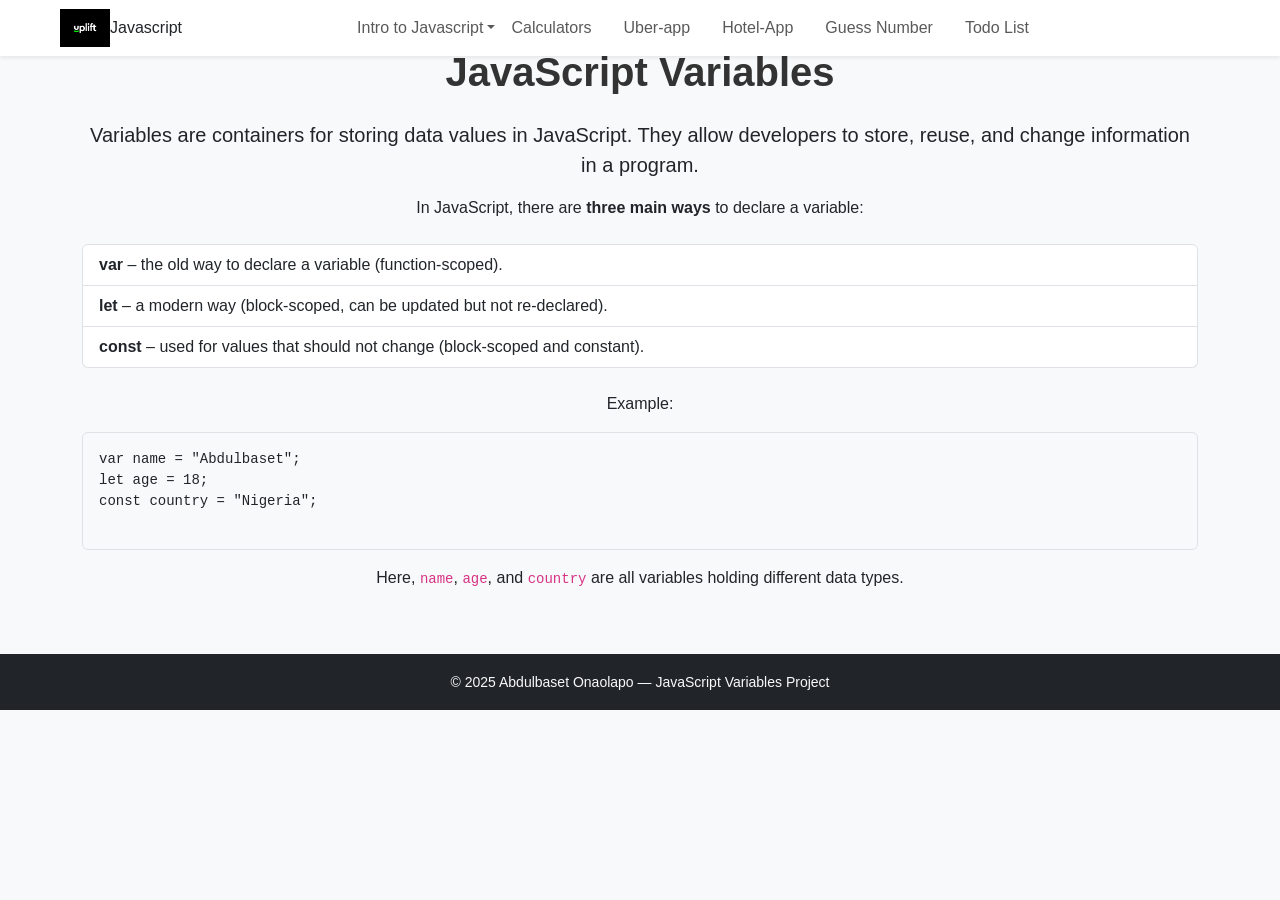
<file: variable.html>
<!DOCTYPE html>
<html lang="en">
<head>
  <meta charset="UTF-8">
  <meta name="viewport" content="width=device-width, initial-scale=1.0">
  <title>JavaScript Variables</title>
  <link href="https://cdn.jsdelivr.net/npm/bootstrap@5.3.3/dist/css/bootstrap.min.css" rel="stylesheet">
  <link rel="stylesheet" href="style.css">
</head>
<body>
  <!-- Navbar -->
  <nav id="mainNavbar" class="navbar navbar-expand-lg bg-white shadow-sm fixed-top">
        <div class="container-fluid mx-5">
           <a href="index.html"> <img src="logo.jpeg" alt="logo" width="50" class="navbar-icon"></a>
        Javascript
      </a>
            <!-- Mobile Menu Toggler -->
            <button class="navbar-toggler d-lg-none" type="button" data-bs-toggle="offcanvas"
                data-bs-target="#mobileMenu">
                <span class="navbar-toggler-icon"></span>
            </button>

            <!-- Desktop Links -->
            <div class="collapse navbar-collapse d-lg-flex justify-content-center ms-auto align-items-center"
                id="navbarSupportedContent">
                <ul class="navbar-nav flex-row">
                    <li class="nav-item dropdown">
                        <a class="nav-link dropdown-toggle" href="#" data-bs-toggle="dropdown" id="navbarDropdown"
                            role="button">Intro to Javascript</a>
                        <ul class="dropdown-menu">
                            <li class="nav-item"><a class="dropdown-item" href="history.html">History of Javascript</a>
                            </li>
                            <li class="nav-item"><a class="dropdown-item" href="variable.html">Variables</a></li>
                            <!-- <li class="nav-item"><a class="dropdown-item" href="day4.html">Greetings</a></li> -->
                        </ul>
                    </li>
                    <!-- <li class="nav-item dropdown me-3">
                        <a class="nav-link dropdown-toggle" href="#" data-bs-toggle="dropdown" id="navbarDropdown"
                            role="button">Control Flow & Logic</a>
                        <ul class="dropdown-menu">
                            <li class="nav-item"><a class="dropdown-item" href="#">History of Javascript</a></li> -->
                            <!-- <li class="nav-item"><a class="dropdown-item" href="day5.html">Age & Grade Checker</a></li>
                            <li class="nav-item"><a class="dropdown-item" href="day12.html">Loops</a></li>
                        </ul>
                    </li> -->
                    
                    <li class="nav-item  me-3">
                        <a class="nav-link " href="calculator.html"  id="navbarDropdown">Calculators</a>
                        <ul class="dropdown-menu">
                            <!-- <li class="nav-item"><a class="dropdown-item" href="calculator.html">Simple Calculator-1</a></li> -->
                            <!-- <li class="nav-item"><a class="dropdown-item" href="invest.html"> Investment calculator
                                    Calculator</a></li>
                            <li class="nav-item"><a class="dropdown-item" href="loancal.html">Loan-Calculaor</a></li> -->
                        </ul>
                    </li>
                    <li class="nav-item dropdown me-3">
                      <a class="nav-link" href="uberapp.html">Uber-app</a>
                        <!-- <a class="nav-link dropdown-toggle" href="#" data-bs-toggle="dropdown" id="navbarDropdown"
                            role="button">Projects</a> -->
                        <ul class="dropdown-menu">
                            <!-- <li class="nav-item"><a class="dropdown-item" href="uberapp.html">Uber-app</a></li> -->
                            <!-- <li class="nav-item"><a class="dropdown-item" href="accomodation.html">Hotel-App</a></li>
                            <li class="nav-item"><a class="dropdown-item" href="gues.html">Guess Number</a></li> -->
                            <!-- <li class="nav-item"><a class="dropdown-item" href="To-dolist.html">To-do List App</a></li> -->
                        </ul>
                    </li>
                    <li class="nav-item dropdown me-3">
                      <a class="nav-link" href="accomodation.html">Hotel-App</a>
                        <!-- <a class="nav-link dropdown-toggle" href="#" data-bs-toggle="dropdown" id="navbarDropdown"
                            role="button">Projects</a> -->
                        <ul class="dropdown-menu">
                            <!-- <li class="nav-item"><a class="dropdown-item" href="uberapp.html">Uber-app</a></li> -->
                            <!-- <li class="nav-item"><a class="dropdown-item" href="accomodation.html">Hotel-App</a></li>
                            <li class="nav-item"><a class="dropdown-item" href="gues.html">Guess Number</a></li> -->
                            <!-- <li class="nav-item"><a class="dropdown-item" href="To-dolist.html">To-do List App</a></li> -->
                        </ul>
                    </li>
                     <li class="nav-item dropdown me-3">
                      <a class="nav-link" href="gues.html">Guess Number</a>
                        <!-- <a class="nav-link dropdown-toggle" href="#" data-bs-toggle="dropdown" id="navbarDropdown"
                            role="button">Projects</a> -->
                        <ul class="dropdown-menu">
                            <!-- <li class="nav-item"><a class="dropdown-item" href="uberapp.html">Uber-app</a></li> -->
                            <!-- <li class="nav-item"><a class="dropdown-item" href="accomodation.html">Hotel-App</a></li>
                            <li class="nav-item"><a class="dropdown-item" href="gues.html">Guess Number</a></li> -->
                            <!-- <li class="nav-item"><a class="dropdown-item" href="To-dolist.html">To-do List App</a></li> -->
                        </ul>
                    </li>
                    <li class="nav-item  me-3">
                        <a class="nav-link " href="todo.html"  id="navbarDropdown">Todo List</a>
                        <ul class="dropdown-menu">
                            <!-- <li class="nav-item"><a class="dropdown-item" href="calculator.html">Simple Calculator-1</a></li> -->
                            <!-- <li class="nav-item"><a class="dropdown-item" href="invest.html"> Investment calculator
                                    Calculator</a></li>
                            <li class="nav-item"><a class="dropdown-item" href="loancal.html">Loan-Calculaor</a></li> -->
                        </ul>
                    </li>
                    
                    <!-- <li class="nav-item dropdown me-3">
                        <a class="nav-link dropdown-toggle" href="#" data-bs-toggle="dropdown" id="navbarDropdown"
                            role="button">Others</a>
                        <ul class="dropdown-menu">
                            <li class="nav-item"><a class="dropdown-item" href="day14.html">Form-Validations</a></li>
                            <li class="nav-item"><a class="dropdown-item" href="colorGenerator.html">Interactive
                                    Generator</a></li>
                            <li class="nav-item"><a class="dropdown-item"
                                    href="destructuring.html">Array-Destructuring-Task</a></li>
                            <li class="nav-item"><a class="dropdown-item" href="day11.html">Guess
                                    My-Number-Game</a></li>
                            <li class="nav-item"><a class="dropdown-item" href="countDown.html">CountDown</a></li>
                        </ul>
                    </li> -->
                </ul>
            </div>
        </div>
    </nav>

    <!-- Offcanvas for Mobile -->
    <div class="offcanvas offcanvas-end text-bg-dark" tabindex="-1" id="mobileMenu">
        <div class="offcanvas-header">
            <h5 class="offcanvas-title">Menu</h5>
            <button type="button" class="btn-close btn-close-white" data-bs-dismiss="offcanvas"></button>
        </div>
        <div class="offcanvas-body">
            <ul class="navbar-nav">
                <li class="nav-item dropdown">
                    <a class="nav-link dropdown-toggle" href="#" data-bs-toggle="dropdown" id="navbarDropdown"
                        role="button">Intro to Javascript</a>
                    <ul class="dropdown-menu">
                        <li class="nav-item"><a class="dropdown-item" href="history.html">History of Javascript</a></li>
                        <li class="nav-item"><a class="dropdown-item" href="variable.html">Variables</a></li>
                        <!-- <li class="nav-item"><a class="dropdown-item" href="day4.html">Greetings</a></li> -->
                    </ul>
                </li>
                <!-- <li class="nav-item dropdown me-3">
                    <a class="nav-link dropdown-toggle" href="#" data-bs-toggle="dropdown" id="navbarDropdown"
                        role="button">Control Flow & Logic</a>
                    <ul class="dropdown-menu">
                        <li class="nav-item"><a class="dropdown-item" href="history.html">History of Javascript</a></li>
                        <li class="nav-item"><a class="dropdown-item" href="day5.html">Age & Grade Checker</a></li>
                        <li class="nav-item"><a class="dropdown-item" href="day12.html">Loops</a></li>
                    </ul>
                </li> -->
                <li class="nav-item dropdown me-3">
                    <a class="nav-linke" href="calculator.html">Calculators</a>
                    <ul class="dropdown-menu">
                        <!-- <li class="nav-item"><a class="dropdown-item" href="calculator.html">Simple Calculator-1</a></li> -->
                        <!-- <li class="nav-item"><a class="dropdown-item" href="invest.html"> Investment
                                Calculator</a></li>
                        <li class="nav-item"><a class="dropdown-item" href="loancal.html">Loan-Calculaor</a></li> -->
                    </ul>
                </li>
                <li class="nav-item dropdown me-3">
                  <a class="nav-link" href="uberapp.html">Uber-app</a>
                    <!-- <a class="nav-link dropdown-toggle" href="#" data-bs-toggle="dropdown" id="navbarDropdown"
                        role="button">Projects</a> -->
                    <ul class="dropdown-menu">
                        <li class="nav-item"><a class="dropdown-item" href="uberapp.html">Uber-app</a></li>
                        <li class="nav-item"><a class="dropdown-item" href="accomodation.html">Hotel-App</a></li>
                        <li class="nav-item"><a class="dropdown-item" href="gues.html">Guess Number</a></li>
                        <!-- <li class="nav-item"><a class="dropdown-item" href="To-dolist.html">To-do List App</a></li> -->
                    </ul>
                </li>
                 <li class="nav-item dropdown me-3">
                  <a class="nav-link" href="accomodation.html">Hotel-App</a>
                    <!-- <a class="nav-link dropdown-toggle" href="#" data-bs-toggle="dropdown" id="navbarDropdown"
                        role="button">Projects</a> -->
                    <ul class="dropdown-menu">
                        <li class="nav-item"><a class="dropdown-item" href="uberapp.html">Uber-app</a></li>
                        <li class="nav-item"><a class="dropdown-item" href="accomodation.html">Hotel-App</a></li>
                        <li class="nav-item"><a class="dropdown-item" href="gues.html">Guess Number</a></li>
                        <!-- <li class="nav-item"><a class="dropdown-item" href="To-dolist.html">To-do List App</a></li> -->
                    </ul>
                </li>
                <li class="nav-item dropdown me-3">
                  <a class="nav-link" href="gues.html">Guess Number</a>
                    <!-- <a class="nav-link dropdown-toggle" href="#" data-bs-toggle="dropdown" id="navbarDropdown"
                        role="button">Projects</a> -->
                    <ul class="dropdown-menu">
                        <li class="nav-item"><a class="dropdown-item" href="uberapp.html">Uber-app</a></li>
                        <li class="nav-item"><a class="dropdown-item" href="accomodation.html">Hotel-App</a></li>
                        <li class="nav-item"><a class="dropdown-item" href="gues.html">Guess Number</a></li>
                        <!-- <li class="nav-item"><a class="dropdown-item" href="To-dolist.html">To-do List App</a></li> -->
                    </ul>
                </li>
                <!-- <li class="nav-item dropdown me-3">
                    <a class="nav-link dropdown-toggle" href="#" data-bs-toggle="dropdown" id="navbarDropdown"
                        role="button">Others</a>
                    <ul class="dropdown-menu">
                        <li class="nav-item"><a class="dropdown-item" href="day14.html">Form-Validations</a></li>
                        <li class="nav-item"><a class="dropdown-item" href="colorGenerator.html">Interactive
                                Generator</a></li>
                        <li class="nav-item"><a class="dropdown-item"
                                href="destructuring.html">Array-Destructuring-Task</a></li>
                        <li class="nav-item"><a class="dropdown-item" href="day11.html">Guess My-Number-Game</a>
                        </li>
                        <li class="nav-item"><a class="dropdown-item" href="countDown.html">CountDown</a></li>
                    </ul>
                </li> -->
                  <li class="nav-item dropdown me-3">
                  <a class="nav-link" href="todo.html">Todo list</a>
                    <!-- <a class="nav-link dropdown-toggle" href="#" data-bs-toggle="dropdown" id="navbarDropdown"
                        role="button">Projects</a> -->
                    <ul class="dropdown-menu">
                        <li class="nav-item"><a class="dropdown-item" href="uberapp.html">Uber-app</a></li>
                        <li class="nav-item"><a class="dropdown-item" href="accomodation.html">Hotel-App</a></li>
                        <li class="nav-item"><a class="dropdown-item" href="gues.html">Guess Number</a></li>
                        <!-- <li class="nav-item"><a class="dropdown-item" href="To-dolist.html">To-do List App</a></li> -->
                    </ul>
                </li>
            </ul>
        </div>
    </div>

  <!-- Content Section -->
  <section class="history-section py-5">
    <div class="container text-center">
      <h1 class="fw-bold mb-4">JavaScript Variables</h1>
      <p class="lead">
        Variables are containers for storing data values in JavaScript.  
        They allow developers to store, reuse, and change information in a program.
      </p>

      <p>
        In JavaScript, there are <strong>three main ways</strong> to declare a variable:
      </p>

      <div class="text-start mt-4">
        <ul class="list-group">
          <li class="list-group-item"><strong>var</strong> – the old way to declare a variable (function-scoped).</li>
          <li class="list-group-item"><strong>let</strong> – a modern way (block-scoped, can be updated but not re-declared).</li>
          <li class="list-group-item"><strong>const</strong> – used for values that should not change (block-scoped and constant).</li>
        </ul>
      </div>

      <p class="mt-4">
        Example:
      </p>

      <pre class="bg-light p-3 text-start border rounded">
var name = "Abdulbaset";
let age = 18;
const country = "Nigeria";
      </pre>

      <p>
        Here, <code>name</code>, <code>age</code>, and <code>country</code> are all variables holding different data types.
      </p>
    </div>
  </section>

  <footer class="bg-dark text-light text-center py-3">
    <small>© 2025 Abdulbaset Onaolapo — JavaScript Variables Project</small>
  </footer>

  <script src="https://cdn.jsdelivr.net/npm/bootstrap@5.3.3/dist/js/bootstrap.bundle.min.js"></script>
</body>
</html>
</file>
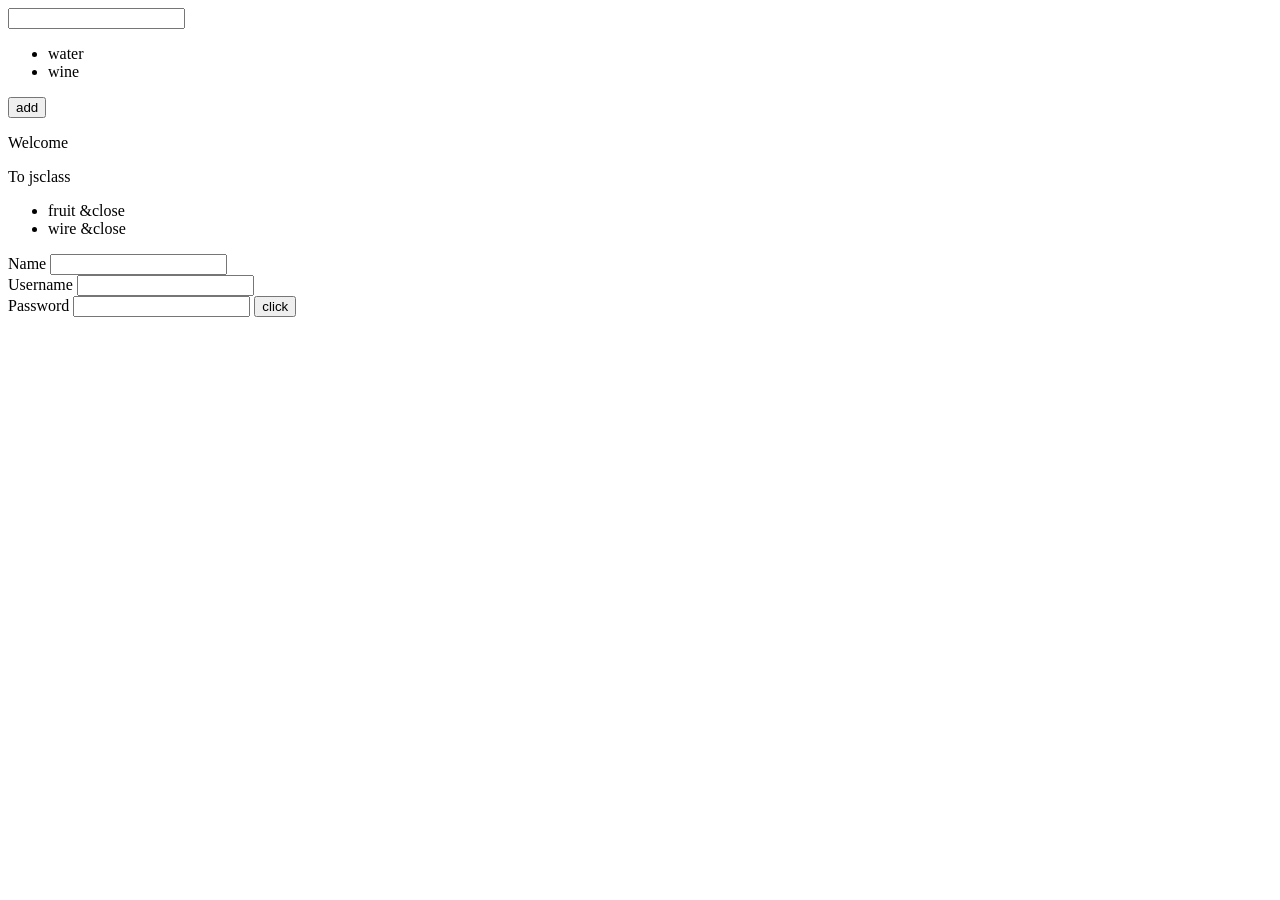
<file: worng.html>
<!DOCTYPE html>
<html lang="en">
<head>
    <meta charset="UTF-8">
    <meta name="viewport" content="width=device-width, initial-scale=1.0">
    <title>Document</title>
</head>
<body>
    <!-- <input id="password" placeholder="input a password" value="">
    <p id="character7" style="color: red;">minimum length 7 character </p>
    <p id="number" style="color: red;">must contain 1 number/simbol</p>
    <p id="letter" style="color: red;">must contain 1 letter</p> -->

    <!-- <ul id="myli"></ul>
    <button onclick="add()">add</button> -->
    <input id="myitem">
    <ul>
        <li>water</li>
        <li>wine</li>
    </ul>
    <button onclick="add()">add</button>





    <div>
        <p id="james">Welcome</p>
        <p id="John">To jsclass</p>
    </div>

    <ul>
        <li>fruit
            <span class="close">&close</span>
        </li>
        <li>wire
            <span class="close">&close</span>
        </li>
    </ul>

    <form>
    <label>Name</label>
    <input id="name"><br>
    <label>Username</label>
    <input id="username"><br>
    <label>Password</label>
    <input id="password">
    <button onclick="createuser()">click</button>
    </form>
    <script>
        fetch("https://countriesnow.space/api/v0.1/countries")
        .then(response => response.json())
        .then(data =>{
            console.log(data);
        })



        console.log('start code')
        setTimeout(function(){
            console.log('delay a little')
        },2000)
        console.log('last execution')


        
        let oldstock ={
            milo: '8 packs',
            peakmilk: '12 packs',
            sugar: '18 packs',
            indomienoodle: '20 packs'
            }

        let newstoc ={
            biscute: '2 park',
            rice:'1 bag',
            benz: 'new model'
        }

        let total={...oldstock, ...newstoc}
        console.log(total)





        function adds(...Numbers){
          return  Numbers.reduce((a,b)=>a+b,0)
        }console.log(adds(4,5,6,7,8))

        function createuser({
            name,
            username,
            password
        }){
            console.log(name)
            console.log(username)
            console.log(password)
         }//let myname= document.getElementById('name').value;
        // let myusername= document.getElementById('username').value;
        // let mypassword= document.getElementById('password').value;
        createuser({name:`${'basit'}`, username:`${'damiee'}`,password:`${'124'}`})














        let myarray = ['fridge','shoe','car']
        let[item1, ...rest]=myarray
        console.log(item1)

        let myself = {
            name:'Basit',
            role:'Developer',
            age:24,
            black:'true'
        }
        let{role, age,}=myself
        console.log(age)




        let d = document.getElementsByClassName('close')
        for(let i=0; i<d.length; i++){
            d[i].onclick=()=>{
                this.parentNode.style.display='none'
            }
        }



        let k = document.querySelector('#james')
        k.onclick=
        function(){
            this.parentNode.style.background='red'
        }





        function add(){
            let a = document.createElement('li')
            // a.innerHTML='rice'
            let b = document.getElementById('myli').value
            let c = document.createTextNode('b')
            a.appendChild(c)
        }
    //          function basit(){
    //     let password = document.getElementById('password').value;
    //     let character7 = document.querySelectorAll('p')
    //     let number = document.getElementById('number')
    //     let letter = document.getElementById('letter')

    //     if(password.length<7){
    //         character7.style.color='green'
    //     }


    // }


    // let date = new Date().getTime()
    // console.log(date)

    // let to = new Date("Jan 2, 1970 00:00:00 ").getTime()
    // console.log(to)
    // let x =0

    // setInterval(function(){
    //     console.log(x++)     
    // }, 2000)

    // function sayHi(phase,who){
    //     console.log(phase,who)
    // }
    // setTimeout(sayHi,2000,'Hello', 'John')


    // let timeid= setTimeout(function tick(){
    //     alert('tick')
    //     timeid= setTimeout(tick,2000)
    // })
    // let timeId = setTimeout(function(){
    //     console.log('tick')
    // },2000)
    // function printNumber(from,to){
    //     let current = from;
    //     function go(){
    //         alert(current)
    //         if(current==to){
    //             clearInterval(x)
    //         }
    //         current++
    //     }
    //     go()
    //     let x = setInterval(go,1000)
    // }
    // printNumber(1,10)
    // let xmas=new Date('December 01,2025 12:35:00').getTime();
    // function countdown(){
    //     let currentTime = new Date().getTime()
    //     let distance= xmas-currentTime;
    //     console.log(distance)
    //     if(distance<=0){
    //         clearInterval(timeId)
    //         console.log('happy birthday')
    //     }
    // }
    // let timeId = setInterval(countdown,1000)

        // let aboutime = {
        //     surname:'olaboye',
        //     firstname: 'Tunji',
        //     age: 25,
        //     black: 'true',
        //     role:'programmer',
        //     fullname= function (){
        //         return ${this.surname} ${this.firstname}
        //     }
        // } console.log(aboutime.firstname)
    </script>
</body>
</html>
</file>
<file: style.css>
body {
  background-color: #f8f9fa;
  font-family: 'Poppins', sans-serif;
}

h1 {
  color: #333;
  font-weight: 600;
}

#info {
  display: none;
  background: white;
  border-radius: 10px;
  box-shadow: 0 0 10px rgba(0,0,0,0.1);
  width: 80%;
  max-width: 500px;
  margin: 20px auto;
  padding: 20px;
  text-align: left;
}
.bu{
    border: none;
    text-align: center;
    padding: 10px;
    border-radius: 10px;
    background-color: black;
    color: white;
}
.content{
    display: flex;
    align-items: center;
    justify-content: center;
}
.Welcome{
    text-align: center  ;
}
</file>
<file: hotel.css>
.navbar-icon {
    border-radius: 100%;
    height: 55px;
}

.navbar {
    background-color: #fff;
    box-shadow: 0 2px 8px rgba(0, 0, 0, 0.05);
    position: fixed;
    top: 0;
    z-index: 1000;
}

.nav-item,
.dropdown-item{
    font-weight: 600;
}
.firstHotel {
    font-size: 120px;
    background-color: rgb(15, 9, 65);
    border-radius: 20px;
    padding: 20px;
    color: yellow;
    animation: changeScale 2000ms infinite alternate-reverse;
}

.navbar-icon {
    border-radius: 100%;
    height: 55px;
}

@keyframes changeScale {
    0% {
        transform: scale(1);
    }

    100% {
        transform: scale(1.1);
    }
}

#firstHoteldiv {
    display: grid;
    place-items: center;
    height: 100vh;
    color: white;
}

#all {
    background-color: rgb(31, 31, 117);
}


#loading1,
#loading2,
#loading3,
#StandardRoom1 {
    position: absolute;
    top: 50%;
    left: 50%;
    transform: translate(-50%, -50%);
}



#forFreeC {
    background-color: yellow;
    padding: 30px 30px;
    width: 100%;
    max-width: 300px;
    color: rgb(15, 9, 65);
    margin-top: 200px;
    border-radius: 5px;
    font-weight: 700;
    text-transform: capitalize;
} 

#hotelForm,
#forFree,
#StandardRoom,
#EmeraldRoom,
#SupremeRoom,
#PresidentialRoom {
    position: absolute;
    top: 50%;
    left: 50%;
    transform: translate(-50%, -50%);
    background-color: rgb(15, 9, 65);
    height: 100vh;
    width: 100%;
    max-width: 500px;
}

#ContinuePresidentialC,
#ContinueSupremeC,
#ContinueEmeraldC,
#ContinueSt,
#PresidentialRoom,
#SupremeRoom,
#forHotel,
#typeOfAccomodation,
#typeOfRoom {
    background-color: rgb(15, 9, 65);
    height: 100vh;
    width: 100%;
    max-width: 500px;
    text-transform: capitalize;
}

/* #typeOfAccomodation,
#typeOfRoom {
    background-color: rgb(15, 9, 65);
    height: 100vh;
    width: 100%;
    max-width: 500px;
    text-transform: capitalize;
} */
/* .typeOfAccomodationCALl,
.typeOfRoomCAll{
    position: absolute;
    top: 50%;
    left: 50%;
    transform: translate(-50%, -50%);
} */

.continuecontent,
.Emeraldcontent,
.Supremecontent,
.Presidentialcontent,
.prc,
.src,
.erc,
.strc,
.fhc,
.Toa,
.tor {
    display: grid;
    place-items: center;
    height: 100vh;
}

/* .allRoom{
    margin: auto;
} */
.provide {
    background-color: yellow;
    border-radius: 10px;
    padding: 10px;
    width: 100%;
    max-width: 400px;
    font-weight: 500;
}

#forHotelContent1 {
    background-color: yellow;
    border-radius: 10px;
    padding: 10px;
    width: 100%;
    max-width: 200px;
    text-transform: capitalize;
    font-weight: 700;
}

.forHotelContent2,
.type {
    background-color: yellow;
    border-radius: 10px;
    padding: 10px;
    width: 100%;
    max-width: 350px;
    height: auto;
    text-transform: capitalize;
    font-weight: 700;

}

#daysNext,
#daysBack,
#roomBack,
#accBack {
    background-color: yellow;
    color: rgb(15, 9, 65);
    font-weight: 800;
    border: none;
    padding: 10px 20px;
}

#forHotelContent3 {
    background-color: rgb(15, 9, 65);
    height: auto;
    border-radius: 5px;


}

#myPara {
    color: rgb(15, 9, 65);
    font-weight: 700;
}

#userName {
    background-color: yellow;
    border-radius: 10px;
    padding: 10px;
    width: 100%;
    max-width: 200px;
    font-weight: 500;
    color: rgb(15, 9, 65);
    font-weight: 700;
    text-transform: capitalize;

}

#dateButton {
    background-color: yellow;
    color: rgb(15, 9, 65);
    border-radius: 10px;
    font-weight: 700;
    border: none;
}


.date {
    background-color: rgb(15, 9, 65);
    color: yellow;
    padding: 10px;
    border: none;
    box-shadow: 0px 0px 3px 3px rgb(91, 91, 235);
}

#freeAcc,
#hotelAcc {
    background-color: rgb(15, 9, 65);
    width: 100%;
    max-width: 400px;
    padding: 10px 10px;
    border: none;
    color: yellow;
    font-weight: 800;
    border-radius: 20px;
}

#hotelAcc {
    margin-top: 10px;
}

#lastName,
#firstName {
    width: 100%;
    max-width: 400px;
    border: 3px solid yellow;
    border-radius: 20px;
    background-color: rgb(15, 9, 65);
    color: yellow;
    font-weight: 700;
    padding: 10px 10px;
    text-transform: capitalize;
}

#lastName:focus,
#firstName:focus {
    outline: none;
}

#Standard,
#Supreme,
#Emerald,
#Presidential {
    background-color: rgb(15, 9, 65);
    color: yellow;
    width: 100%;
    max-width: 250px;
    padding: 10px;
    border: none;
    font-weight: 700;
}

.allRoom {
    background-color: yellow;
    width: 100% !important;
    max-width: 300px !important;
    height: auto;
    padding: 20px;
    font-weight: 700;
}

#userNameRoom {
    background-color: yellow;
    color: rgb(15, 9, 65);
    padding: 10px;
    font-weight: 700;
}

.howMany {
    background-color: yellow;
    color: rgb(15, 9, 65);
    width: 100%;
    max-width: 150px;
    /* padding: 10px; */
    font-weight: 700;
}

.StandardRoom1 {
    display: grid;
    place-items: center;
    height: 100vh;
}

#cancel,
#Continue,
#cancelEmerald,
#ContinueEmerald,
#cancelSupreme,
#continueSupreme,
#cancelPresidential,
#continuePresidential {
    background-color: yellow;
    border-radius: 10px;
    padding: 10px;
    border: none;
    color: rgb(15, 9, 65);
    font-weight: 700;
    box-shadow: 0px 0px 3px 3px rgb(238, 228, 85);
}

#ContinueEmeraldContent,
#ContinueStContent,
#ContinueSupremeContent,
#ContinuePresidentialContent,
#StandardRoomC,
#EmeraldRoomC,
#SupremeRoomC,
#PresidentialRoomC {
    color: yellow;
    font-weight: 600;
    font-size: 25px;
}

#returnToHome {
    border-radius: 10px;
    border: none;
    background-color: yellow;
    color: rgb(15, 9, 65);
    padding: 10px;
    font-weight: 600;
}

#loading1,
#loading2,
#loading3 {
    width: 100%;
    max-width: 300px;
}

@media (max-width:780px) {
    .firstHotel {
        font-size: 20px !important;
        background-color: rgb(15, 9, 65);
        border-radius: 10px;
        padding: 20px;
        color: yellow;
        width: 100%;
        max-width: 200px;
        animation: changeScale 2000ms infinite alternate-reverse;
    }

    #ContinuePresidentialContent,
    #ContinueStContent,
    #ContinueEmeraldContent,
    #ContinueSupremeContent {
        font-size: 20px;
    }

    #loading1,
    #loading2,
    #loading3 {
        width: 100%;
        max-width: 300px;
    }
}
</file>
<file: stle.css>
.back{
            background-color: rgb(12,17,33);
            width: fit-content;
            padding: 20px;
            border-radius: 40px 10px;
            box-shadow: -4px 2px 7px purple;
            
        }
        .back h1{
            background-color: rgb(12,17,33);
            width: fit-content;
            padding: 20px;
            margin: 10px 20px 30px 30px;
            border-radius: 40px 10px;
            box-shadow: -4px 2px 7px purple;
            color: white;
            text-align: center;
            font-family: 'Gill Sans', 'Gill Sans MT', Calibri, 'Trebuchet MS', sans-serif;
            
        }
        .back input{
            background-color: rgb(12,17,33);
            width: fit-content;
            padding: 20px;
            border-radius: 20px 10px;
            margin: 0 30px;
            box-shadow: -4px 2px 7px purple;
            color: white;
            text-align: center;
            
        }
        .back button{
            background-color: rgb(12,17,33);
            width: 10px;
            padding: 20px;
            border-radius: 20px 10px;
            margin: 0 30px;
            box-shadow: -4px 2px 7px purple;
            color: white;
            text-align: center;
            margin: 30px -19px 30px 30px;
            
        }
          .back .logo{
            
            padding: 20px;
            /* background-color: rgb(12,17,33);
            box-shadow: -4px 2px 7px purple; */
            
            color: white;
            text-align: center;
            margin: 20px;
            
        }


        .sec{
            background-color: rgb(12,17,33);
            /* width: fit-content; */
            padding: 20px;
            border-radius: 40px 10px;
            box-shadow: -4px 2px 7px purple;
            
        }
        .sec h1{
            background-color: rgb(12,17,33);
            width: fit-content;
            padding: 12px;
            margin: 30px 20px 30px 30px;
            border-radius: 40px 10px;
            box-shadow: -4px 2px 7px purple;
            color: white;
            text-align: center;
            font-size: 30px;
            font-family: 'Gill Sans', 'Gill Sans MT', Calibri, 'Trebuchet MS', sans-serif;
            
        }
        .sec select{
            background-color: rgb(12,17,33);
            width: fit-content;
            padding: 18px;
            margin: 10px 20px 10px 30px;
            border-radius: 40px 10px;
            box-shadow: -4px 2px 7px purple;
            color: white;
            text-align: center;
            font-family: 'Gill Sans', 'Gill Sans MT', Calibri, 'Trebuchet MS', sans-serif;
            
        }
        .sec p{
            margin: 10px 20px 0px 30px;
            border-radius: 40px 10px;
            color: white;
            text-align: center;
            font-family: 'Gill Sans', 'Gill Sans MT', Calibri, 'Trebuchet MS', sans-serif;
            
        }
        .sec input{
            background-color: rgb(12,17,33);
            width: fit-content;
            padding: 20px;
            border-radius: 20px 10px;
            margin: 0 30px;
            box-shadow: -4px 2px 7px purple;
            color: white;
            text-align: center;
            
        }
        .sec button{
            background-color: rgb(12,17,33);
            width: 250px;
            padding: 15px;
            border-radius: 20px 10px;
            margin: 0 30px;
            box-shadow: -4px 2px 7px purple;
            color: white;
            text-align: center;
            margin: 30px -19px 30px 30px;
            
        }
          .sec .logo{
            
            padding: 20px;
            /* background-color: rgb(12,17,33);
            box-shadow: -4px 2px 7px purple; */
            
            color: white;
            text-align: center;
            margin: 20px;
            
        }
</file>
<file: todo.css>
* {
    margin: 0;
    padding: 0;
    box-sizing: border-box;
}

body {
    font-family: 'Arial', sans-serif;
    background: linear-gradient(135deg, #667eea 0%, #764ba2 100%);
    min-height: 100vh;
    padding: 20px;
}

.container {
    max-width: 600px;
    margin: 0 auto;
    background: white;
    padding: 30px;
    border-radius: 10px;
    box-shadow: 0 10px 30px rgba(0, 0, 0, 0.2);
}

h1 {
    text-align: center;
    color: #333;
    margin-bottom: 30px;
    font-size: 28px;
}

h2 {
    color: #555;
    font-size: 18px;
    margin-top: 25px;
    margin-bottom: 15px;
    border-bottom: 2px solid #667eea;
    padding-bottom: 10px;
}

/* Input Section */
.input-section {
    display: flex;
    gap: 10px;
    margin-bottom: 30px;
    flex-wrap: wrap;
}

input, select {
    padding: 12px;
    border: 2px solid #ddd;
    border-radius: 5px;
    font-size: 14px;
    transition: border 0.3s;
}

input:focus, select:focus {
    outline: none;
    border-color: #667eea;
}

#taskInput {
    flex: 1;
    min-width: 200px;
}

#durationInput {
    min-width: 120px;
    background: white;
    cursor: pointer;
}

#addBtn {
    padding: 12px 25px;
    background: #667eea;
    color: white;
    border: none;
    border-radius: 5px;
    cursor: pointer;
    font-size: 14px;
    font-weight: bold;
    transition: background 0.3s;
}

#addBtn:hover {
    background: #5568d3;
}

/* Task List */
.task-list {
    list-style: none;
}

.task-item {
    background: #f9f9f9;
    padding: 15px;
    margin-bottom: 10px;
    border-radius: 5px;
    display: flex;
    justify-content: space-between;
    align-items: center;
    border-left: 4px solid #667eea;
    transition: background 0.2s;
}

.task-item:hover {
    background: #f0f0f0;
}

.task-item.done {
    background: #e8f5e9;
    border-left-color: #4caf50;
}

.task-item.done .task-text {
    text-decoration: line-through;
    color: #888;
}

.task-text {
    flex: 1;
    color: #333;
    font-size: 15px;
}

.task-duration {
    background: #667eea;
    color: white;
    padding: 5px 10px;
    border-radius: 3px;
    font-size: 12px;
    margin-right: 10px;
}

.task-item.done .task-duration {
    background: #4caf50;
}

/* Buttons Section */
.task-buttons {
    display: flex;
    gap: 8px;
}

button.icon-btn {
    width: 35px;
    height: 35px;
    border: none;
    border-radius: 50%;
    cursor: pointer;
    font-size: 18px;
    transition: background 0.2s, transform 0.2s;
    display: flex;
    align-items: center;
    justify-content: center;
}

button.icon-btn:hover {
    transform: scale(1.1);
}

.delete-btn {
    background: #ff6b6b;
    color: white;
}

.delete-btn:hover {
    background: #ff5252;
}

.edit-btn {
    background: #ffc107;
    color: white;
}

.edit-btn:hover {
    background: #ffb300;
}

.done-btn {
    background: #4caf50;
    color: white;
}

.done-btn:hover {
    background: #45a049;
}

.undo-btn {
    background: #2196F3;
    color: white;
}

.undo-btn:hover {
    background: #0b7dda;
}

/* Empty state */
.empty-message {
    text-align: center;
    color: #aaa;
    padding: 20px;
    font-size: 14px;
}
</file>
<file: uberapp.css>
.navbar-icon {
    border-radius: 100%;
    height: 55px;
}
.nav-item,
.dropdown-item{
    font-weight: 600;
}

.navbar {
    background-color: #fff;
    box-shadow: 0 2px 8px rgba(0, 0, 0, 0.05);
    position: fixed;
    top: 0;
    z-index: 1000;
}
.firstUber {
    font-size: 180px;
    background-color: green;
    border-radius: 20px;
    padding: 20px;
    animation: changeScale 2000ms infinite alternate-reverse;
}

@keyframes changeScale {
    0% {
        transform: scale(1);
    }

    100% {
        transform: scale(1.1);
    }
}

.firstUberdiv,
.allForm {
    display: grid;
    place-items: center;
    height: 100vh;
}

#all {
    background-color: rgb(6, 195, 6);
}

#formUber {
    /* display: grid;
    place-items: center; */
    height: 100vh;
    color: white;
    width: 100%;
    max-width: 500px;
    background-color: green;
    box-shadow: 0px 0px 3px 3px rgb(45, 112, 32);
}

#from,
#to {
    border-radius: 20px;
    padding: 10px 40px;
    border: none;
    width: 100%;
    max-width: 400px;
}

#start,
#back {
    border-radius: 20px;
    padding: 10px 40px;
    border: none;
    background-color: rgb(14, 229, 14);
    box-shadow: 0px 0px 3px 3px rgb(45, 112, 32);
}

#pause,
#stop {
    border-radius: 20px;
    padding: 10px 40px;
    border: none;
    background-color: rgb(14, 229, 14);
    box-shadow: 0px 0px 3px 3px rgb(45, 112, 32);
}

#yes,
#no {
    border-radius: 20px;
    padding: 10px 40px;
    border: none;
    background-color: rgb(14, 229, 14);
    box-shadow: 0px 0px 3px 3px rgb(45, 112, 32);
}

/* #confirm {
    font-size: 25px;
    } */

#startRide {
    border-radius: 10px;
    border: none;
    padding: 4px 30px;
}

#startCount {
    padding-top: 35vh;
    color: white;
    width: 100%;
    max-width: 500px;
    box-shadow: 0px 0px 3px 3px rgb(45, 112, 32);
    background-color: green;
    height: 100vh;
    margin: auto;
}

#counting {
    padding-top: 35vh;
    color: white;
    width: 100%;
    max-width: 500px;
    box-shadow: 0px 0px 3px 3px rgb(45, 112, 32);
    background-color: green;
    height: 100vh;
    margin: auto;
}

#stoppedNo {
    /* padding-top: 15vh; */
    color: white;
    width: 100%;
    max-width: 500px;
    box-shadow: 0px 0px 3px 3px rgb(45, 112, 32);
    background-color: green;
    height: 100vh;
    margin: auto;
}

#paused {
    padding-top: 35vh;
    color: white;
    width: 100%;
    max-width: 500px;
    box-shadow: 0px 0px 3px 3px rgb(45, 112, 32);
    background-color: green;
    height: 100vh;
    margin: auto;
}

.rideEnded {
    background-color: rgb(211, 208, 208);
    border-radius: 10px;
    color: black;
}

#timer,
#ride,
#partOfTime,
#confirm {
    font-size: 28px;
    width: 100%;
    max-width: 400px;
    margin: auto;
}

#pausedPara {
    font-size: 28px;
    margin: auto;
    width: 100%;
    max-width: 380px;
}

.startme {
    margin: auto;
}

.uber,
.firstUber {
    font-family: Cambria, Cochin, Georgia, Times, 'Times New Roman', serif;
    font-weight: 500;
    color: white;
}

.uber {
    font-size: 120px !important;
}

@media (max-width: 480px) {
    #formUber {
        /* margin-top: 180px; */
        color: white;
        width: 100%;
        max-width: 500px;
        /* border-radius: 20px; */
        height: 100vh;
        background-color: rgb(6, 195, 6);
    }

    .firstUber {
        font-size: 50px !important;
        background-color: green;
        border-radius: 20px;
        padding: 20px;
        animation: changeScale 2000ms infinite alternate-reverse;
    }

    .all {
        background-color: rgb(6, 195, 6);
    }
}
</file>
